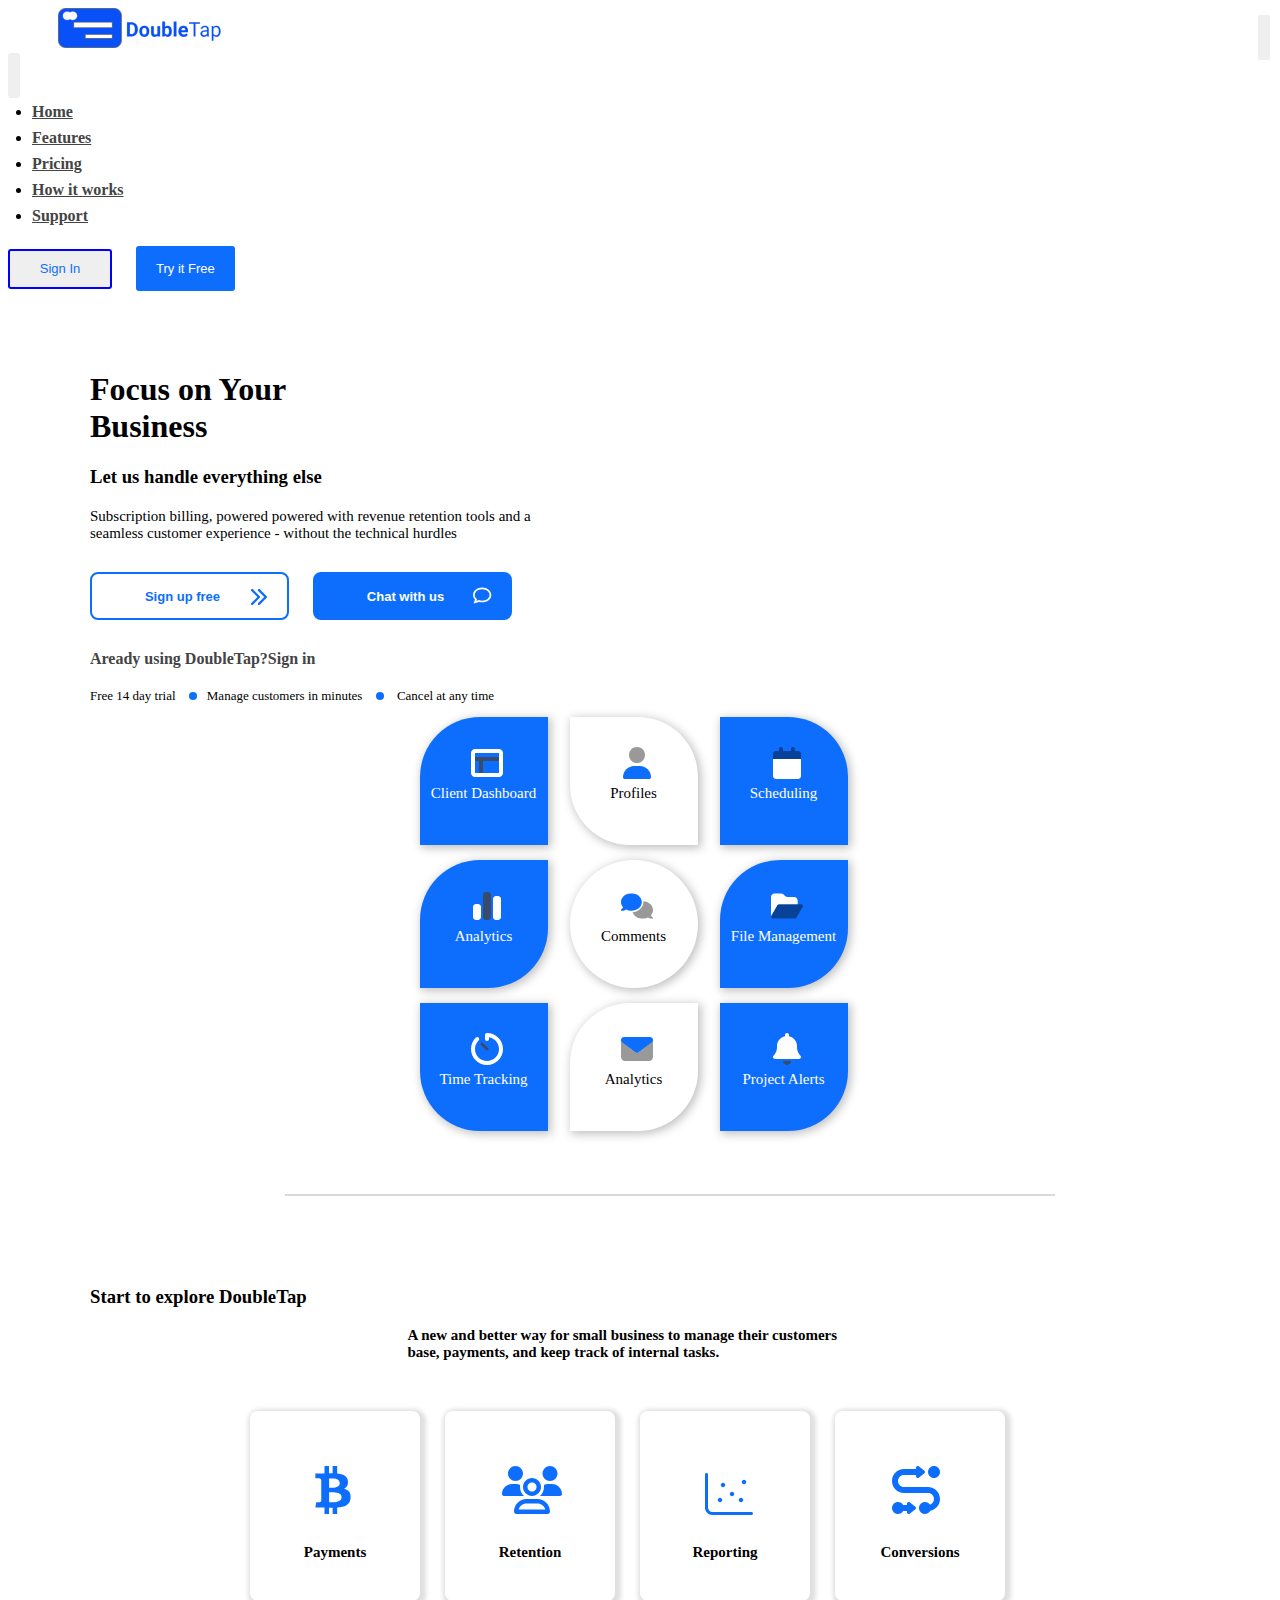
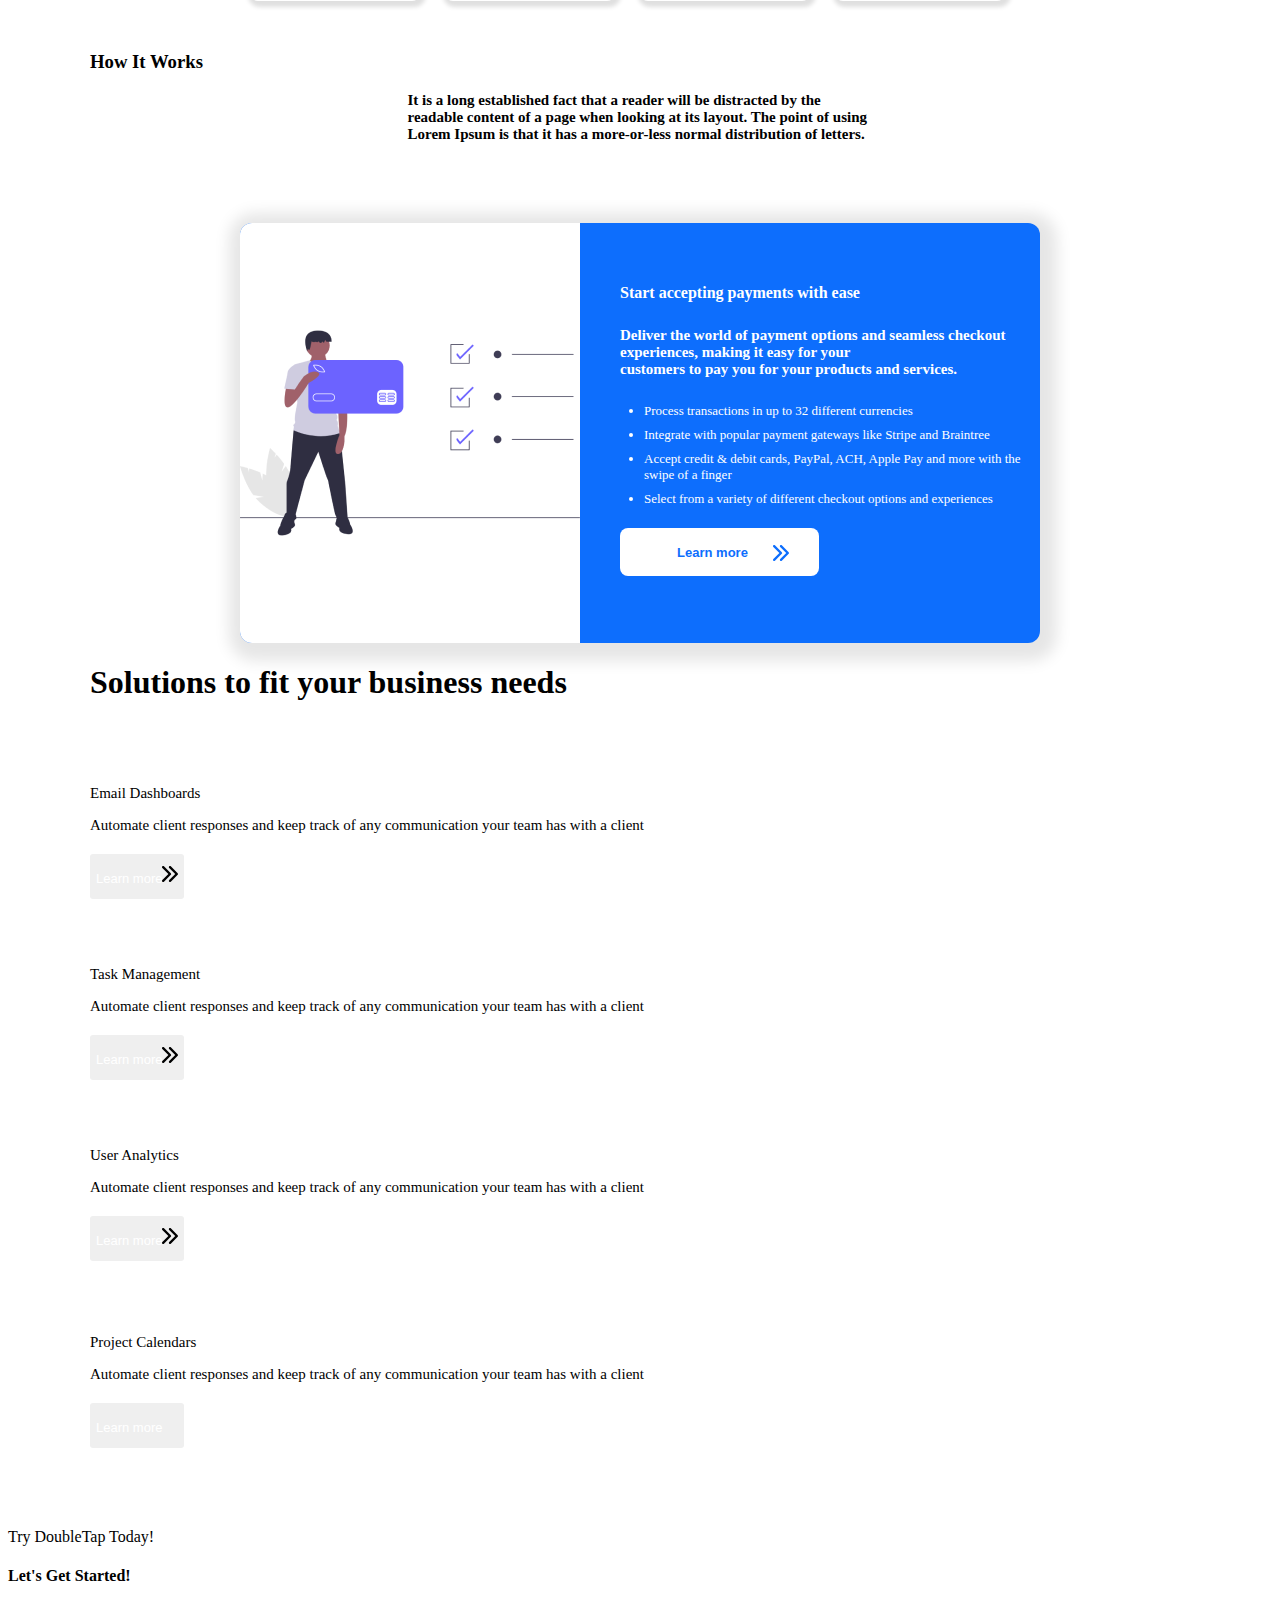
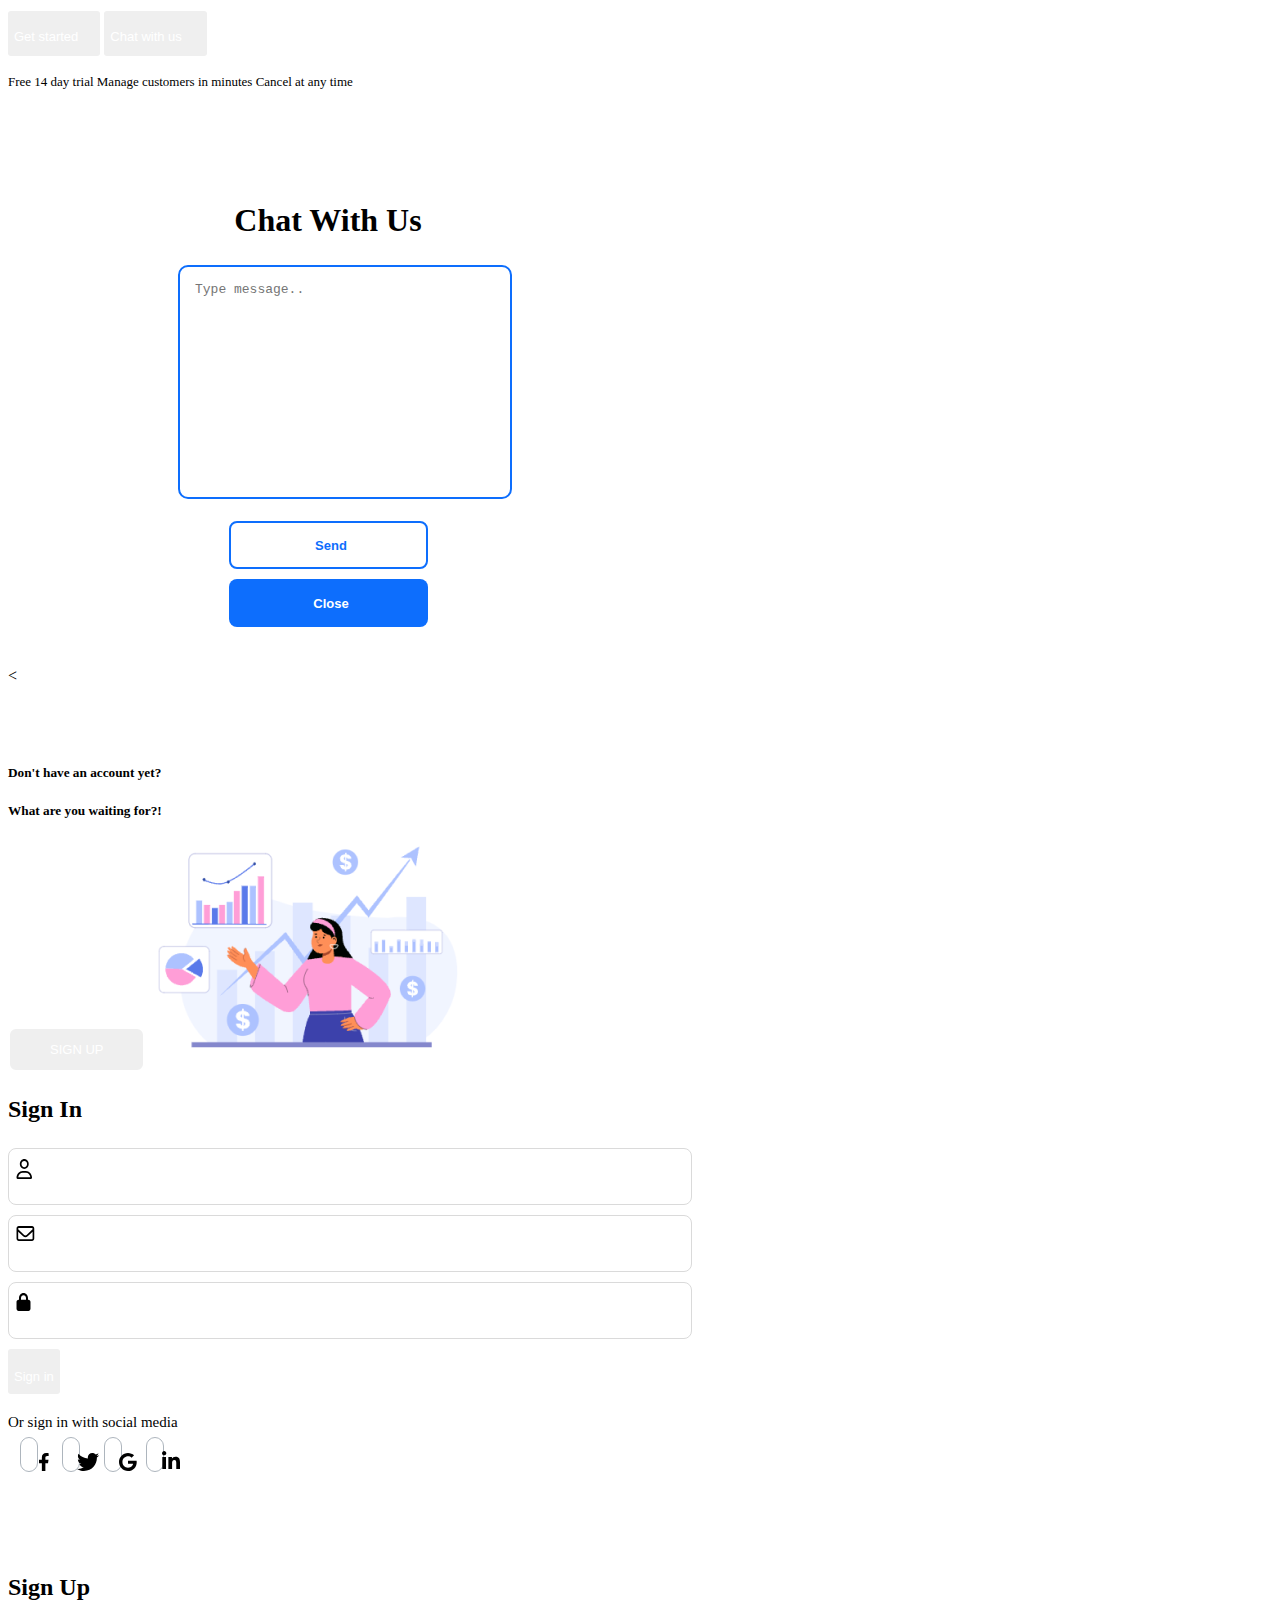
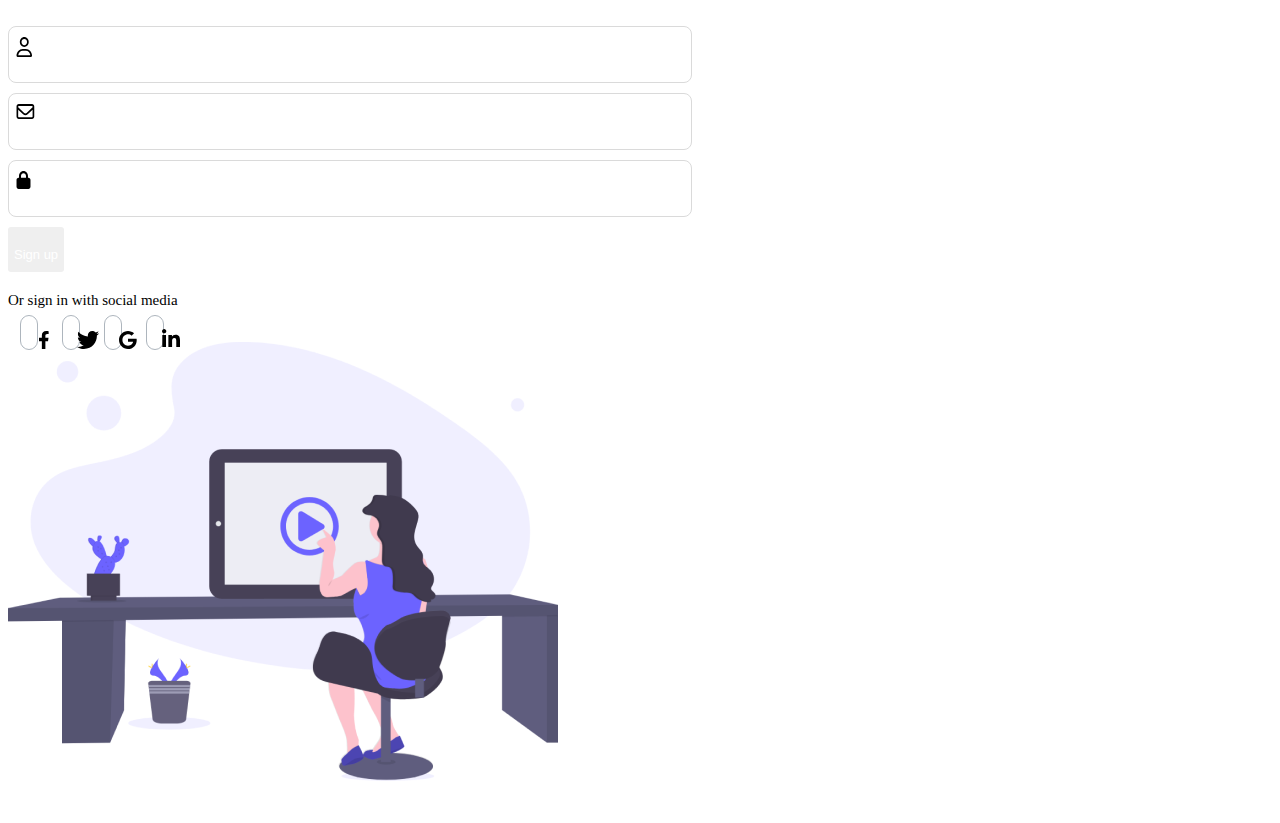
<file: index.html>
<!doctype html>
<html lang="en">

<head>
  <title>DoubleTap</title>
  <meta charset="utf-8">
  <meta name="viewport" content="width=device-width, initial-scale=1, shrink-to-fit=no">
  <link href="https://cdn.jsdelivr.net/npm/bootstrap@5.2.1/dist/css/bootstrap.min.css" rel="stylesheet"
    integrity="sha384-iYQeCzEYFbKjA/T2uDLTpkwGzCiq6soy8tYaI1GyVh/UjpbCx/TYkiZhlZB6+fzT" crossorigin="anonymous">
    <link rel="stylesheet" href="css/style.css">
    <link rel="stylesheet" href="css/chat.css">
</head>

<body>
  <header>
    <nav class="navbar navbar-expand-lg fixed-top shadow">
        <div class="container-fluid">
            <div class="logo__container">
                <a class="navbar-brand" href="index.html"><img src="images/logo_sliding.png " alt=""></a>
            </div>
          <button class="navbar-toggler" type="button" data-bs-toggle="collapse" data-bs-target="#navbarSupportedContent" aria-controls="navbarSupportedContent" aria-expanded="false" aria-label="Toggle navigation">
            <span class="navbar-toggler-icon"></span>
          </button>
          <div class="collapse navbar-collapse" id="navbarSupportedContent">
            <ul class="nav justify-content-center m-auto">
                <li class="nav-item">
                  <a class="nav-link active" aria-current="page" href="index.html">Home</a>
                </li>
                <li class="nav-item">
                  <a class="nav-link" href="features.html">Features</a>
                </li>
                <li class="nav-item">
                  <a class="nav-link" href="pricing">Pricing</a>
                </li>
                <li class="nav-item">
                  <a class="nav-link" href="how_it_works.html">How it works</a>
                </li>
                <li class="nav-item">
                    <a class="nav-link" href="support.html">Support</a>
                  </li>
              </ul>
            <form class="d-flex justify-content-center" role="search">
              <button type="button" class="btn btn__sign__in" data-bs-toggle="modal" data-bs-target="#sign-in-modal">Sign In</button>
              <button type="button" class="btn btn__try__free" id="nav__try-free__btn" data-bs-toggle="modal" data-bs-target="#sign-up-modal">Try it Free</button>
            </form>
          </div>
        </div>
      </nav>
  </header>
  <main>
    <div class="container main">
        <div class="row top d-flex">
            <div class="col landing__left">
                <div class="title">
                    <h1>Focus on Your Business</h1>
                </div>
                <div class="subtitle">
                    <h3>Let us handle everything else</h3>
                </div>
                <p>Subscription billing, powered powered with revenue retention tools and a seamless customer experience - without the technical hurdles</p>
                <div class="landing__pg__btn__grp">
                    <button type="button" data-bs-toggle="modal" data-bs-target="#sign-up-modal">Sign up free<svg width="16" height="17" viewBox="0 0 16 17" fill="none" xmlns="http://www.w3.org/2000/svg">
                        <path d="M15.6652 8.80884C16.1116 8.36246 16.1116 7.63754 15.6652 7.19116L8.80884 0.334784C8.36246 -0.111595 7.63754 -0.111595 7.19116 0.334784C6.74478 0.781163 6.74478 1.50608 7.19116 1.95246L13.2405 8.00179L7.19473 14.0511C6.74835 14.4975 6.74835 15.2224 7.19473 15.6688C7.64111 16.1152 8.36603 16.1152 8.81241 15.6688L15.6688 8.81241L15.6652 8.80884ZM1.95246 15.6652L8.80884 8.80884C9.25522 8.36246 9.25522 7.63754 8.80884 7.19116L1.95246 0.334784C1.50608 -0.111595 0.781163 -0.111595 0.334784 0.334784C-0.111595 0.781163 -0.111595 1.50608 0.334784 1.95246L6.38411 8.00179L0.338355 14.0511C-0.108024 14.4975 -0.108024 15.2224 0.338355 15.6688C0.784734 16.1152 1.50965 16.1152 1.95603 15.6688L1.95246 15.6652Z" fill="#0D6EFD"/>
                        </svg></button>
                    
                    <button type="button" data-bs-toggle="modal" data-bs-target="#chat-modal">Chat with us<svg width="19" height="17" viewBox="0 0 19 17" fill="none" xmlns="http://www.w3.org/2000/svg">
                        <path d="M4.025 12.1714L3.63929 13.2036L3.38929 13.8643L5.44643 13.2464L5.94286 13.0964L6.43929 13.2464C7.27143 13.5 8.18214 13.6393 9.14286 13.6393C13.5964 13.6393 16.5714 10.7643 16.5714 7.925C16.5714 5.08571 13.5964 2.21071 9.14286 2.21071C4.68929 2.21071 1.71429 5.08929 1.71429 7.92857C1.71429 9.18214 2.25 10.3893 3.24643 11.3893L4.025 12.1714ZM2.63214 15.8821L0.571429 16.5L1.32857 14.4821L2.03571 12.6C0.760714 11.325 0 9.7 0 7.92857C0 3.825 4.09286 0.5 9.14286 0.5C14.1929 0.5 18.2857 3.825 18.2857 7.92857C18.2857 12.0321 14.1929 15.3571 9.14286 15.3571C8.01786 15.3571 6.93929 15.1929 5.94286 14.8893L2.63571 15.8821H2.63214Z" fill="white"/>
                        </svg></button>
                </div>
                <div class="landing__pg__sign__in__link">
                    <a href="#" data-bs-toggle="modal" data-bs-target="#sign-in-modal">Aready using <span class="bold">Double</span>Tap?<span class="bold">Sign in</span></a>
                </div>
                <p class="features">Free 14 day trial <span class="blue__dot"> </span>Manage customers in minutes <span class="blue__dot"></span> Cancel at any time</p>
            </div>
            <div class="col landing__right">
                <div class="lp__icons__container">
                    <div class="lp__icons icon1">
                        <svg width="32" height="32" viewBox="0 0 32 32" fill="none" xmlns="http://www.w3.org/2000/svg">
                            <path d="M4 2C1.79375 2 0 3.79375 0 6V26C0 28.2062 1.79375 30 4 30H28C30.2062 30 32 28.2062 32 26V6C32 3.79375 30.2062 2 28 2H4ZM28 6V26H4V6H28Z" fill="white"/>
                            <path opacity="0.8" d="M4 10V14H8V26H12V14H28V10H4Z" fill="#444444"/>
                        </svg>
                        <p>Client Dashboard</p>
                    </div>
                    <div class="lp__icons icon2">
                        <svg width="28" height="32" viewBox="0 0 28 32" fill="none" xmlns="http://www.w3.org/2000/svg">
                            <g clip-path="url(#clip0_6_386)">
                            <path d="M0 30.1437C0 23.9875 4.9875 19 11.1438 19H16.8563C23.0125 19 28 23.9875 28 30.1437C28 31.1687 27.1687 32 26.1437 32H1.85625C0.83125 32 0 31.1687 0 30.1437Z" fill="#0D6EFD"/>
                            <path opacity="0.4" d="M6 8C6 5.87827 6.84285 3.84344 8.34315 2.34315C9.84344 0.842855 11.8783 0 14 0C16.1217 0 18.1566 0.842855 19.6569 2.34315C21.1571 3.84344 22 5.87827 22 8C22 10.1217 21.1571 12.1566 19.6569 13.6569C18.1566 15.1571 16.1217 16 14 16C11.8783 16 9.84344 15.1571 8.34315 13.6569C6.84285 12.1566 6 10.1217 6 8Z" fill="black"/>
                            </g>
                            <defs>
                            <clipPath id="clip0_6_386">
                            <rect width="28" height="32" fill="white"/>
                            </clipPath>
                            </defs>
                            </svg>
                            <p>Profiles</p>
                    </div>
                    <div class="lp__icons icon3">
                        <svg width="28" height="32" viewBox="0 0 28 32" fill="none" xmlns="http://www.w3.org/2000/svg">
                            <g clip-path="url(#clip0_6_389)">
                            <path opacity="0.4" d="M10 2C10 0.89375 9.10625 0 8 0C6.89375 0 6 0.89375 6 2V4H3C1.34375 4 0 5.34375 0 7V12H28V7C28 5.34375 26.6562 4 25 4H22V2C22 0.89375 21.1063 0 20 0C18.8937 0 18 0.89375 18 2V4H10V2Z" fill="black"/>
                            <path d="M0 12H28V29C28 30.6562 26.6562 32 25 32H3C1.34375 32 0 30.6562 0 29V12Z" fill="white"/>
                            </g>
                            <defs>
                            <clipPath id="clip0_6_389">
                            <rect width="28" height="32" fill="white"/>
                            </clipPath>
                            </defs>
                            </svg>
                            <p>Scheduling</p>
                    </div>
                    <div class="lp__icons icon4">
                        <svg width="28" height="32" viewBox="0 0 28 32" fill="none" xmlns="http://www.w3.org/2000/svg">
                            <path d="M23 6C21.3438 6 20 7.34375 20 9V27C20 28.6562 21.3438 30 23 30H25C26.6562 30 28 28.6562 28 27V9C28 7.34375 26.6562 6 25 6H23ZM3 14C1.34375 14 0 15.3438 0 17V27C0 28.6562 1.34375 30 3 30H5C6.65625 30 8 28.6562 8 27V17C8 15.3438 6.65625 14 5 14H3Z" fill="white"/>
                            <path opacity="0.8" d="M10 5C10 3.34375 11.3438 2 13 2H15C16.6562 2 18 3.34375 18 5V27C18 28.6562 16.6562 30 15 30H13C11.3438 30 10 28.6562 10 27V5Z" fill="#444444"/>
                            </svg>
                            <p>Analytics</p>
                    </div>
                    <div class="lp__icons icon5">
                        <svg width="40" height="32" viewBox="0 0 40 32" fill="none" xmlns="http://www.w3.org/2000/svg">
                            <g clip-path="url(#clip0_6_392)">
                            <path d="M26 11C26 17.075 20.1812 22 13 22C10.6125 22 8.38125 21.4563 6.45625 20.5063C5.9875 20.7563 5.45625 21 4.875 21.2188C3.7375 21.65 2.3625 22 1 22C0.56875 22 0.18125 21.7188 0.05 21.3062C-0.08125 20.8937 0.0625 20.4438 0.4125 20.1875L0.425 20.175C0.4375 20.1625 0.4625 20.15 0.49375 20.125C0.55625 20.075 0.65 20 0.7625 19.8937C0.9875 19.6875 1.29375 19.3875 1.59375 19C1.9375 18.5625 2.2625 18.0375 2.48125 17.4562C0.91875 15.6437 0 13.4125 0 11C0 4.925 5.81875 0 13 0C20.1812 0 26 4.925 26 11Z" fill="#0D6EFD"/>
                            <path opacity="0.4" d="M14.4688 23.9375C21.8063 23.3062 28 18.0188 28 11C28 10.675 27.9875 10.35 27.9625 10.0312C34.6937 10.4437 40 15.2 40 21C40 23.4125 39.0813 25.6437 37.525 27.4625C37.7438 28.05 38.0687 28.5688 38.4125 29.0063C38.7125 29.3938 39.0188 29.6938 39.2438 29.9C39.3563 30 39.45 30.0813 39.5125 30.1313C39.5438 30.1562 39.5687 30.175 39.5812 30.1812L39.5938 30.1938C39.9438 30.45 40.0875 30.9 39.9562 31.3125C39.825 31.725 39.4375 32.0062 39.0062 32.0062C37.6437 32.0062 36.2687 31.6562 35.125 31.225C34.55 31.0063 34.0125 30.7625 33.55 30.5125C31.6187 31.4563 29.3875 32 27 32C21.025 32 15.9875 28.5875 14.4688 23.9375Z" fill="black"/>
                            </g>
                            <defs>
                            <clipPath id="clip0_6_392">
                            <rect width="40" height="32" fill="white"/>
                            </clipPath>
                            </defs>
                            </svg>
                            <p>Comments</p>
                    </div>
                    <div class="lp__icons icon6">
                        <svg width="36" height="32" viewBox="0 0 36 32" fill="none" xmlns="http://www.w3.org/2000/svg">
                            <path opacity="0.4" d="M8.99998 14C8.28748 14 7.63123 14.375 7.27498 14.9937L0.274981 26.9937C-0.0875193 27.6125 -0.0875193 28.375 0.268731 29C0.624981 29.625 1.28123 30 1.99998 30H27C27.7125 30 28.3687 29.625 28.725 29.0063L35.725 17.0063C36.0875 16.3875 36.0875 15.625 35.7312 15C35.375 14.375 34.7187 14 34 14H8.99998Z" fill="black"/>
                            <path d="M28.8375 28.8188L29.85 27.075C29.6625 27.7438 29.3062 28.3375 28.8375 28.8188ZM30 14H9C8.2875 14 7.63125 14.375 7.275 14.9937L0.275 26.9937C-0.0875 27.6125 -0.0875 28.375 0.26875 29C0.33125 29.1063 0.39375 29.2 0.46875 29.2875C0.175 28.9375 0 28.4875 0 28V6C0 3.79375 1.79375 2 4 2H11.3438C12.4062 2 13.425 2.41875 14.175 3.16875L15.8313 4.825C16.5812 5.575 17.6 5.99375 18.6625 5.99375H26C28.2062 5.99375 30 7.7875 30 9.99375V13.9937V14ZM0.69375 29.5125C1.05 29.8188 1.5125 30 2 30C1.5 30 1.04375 29.8188 0.69375 29.5125Z" fill="white"/>
                            </svg>
                            <p>File Management</p>
                    </div>
                    <div class="lp__icons icon7">
                        <svg width="32" height="32" viewBox="0 0 32 32" fill="none" xmlns="http://www.w3.org/2000/svg">
                            <g clip-path="url(#clip0_6_347)">
                            <path opacity="0.8" d="M9.93751 9.93751C10.525 9.35001 11.475 9.35001 12.0563 9.93751L17.0563 14.9375C17.6438 15.525 17.6438 16.475 17.0563 17.0563C16.4688 17.6375 15.5188 17.6438 14.9375 17.0563L9.93751 12.0563C9.35001 11.4688 9.35001 10.5188 9.93751 9.93751Z" fill="#444444"/>
                            <path d="M14 2C14 0.89375 14.8938 0 16 0C24.8375 0 32 7.1625 32 16C32 24.8375 24.8375 32 16 32C7.1625 32 0 24.8375 0 16C0 11.525 1.84375 7.475 4.8 4.56875C5.5875 3.79375 6.85625 3.80625 7.63125 4.6C8.40625 5.39375 8.39375 6.65625 7.6 7.43125C5.375 9.60625 4 12.6438 4 16C4 22.625 9.375 28 16 28C22.625 28 28 22.625 28 16C28 10.0562 23.675 5.11875 18 4.16875V6C18 7.10625 17.1063 8 16 8C14.8938 8 14 7.10625 14 6V2Z" fill="white"/>
                            </g>
                            <defs>
                            <clipPath id="clip0_6_347">
                            <rect width="32" height="32" fill="white"/>
                            </clipPath>
                            </defs>
                            </svg>
                            <p>Time Tracking</p>
                    </div>
                    <div class="lp__icons icon8">
                        <svg width="32" height="32" viewBox="0 0 32 32" fill="none" xmlns="http://www.w3.org/2000/svg">
                            <path d="M3 4C1.34375 4 0 5.34375 0 7C0 7.94375 0.44375 8.83125 1.2 9.4L14.8 19.6C15.5125 20.1313 16.4875 20.1313 17.2 19.6L30.8 9.4C31.5562 8.83125 32 7.94375 32 7C32 5.34375 30.6562 4 29 4H3Z" fill="#0D6EFD"/>
                            <path opacity="0.4" d="M0 7V24C0 26.2062 1.79375 28 4 28H28C30.2062 28 32 26.2062 32 24V7C32 7.94375 31.5562 8.83125 30.8 9.4L17.2 19.6C16.4875 20.1313 15.5125 20.1313 14.8 19.6L1.2 9.4C0.44375 8.83125 0 7.94375 0 7Z" fill="black"/>
                            </svg>
                            <p>Analytics</p>
                            
                    </div>
                    <div class="lp__icons icon9">
                        <svg width="28" height="32" viewBox="0 0 28 32" fill="none" xmlns="http://www.w3.org/2000/svg">
                            <g clip-path="url(#clip0_6_404)">
                            <path opacity="0.8" d="M18 28C18 29.0625 17.5812 30.0812 16.8312 30.8312C16.0812 31.5812 15.0625 32 14 32C12.9375 32 11.9187 31.5812 11.1687 30.8312C10.4187 30.0812 10 29.0625 10 28H14H18Z" fill="#444444"/>
                            <path d="M14 0C12.8938 0 12 0.89375 12 2V3.2C7.43752 4.125 4.00002 8.1625 4.00002 13V14.175C4.00002 17.1125 2.91877 19.95 0.968774 22.15L0.506274 22.6688C-0.0187256 23.2563 -0.143726 24.1 0.175024 24.8188C0.493774 25.5375 1.21252 26 2.00002 26H26C26.7875 26 27.5 25.5375 27.825 24.8188C28.15 24.1 28.0188 23.2563 27.4938 22.6688L27.0313 22.15C25.0813 19.95 24 17.1187 24 14.175V13C24 8.1625 20.5625 4.125 16 3.2V2C16 0.89375 15.1063 0 14 0Z" fill="white"/>
                            </g>
                            <defs>
                            <clipPath id="clip0_6_404">
                            <rect width="28" height="32" fill="white"/>
                            </clipPath>
                            </defs>
                            </svg>
                            <p>Project Alerts</p>
                    </div>
                </div>
            </div>
        </div><!-- row -->
        <div class="row m-auto">
            <div class="col m-auto text-center">
                <div class="mid__content__container">
                    <h3>Start to explore <span class="bold">Double</span>Tap</h3>
                    <p>A new and better way for small business to manage their customers base, payments, and keep track of internal tasks.</p>
                    <div class="mid__card__grid">
                        <div class="mid__grid__item"><svg width="36" height="48" viewBox="0 0 36 48" fill="none" xmlns="http://www.w3.org/2000/svg">
                            <path d="M29.0816 22.7473C31.6813 21.4179 33.3357 19.0545 32.9516 15.1254C32.4493 9.74878 28.0337 7.94672 22.1844 7.44459V0H17.6349V7.23778C16.4532 7.23778 15.242 7.26731 14.0308 7.29684V0H9.48131V7.44459C7.80863 7.49512 5.8605 7.47047 0.352875 7.44459V12.2894C3.94481 12.2258 5.82947 11.995 6.26128 14.2982V34.6822C5.98706 36.5095 4.52466 36.2464 1.26862 36.1888L0.352969 41.595C8.64806 41.595 9.48141 41.6245 9.48141 41.6245V48H14.0309V41.7131C15.2716 41.7427 16.4828 41.7427 17.635 41.7427V48H22.1845V41.6245C29.8063 41.2109 34.9014 39.2907 35.5809 32.112C36.1126 26.3514 33.3947 23.7812 29.0816 22.7473ZM14.1195 12.6143C16.6897 12.6143 24.7251 11.8168 24.7251 17.1638C24.7251 22.2746 16.6897 21.6837 14.1195 21.6837V12.6143ZM14.1195 36.2183V26.2332C17.1919 26.2332 26.6002 25.3765 26.6002 31.2259C26.6001 36.8683 17.1919 36.2183 14.1195 36.2183Z" fill="#0D6EFD"/>
                            </svg>
                            <p>Payments</p>
                            </div>
                        <div class="mid__grid__item"><svg width="60" height="48" viewBox="0 0 60 48" fill="none" xmlns="http://www.w3.org/2000/svg">
                            <path d="M13.5 15C15.4891 15 17.3968 14.2098 18.8033 12.8033C20.2098 11.3968 21 9.48912 21 7.5C21 5.51088 20.2098 3.60322 18.8033 2.1967C17.3968 0.790176 15.4891 0 13.5 0C11.5109 0 9.60322 0.790176 8.1967 2.1967C6.79018 3.60322 6 5.51088 6 7.5C6 9.48912 6.79018 11.3968 8.1967 12.8033C9.60322 14.2098 11.5109 15 13.5 15ZM48 15C49.9891 15 51.8968 14.2098 53.3033 12.8033C54.7098 11.3968 55.5 9.48912 55.5 7.5C55.5 5.51088 54.7098 3.60322 53.3033 2.1967C51.8968 0.790176 49.9891 0 48 0C46.0109 0 44.1032 0.790176 42.6967 2.1967C41.2902 3.60322 40.5 5.51088 40.5 7.5C40.5 9.48912 41.2902 11.3968 42.6967 12.8033C44.1032 14.2098 46.0109 15 48 15ZM0 28.0031C0 29.1 0.9 30 1.99687 30H22.0031C22.0219 30 22.0406 30 22.0687 30C19.575 27.7969 18.0094 24.5812 18.0094 21C18.0094 20.2875 18.075 19.5938 18.1875 18.9094C16.9125 18.3187 15.4969 18 14.0062 18H10.0031C4.48125 18 0 22.4813 0 28.0031ZM37.9969 30H58.0031C59.1094 30 60 29.1 60 28.0031C60 22.4813 55.5187 18 49.9969 18H46.0031C44.5125 18 43.0969 18.3281 41.8219 18.9094C41.9438 19.5844 42 20.2875 42 21C42 24.5812 40.425 27.7969 37.9406 30C37.9594 30 37.9781 30 38.0062 30H37.9969ZM30 16.5C30.5909 16.5 31.1761 16.6164 31.7221 16.8425C32.268 17.0687 32.7641 17.4002 33.182 17.818C33.5998 18.2359 33.9313 18.732 34.1575 19.2779C34.3836 19.8239 34.5 20.4091 34.5 21C34.5 21.5909 34.3836 22.1761 34.1575 22.7221C33.9313 23.268 33.5998 23.7641 33.182 24.182C32.7641 24.5998 32.268 24.9313 31.7221 25.1575C31.1761 25.3836 30.5909 25.5 30 25.5C29.4091 25.5 28.8239 25.3836 28.2779 25.1575C27.732 24.9313 27.2359 24.5998 26.818 24.182C26.4002 23.7641 26.0687 23.268 25.8425 22.7221C25.6164 22.1761 25.5 21.5909 25.5 21C25.5 20.4091 25.6164 19.8239 25.8425 19.2779C26.0687 18.732 26.4002 18.2359 26.818 17.818C27.2359 17.4002 27.732 17.0687 28.2779 16.8425C28.8239 16.6164 29.4091 16.5 30 16.5ZM30 30C31.1819 30 32.3522 29.7672 33.4442 29.3149C34.5361 28.8626 35.5282 28.1997 36.364 27.364C37.1997 26.5282 37.8626 25.5361 38.3149 24.4442C38.7672 23.3522 39 22.1819 39 21C39 19.8181 38.7672 18.6478 38.3149 17.5558C37.8626 16.4639 37.1997 15.4718 36.364 14.636C35.5282 13.8003 34.5361 13.1374 33.4442 12.6851C32.3522 12.2328 31.1819 12 30 12C28.8181 12 27.6478 12.2328 26.5558 12.6851C25.4639 13.1374 24.4718 13.8003 23.636 14.636C22.8003 15.4718 22.1374 16.4639 21.6851 17.5558C21.2328 18.6478 21 19.8181 21 21C21 22.1819 21.2328 23.3522 21.6851 24.4442C22.1374 25.5361 22.8003 26.5282 23.636 27.364C24.4718 28.1997 25.4639 28.8626 26.5558 29.3149C27.6478 29.7672 28.8181 30 30 30ZM24.4969 37.5H35.5031C39.2344 37.5 42.3656 40.05 43.2469 43.5H16.7531C17.6437 40.05 20.775 37.5 24.4969 37.5ZM24.4969 33C17.5969 33 12 38.5969 12 45.4969C12 46.875 13.1156 48 14.5031 48H45.4969C46.875 48 48 46.8844 48 45.4969C48 38.5969 42.4031 33 35.5031 33H24.4969Z" fill="#0D6EFD"/>
                            </svg>
                            <p>Retention</p>
                            </div>
                        <div class="mid__grid__item"><svg width="48" height="42" viewBox="0 0 48 42" fill="none" xmlns="http://www.w3.org/2000/svg">
                            <path d="M3 1.5C3 0.675 2.325 0 1.5 0C0.675 0 0 0.675 0 1.5V34.5C0 38.6437 3.35625 42 7.5 42H46.5C47.325 42 48 41.325 48 40.5C48 39.675 47.325 39 46.5 39H7.5C5.01562 39 3 36.9844 3 34.5V1.5ZM18 14.25C18.5967 14.25 19.169 14.0129 19.591 13.591C20.0129 13.169 20.25 12.5967 20.25 12C20.25 11.4033 20.0129 10.831 19.591 10.409C19.169 9.98705 18.5967 9.75 18 9.75C17.4033 9.75 16.831 9.98705 16.409 10.409C15.9871 10.831 15.75 11.4033 15.75 12C15.75 12.5967 15.9871 13.169 16.409 13.591C16.831 14.0129 17.4033 14.25 18 14.25ZM29.25 21C29.25 20.4033 29.0129 19.831 28.591 19.409C28.169 18.9871 27.5967 18.75 27 18.75C26.4033 18.75 25.831 18.9871 25.409 19.409C24.9871 19.831 24.75 20.4033 24.75 21C24.75 21.5967 24.9871 22.169 25.409 22.591C25.831 23.0129 26.4033 23.25 27 23.25C27.5967 23.25 28.169 23.0129 28.591 22.591C29.0129 22.169 29.25 21.5967 29.25 21ZM36 29.25C36.5967 29.25 37.169 29.0129 37.591 28.591C38.0129 28.169 38.25 27.5967 38.25 27C38.25 26.4033 38.0129 25.831 37.591 25.409C37.169 24.9871 36.5967 24.75 36 24.75C35.4033 24.75 34.831 24.9871 34.409 25.409C33.9871 25.831 33.75 26.4033 33.75 27C33.75 27.5967 33.9871 28.169 34.409 28.591C34.831 29.0129 35.4033 29.25 36 29.25ZM41.25 9C41.25 8.40326 41.0129 7.83097 40.591 7.40901C40.169 6.98705 39.5967 6.75 39 6.75C38.4033 6.75 37.831 6.98705 37.409 7.40901C36.9871 7.83097 36.75 8.40326 36.75 9C36.75 9.59674 36.9871 10.169 37.409 10.591C37.831 11.0129 38.4033 11.25 39 11.25C39.5967 11.25 40.169 11.0129 40.591 10.591C41.0129 10.169 41.25 9.59674 41.25 9ZM15 29.25C15.5967 29.25 16.169 29.0129 16.591 28.591C17.0129 28.169 17.25 27.5967 17.25 27C17.25 26.4033 17.0129 25.831 16.591 25.409C16.169 24.9871 15.5967 24.75 15 24.75C14.4033 24.75 13.831 24.9871 13.409 25.409C12.9871 25.831 12.75 26.4033 12.75 27C12.75 27.5967 12.9871 28.169 13.409 28.591C13.831 29.0129 14.4033 29.25 15 29.25Z" fill="#0D6EFD"/>
                            </svg>
                            <p>Reporting</p>
                            </div>
                        <div class="mid__grid__item"><svg width="48" height="48" viewBox="0 0 48 48" fill="none" xmlns="http://www.w3.org/2000/svg">
                            <path d="M42 12C43.5913 12 45.1174 11.3679 46.2426 10.2426C47.3679 9.11742 48 7.5913 48 6C48 4.4087 47.3679 2.88258 46.2426 1.75736C45.1174 0.632141 43.5913 0 42 0C40.4087 0 38.8826 0.632141 37.7574 1.75736C36.6321 2.88258 36 4.4087 36 6C36 7.5913 36.6321 9.11742 37.7574 10.2426C38.8826 11.3679 40.4087 12 42 12ZM12 3C5.37188 3 0 8.37188 0 15C0 21.6281 5.37188 27 12 27H36C39.3094 27 42 29.6906 42 33C42 35.6156 40.3219 37.8469 37.9875 38.6625C36.9094 37.0594 35.0812 36 33 36C29.6906 36 27 38.6906 27 42C27 45.3094 29.6906 48 33 48C35.3156 48 37.3219 46.6875 38.325 44.775C43.8375 43.6969 48 38.8312 48 33C48 26.3719 42.6281 21 36 21H12C8.69063 21 6 18.3094 6 15C6 11.6906 8.69063 9 12 9H24V10.3219C24 11.25 24.75 12 25.6781 12C26.0531 12 26.4094 11.8781 26.7094 11.6437L32.4094 7.20938C32.7844 6.91875 33 6.46875 33 6C33 5.53125 32.7844 5.08125 32.4094 4.79062L26.7 0.35625C26.4094 0.13125 26.0437 0 25.6687 0C24.75 0 24 0.75 24 1.67812V3H12ZM11.1938 39C10.1531 37.2094 8.22188 36 6 36C2.69063 36 0 38.6906 0 42C0 45.3094 2.69063 48 6 48C8.22188 48 10.1625 46.7906 11.1938 45H15V46.3219C15 47.25 15.75 48 16.6781 48C17.0531 48 17.4094 47.8781 17.7094 47.6438L23.4094 43.2094C23.7844 42.9188 24 42.4688 24 42C24 41.5312 23.7844 41.0812 23.4094 40.7906L17.7094 36.3562C17.4187 36.1312 17.0531 36 16.6781 36C15.75 36 15 36.75 15 37.6781V39H11.1938Z" fill="#0D6EFD"/>
                            </svg>
                            <p>Conversions</p>
                        </div>
                    </div><!-- mid card grid -->

                </div><!-- mid content container -->
            </div><!-- middle row col -->
        </div><!-- middle row -->
        <div class="row m-auto">
            <div class="col m-auto text-center">
                <div class="mid__content__container">
                    <h3>How It Works</h3>
                    <p>It is a long established fact that a reader will be distracted by the readable content of a page when looking at its layout. The point of using Lorem Ipsum is that it has a more-or-less normal distribution of letters.</p>
                    <div class="mid__content__card__container">
                        <div class="mid__content__card">
                            <div class="mid__card__content">
                                <h4>Start accepting payments with ease</h4>
                                <p>Deliver the world of payment options and seamless checkout experiences, making it easy for your<br> customers to pay you for your products and services.</p>
                                <ul>
                                    <li>Process transactions in up to 32 different currencies</li>
                                    <li>Integrate with popular payment gateways like Stripe and Braintree</li>
                                    <li>Accept credit &amp; debit cards, PayPal, ACH, Apple Pay and more with the swipe of a finger</li>
                                    <li>Select from a variety of different checkout options and experiences</li>
                                </ul>
                                <button><a href="how_it_works.html" style="text-decoration: none;color:none;">Learn more</a><svg width="16" height="17" viewBox="0 0 16 17" fill="none" xmlns="http://www.w3.org/2000/svg">
                                    <path d="M15.6652 8.80884C16.1116 8.36246 16.1116 7.63754 15.6652 7.19116L8.80884 0.334784C8.36246 -0.111595 7.63754 -0.111595 7.19116 0.334784C6.74478 0.781163 6.74478 1.50608 7.19116 1.95246L13.2405 8.00179L7.19473 14.0511C6.74835 14.4975 6.74835 15.2224 7.19473 15.6688C7.64111 16.1152 8.36603 16.1152 8.81241 15.6688L15.6688 8.81241L15.6652 8.80884ZM1.95246 15.6652L8.80884 8.80884C9.25522 8.36246 9.25522 7.63754 8.80884 7.19116L1.95246 0.334784C1.50608 -0.111595 0.781163 -0.111595 0.334784 0.334784C-0.111595 0.781163 -0.111595 1.50608 0.334784 1.95246L6.38411 8.00179L0.338355 14.0511C-0.108024 14.4975 -0.108024 15.2224 0.338355 15.6688C0.784734 16.1152 1.50965 16.1152 1.95603 15.6688L1.95246 15.6652Z" fill="#0D6EFD"></path>
                                    </svg></button>
                            </div>
                            
                            <img id="card-2" src="images/credit-card.png" alt="">
                        </div>
                    </div>
                    
                </div><!-- mid content container -->
            </div><!-- middle row col -->
        </div>
        <h1>
            <div class="container text-center">
              <div class="row">
                <div class=" div-4 fw-semibold col-12 p-2 mt-4 mb-5 ">Solutions to fit your business needs</div>
              </div>
            </div>
          </h1>
          <div class="container text-center m-auto justify-content-center">
            <div class="row">
                <div class="col">
                    <div class="card-container m-auto p-3">
                      <span class="card-image mb-2"> <svg width="60" height="43" viewBox="0 0 60 43" fill="none" xmlns="http://www.w3.org/2000/svg">
                        <path d="M12 0.5C8.69063 0.5 6 3.19063 6 6.5V30.5H12V6.5H48V30.5H54V6.5C54 3.19063 51.3094 0.5 48 0.5H12ZM1.8 33.5C0.80625 33.5 0 34.3063 0 35.3C0 39.275 3.225 42.5 7.2 42.5H52.8C56.775 42.5 60 39.275 60 35.3C60 34.3063 59.1937 33.5 58.2 33.5H1.8Z" fill="white"/>
                        </svg>
                        
                        </span>
                      <div class="card border-0 col-12 p-3">
                        <p class="div-4 mb-1 fw-semibold">Email Dashboards</p>
                        <p class="div-1 mb-1 fw-normal">Automate client responses and keep track of any communication your team has
                          with a client</p>
                          <button class="bottom__card__button"><a href="how_it_works.html" style="text-decoration: none;color:none;">Learn more</a><svg width="16" height="17" viewBox="0 0 16 17"  xmlns="http://www.w3.org/2000/svg">
                            <path d="M15.6652 8.80884C16.1116 8.36246 16.1116 7.63754 15.6652 7.19116L8.80884 0.334784C8.36246 -0.111595 7.63754 -0.111595 7.19116 0.334784C6.74478 0.781163 6.74478 1.50608 7.19116 1.95246L13.2405 8.00179L7.19473 14.0511C6.74835 14.4975 6.74835 15.2224 7.19473 15.6688C7.64111 16.1152 8.36603 16.1152 8.81241 15.6688L15.6688 8.81241L15.6652 8.80884ZM1.95246 15.6652L8.80884 8.80884C9.25522 8.36246 9.25522 7.63754 8.80884 7.19116L1.95246 0.334784C1.50608 -0.111595 0.781163 -0.111595 0.334784 0.334784C-0.111595 0.781163 -0.111595 1.50608 0.334784 1.95246L6.38411 8.00179L0.338355 14.0511C-0.108024 14.4975 -0.108024 15.2224 0.338355 15.6688C0.784734 16.1152 1.50965 16.1152 1.95603 15.6688L1.95246 15.6652Z"></path>
                            </svg></button>
                      </div>
                    </div>
                  </div>
              <div class="col">
                <div class="card-container m-auto p-3">
                  <span class="card-image-2 mb-2"> <svg width="54" height="43" viewBox="0 0 54 43" fill="none" xmlns="http://www.w3.org/2000/svg">
                    <path d="M13.5 5V31.25H40.5V5H13.5ZM9 31.25V5V0.5H13.5H40.5H45V5V31.25H47.25V35.75H45H40.5H13.5H9H6.75V31.25H9ZM6 24.5V29H4.5V38H49.5V29H48V24.5H49.5H54V29V38V42.5H49.5H4.5H0V38V29V24.5H4.5H6ZM36.0938 14.3375L26.0906 24.3406L24.4969 25.9344L22.9031 24.3406L17.9062 19.3438L16.3125 17.75L19.5 14.5719L21.0938 16.1656L24.5062 19.5781L32.9062 11.1594L34.5 9.56562L37.6781 12.7438L36.0844 14.3375H36.0938Z" fill="white"/>
                    </svg>
                    </span>
                  <div class="card border-0 col-12 p-3">
                    <p class="div-4 mb-1 fw-semibold">Task Management</p>
                    <p class="div-1 mb-1 fw-normal">Automate client responses and keep track of any communication your team has
                      with a client</p>
                      <button class="bottom__card__button"><a href="how_it_works.html" style="text-decoration: none;color:none;">Learn more</a><svg width="16" height="17" viewBox="0 0 16 17"  xmlns="http://www.w3.org/2000/svg">
                        <path d="M15.6652 8.80884C16.1116 8.36246 16.1116 7.63754 15.6652 7.19116L8.80884 0.334784C8.36246 -0.111595 7.63754 -0.111595 7.19116 0.334784C6.74478 0.781163 6.74478 1.50608 7.19116 1.95246L13.2405 8.00179L7.19473 14.0511C6.74835 14.4975 6.74835 15.2224 7.19473 15.6688C7.64111 16.1152 8.36603 16.1152 8.81241 15.6688L15.6688 8.81241L15.6652 8.80884ZM1.95246 15.6652L8.80884 8.80884C9.25522 8.36246 9.25522 7.63754 8.80884 7.19116L1.95246 0.334784C1.50608 -0.111595 0.781163 -0.111595 0.334784 0.334784C-0.111595 0.781163 -0.111595 1.50608 0.334784 1.95246L6.38411 8.00179L0.338355 14.0511C-0.108024 14.4975 -0.108024 15.2224 0.338355 15.6688C0.784734 16.1152 1.50965 16.1152 1.95603 15.6688L1.95246 15.6652Z"></path>
                        </svg></button>
                  </div>
                </div>
              </div>
            </div>
            <div class="container">
              <div class="row">
                <div class="col">
                    <div class="card-container m-auto p-3">
                      <span class="card-image-3 mb-2"> <svg width="42" height="43" viewBox="0 0 42 43" fill="none" xmlns="http://www.w3.org/2000/svg">
                        <path d="M27 5C27 2.51562 24.9844 0.5 22.5 0.5H19.5C17.0156 0.5 15 2.51562 15 5L15 38C15 40.4844 17.0156 42.5 19.5 42.5H22.5C24.9844 42.5 27 40.4844 27 38L27 5ZM42 23C42 20.5156 39.9844 18.5 37.5 18.5H34.5C32.0156 18.5 30 20.5156 30 23V38C30 40.4844 32.0156 42.5 34.5 42.5H37.5C39.9844 42.5 42 40.4844 42 38V23ZM7.5 6.5H4.5C2.01563 6.5 0 8.51562 0 11L0 38C0 40.4844 2.01562 42.5 4.5 42.5H7.5C9.98438 42.5 12 40.4844 12 38L12 11C12 8.51562 9.98438 6.5 7.5 6.5Z" fill="white"/>
                        </svg>
                        
                        </span>
                      <div class="card border-0 col-12 p-3">
                        <p class="div-4 mb-1 fw-semibold">User Analytics</p>
                        <p class="div-1 mb-1 fw-normal">Automate client responses and keep track of any communication your team has
                          with a client</p>
                          <button class="bottom__card__button"><a href="how_it_works.html" style="text-decoration: none;color:none;">Learn more</a><svg width="16" height="17" viewBox="0 0 16 17"  xmlns="http://www.w3.org/2000/svg">
                            <path d="M15.6652 8.80884C16.1116 8.36246 16.1116 7.63754 15.6652 7.19116L8.80884 0.334784C8.36246 -0.111595 7.63754 -0.111595 7.19116 0.334784C6.74478 0.781163 6.74478 1.50608 7.19116 1.95246L13.2405 8.00179L7.19473 14.0511C6.74835 14.4975 6.74835 15.2224 7.19473 15.6688C7.64111 16.1152 8.36603 16.1152 8.81241 15.6688L15.6688 8.81241L15.6652 8.80884ZM1.95246 15.6652L8.80884 8.80884C9.25522 8.36246 9.25522 7.63754 8.80884 7.19116L1.95246 0.334784C1.50608 -0.111595 0.781163 -0.111595 0.334784 0.334784C-0.111595 0.781163 -0.111595 1.50608 0.334784 1.95246L6.38411 8.00179L0.338355 14.0511C-0.108024 14.4975 -0.108024 15.2224 0.338355 15.6688C0.784734 16.1152 1.50965 16.1152 1.95603 15.6688L1.95246 15.6652Z"></path>
                            </svg></button>
                      </div>
                    </div>
                  </div>
                <div class="col">
                  <div class="card-container m-auto p-3">
                    <span class="card-image-4 mb-2"> <svg width="42" height="49" viewBox="0 0 42 49" fill="none" xmlns="http://www.w3.org/2000/svg">
                        <path d="M14.25 2.75C14.25 1.50312 13.2469 0.5 12 0.5C10.7531 0.5 9.75 1.50312 9.75 2.75V6.5H6C2.69063 6.5 0 9.19063 0 12.5V14V18.5V42.5C0 45.8094 2.69063 48.5 6 48.5H36C39.3094 48.5 42 45.8094 42 42.5V18.5V14V12.5C42 9.19063 39.3094 6.5 36 6.5H32.25V2.75C32.25 1.50312 31.2469 0.5 30 0.5C28.7531 0.5 27.75 1.50312 27.75 2.75V6.5H14.25V2.75ZM4.5 18.5H37.5V42.5C37.5 43.325 36.825 44 36 44H6C5.175 44 4.5 43.325 4.5 42.5V18.5Z" fill="white"/>
                        </svg>
                        </span>
                    <div class="card border-0 col-12 p-3">
                      <p class="div-4 mb-1 fw-semibold">Project Calendars</p>
                      <p class="div-1 mb-1 fw-normal">Automate client responses and keep track of any communication your team
                        has with a client</p>
                        <button class="bottom__card__button"><a href="how_it_works.html" style="text-decoration: none;color:none;">Learn more</a><svg width="16" height="17" viewBox="0 0 16 17" fill="none" xmlns="http://www.w3.org/2000/svg">
                            <path d="M15.6652 8.80884C16.1116 8.36246 16.1116 7.63754 15.6652 7.19116L8.80884 0.334784C8.36246 -0.111595 7.63754 -0.111595 7.19116 0.334784C6.74478 0.781163 6.74478 1.50608 7.19116 1.95246L13.2405 8.00179L7.19473 14.0511C6.74835 14.4975 6.74835 15.2224 7.19473 15.6688C7.64111 16.1152 8.36603 16.1152 8.81241 15.6688L15.6688 8.81241L15.6652 8.80884ZM1.95246 15.6652L8.80884 8.80884C9.25522 8.36246 9.25522 7.63754 8.80884 7.19116L1.95246 0.334784C1.50608 -0.111595 0.781163 -0.111595 0.334784 0.334784C-0.111595 0.781163 -0.111595 1.50608 0.334784 1.95246L6.38411 8.00179L0.338355 14.0511C-0.108024 14.4975 -0.108024 15.2224 0.338355 15.6688C0.784734 16.1152 1.50965 16.1152 1.95603 15.6688L1.95246 15.6652Z"></path>
                            </svg></button>
                    </div>
                  </div>
                </div>
              </div>
            </div>
          </div>
          
    </div><!-- container main -->
  </main>
  <footer>
        <div class="card text-white bg-primary text-center">
            <div class="div-3 pt-4 card-title fw-bold">Try DoubleTap Today!</div>
            <div class="card-body">
              <h4 class="div-2 card-text fw-bold">Let's Get Started!</h4>
              <div class="row">
                <div class="footer__btn__grp">
                    <button data-bs-toggle="modal" data-bs-target="#sign-up-modal">Get started<svg width="16" height="17" viewBox="0 0 16 17" fill="none" xmlns="http://www.w3.org/2000/svg">
                        <path d="M15.6652 8.80884C16.1116 8.36246 16.1116 7.63754 15.6652 7.19116L8.80884 0.334784C8.36246 -0.111595 7.63754 -0.111595 7.19116 0.334784C6.74478 0.781163 6.74478 1.50608 7.19116 1.95246L13.2405 8.00179L7.19473 14.0511C6.74835 14.4975 6.74835 15.2224 7.19473 15.6688C7.64111 16.1152 8.36603 16.1152 8.81241 15.6688L15.6688 8.81241L15.6652 8.80884ZM1.95246 15.6652L8.80884 8.80884C9.25522 8.36246 9.25522 7.63754 8.80884 7.19116L1.95246 0.334784C1.50608 -0.111595 0.781163 -0.111595 0.334784 0.334784C-0.111595 0.781163 -0.111595 1.50608 0.334784 1.95246L6.38411 8.00179L0.338355 14.0511C-0.108024 14.4975 -0.108024 15.2224 0.338355 15.6688C0.784734 16.1152 1.50965 16.1152 1.95603 15.6688L1.95246 15.6652Z"/>
                        </svg></button>
                    <button data-bs-toggle="modal" data-bs-target="#chat-modal">Chat with us<svg width="19" height="17" viewBox="0 0 19 17" fill="none" xmlns="http://www.w3.org/2000/svg">
                        <path d="M4.025 12.1714L3.63929 13.2036L3.38929 13.8643L5.44643 13.2464L5.94286 13.0964L6.43929 13.2464C7.27143 13.5 8.18214 13.6393 9.14286 13.6393C13.5964 13.6393 16.5714 10.7643 16.5714 7.925C16.5714 5.08571 13.5964 2.21071 9.14286 2.21071C4.68929 2.21071 1.71429 5.08929 1.71429 7.92857C1.71429 9.18214 2.25 10.3893 3.24643 11.3893L4.025 12.1714ZM2.63214 15.8821L0.571429 16.5L1.32857 14.4821L2.03571 12.6C0.760714 11.325 0 9.7 0 7.92857C0 3.825 4.09286 0.5 9.14286 0.5C14.1929 0.5 18.2857 3.825 18.2857 7.92857C18.2857 12.0321 14.1929 15.3571 9.14286 15.3571C8.01786 15.3571 6.93929 15.1929 5.94286 14.8893L2.63571 15.8821H2.63214Z"/>
                        </svg></button>
                </div>
              </div>
            </div>
            <div class="row pb-5">
                <p class="features">Free 14 day trial <span class="white__dot"> </span>Manage customers in minutes <span class="white__dot"></span> Cancel at any time</p>
            </div>
          </div>
  </footer>
  <!-- Bootstrap JavaScript Libraries -->
  <script src="https://cdn.jsdelivr.net/npm/@popperjs/core@2.11.6/dist/umd/popper.min.js"
    integrity="sha384-oBqDVmMz9ATKxIep9tiCxS/Z9fNfEXiDAYTujMAeBAsjFuCZSmKbSSUnQlmh/jp3" crossorigin="anonymous">
  </script>

  <script src="https://cdn.jsdelivr.net/npm/bootstrap@5.2.1/dist/js/bootstrap.min.js"
    integrity="sha384-7VPbUDkoPSGFnVtYi0QogXtr74QeVeeIs99Qfg5YCF+TidwNdjvaKZX19NZ/e6oz" crossorigin="anonymous">
  </script>
  <!-- Sign In Modal-->

 <!--<script type="text/javascript">
    var sign_in = document.getElementById("nav__sign-in__btn")
    sign_in.addEventListener("click",OpenBootstrapPopup)
    function OpenBootstrapPopup() {
        $("#sign-in-modal").modal('show');
    }
</script>-->

<!-- Chat Modal -->

    <div class="modal fade" id="chat-modal" tabindex="-1" aria-labelledby="chat-modal" aria-hidden="true">
        <div class="modal-dialog modal-lg">
            <div class="modal-content">
                <div class="modal-body-fluid">
                    <div class="container-fluid">
                        <div class="row d-flex mb-5">
                            <form action="/action_page.php" class="form-container">
                                <button type="button" class="btn-close" data-bs-dismiss="modal" aria-label="Close"></button>
                                <h1>Chat With Us</h1>
                                <textarea placeholder="Type message.." name="msg" required></textarea>
                                <button type="button" class="chat__send__btn">Send</button>
                                <button type="button" class="chat__close__btn" data-bs-toggle="modal" data-bs-target="#chat-modal">Close</button>
                            </form>
                        </div>
                    </div>
                </div>
            </div>
        </div>
    </div>

<!-- Sign In Modal-->

<<div class="modal fade" id="sign-in-modal" tabindex="-1" aria-labelledby="exampleModalLabel" aria-hidden="true">
    <div class="modal-dialog modal-lg">
      <div class="modal-content">
        <div id="please_clap" class="modal-body-fluid">
          <div class="container-fluid d-flex">
            <div class="row d-flex mb-5">
              <div id="sign-up-graphic" class="col bg-primary text-white p-5 d-flex flex-column justify-content-around">
                  <h5 class="d-flex justify-content-center fw-bold mb-3">Don't have an account yet?</h2>
                  <h5 class="d-flex justify-content-center fw-bold mb-0">What are you waiting for?!</h2>
                  <button id="sign-in-sign-up" type="button" class="btn btn-primary mx-auto fw-bold my-5" data-bs-toggle="modal" data-bs-target="#sign-up-modal">SIGN UP</button>
                  <img id="girl-stonks"src="./images/sign-in-graphic.png" class="img-fluid rounded-top" alt="girl-stonks">
              </div>
              <div id="sign-in-form" class="col d-flex flex-column justify-content-between align-items-center">
                <button type="button" class="btn-close" data-bs-dismiss="modal" aria-label="Close"></button>
                  <h2 class="d-flex pt-5 justify-content-center fw-bold">Sign In</h2>
                  <div id="sign-in-username">
                    <input type="text" class="form-control d-flex justify-content-center mb-1">
                    <img src="./images/username.svg" alt="text">
                  </div>
                  <div id="sign-in-email">
                    <input type="email" class="form-control d-flex justify-content-center mb-1">
                    <img src="./images/email.svg" alt="email">
                  </div>
                  <div id="sign-in-password">
                    <input type="password"class="form-control d-flex justify-content-center" aria-describedby="passwordHelpBlock">
                    <img src="./images/password.svg" alt="password">
                  </div>
                  <div id="sign-in-sign-in-button" class="my-3">
                    <button type="button" class="btn btn-primary fw-bold d-flex px-5 justify-content-center" data-bs-dismiss="modal">Sign in</button>
                  </div>
                  <div>
                    <p>Or sign in with social media</p>
                  </div>
                  <div class="d-flex">
                    <span class="soycle"><img src="./images/facebook.svg" class="img-fluid" alt="facebook"></span>
                    <span class="soycle"><img src="./images/twitter.svg" class="img-fluid" alt="twitter"></span>
                    <span class="soycle"><img src="./images/google.svg" class="img-fluid" alt="gmail"></span>
                    <span class="soycle"><img src="./images/linkedin.svg" class="img-fluid" alt="linkedin"></span>
                  </div>
              </div>
            </div>
          </div>
        </div>
      </div>
    </div>
  </div>

  <div class="modal fade" id="sign-up-modal" tabindex="-1" aria-labelledby="exampleModalLabel" aria-hidden="true">
    <div class="modal-dialog modal-lg">
      <div class="modal-content d-flex">
        <div class="modal-body-fluid">
          <div class="container-fluid d-flex">
            <div class="row d-flex mb-5">
              <div id="sign-up-form" class="col d-flex flex-column justify-content-between align-items-center">
                <button type="button" class="btn-close" data-bs-dismiss="modal" aria-label="Close"></button>
                <h2 class="d-flex pt-5 mb-4 justify-content-center fw-bold" >Sign Up</h2>
                <div id="sign-in-username">
                  <input type="text" class="form-control d-flex justify-content-center mb-3">
                  <img src="./images/username.svg" alt="text">
                </div>
                <div id="sign-in-email">
                  <input type="email" class="form-control d-flex justify-content-center mb-3">
                  <img src="./images/email.svg" alt="email">
                </div>
                <div id="sign-in-password">
                  <input type="password"class="form-control d-flex justify-content-center" aria-describedby="passwordHelpBlock">
                  <img src="./images/password.svg" alt="password">
                </div>
                <div id="sign-in-sign-in-button" class="my-3">
                  <button type="button" class="btn btn-primary fw-bold d-flex px-5 justify-content-center" data-bs-dismiss="modal" aria-label="Close">Sign up</button>
                </div>
                <div>
                  <p>Or sign in with social media</p>
                </div>
                <div class="d-flex">
                  <span class="soycle"><img src="./images/facebook.svg" class="img-fluid" alt="facebook"></span>
                  <span class="soycle"><img src="./images/twitter.svg" class="img-fluid" alt="twitter"></span>
                  <span class="soycle"><img src="./images/google.svg" class="img-fluid" alt="gmail"></span>
                  <span class="soycle"><img src="./images/linkedin.svg" class="img-fluid" alt="linkedin"></span>
                </div>
            </div>
              <div id="sign-up-graphic" class="col p-5 d-flex flex-column justify-content-around">
                  <img id="girl-with-ipad"src="./images/sign-up-graphic.png" class="img-fluid rounded-top" alt="girl-stonks">
              </div>
              
            </div>
          </div>
        </div>
      </div>
    </div>
  </div>
</body>

</html>
</file>
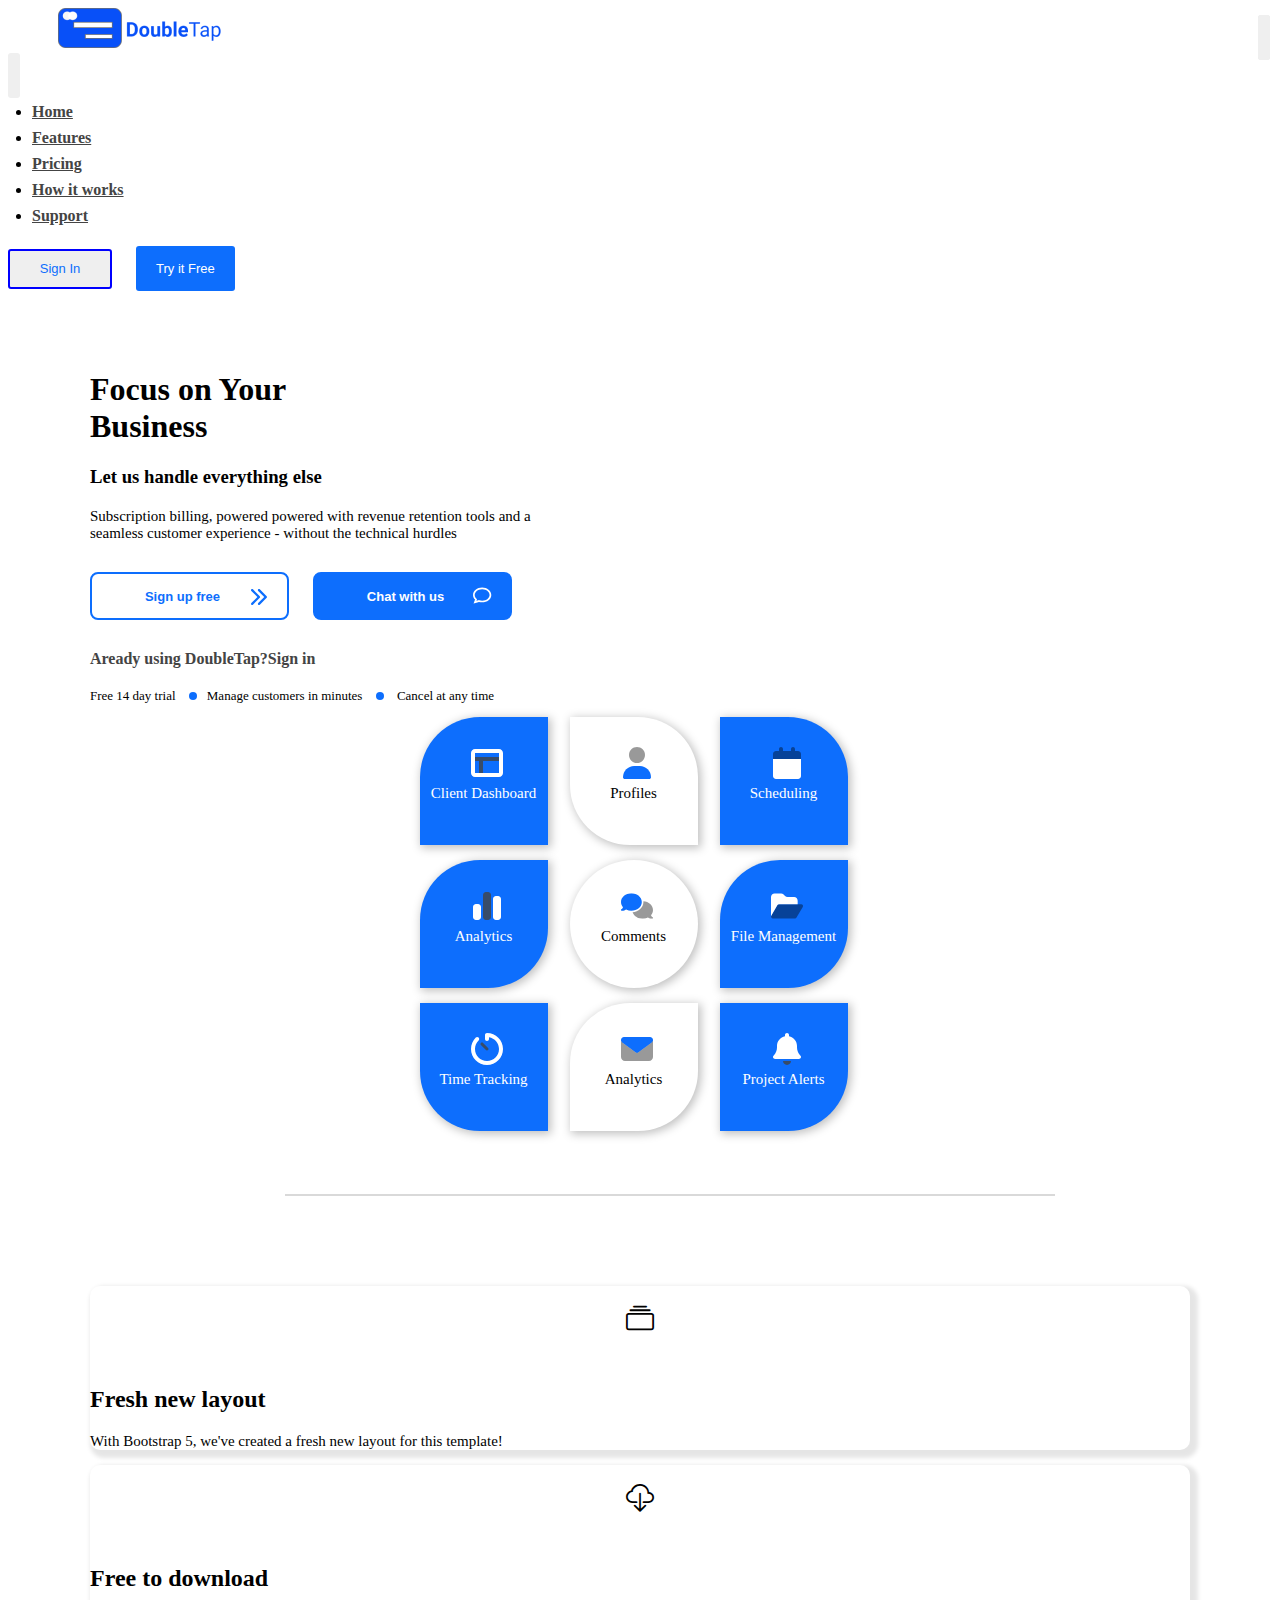
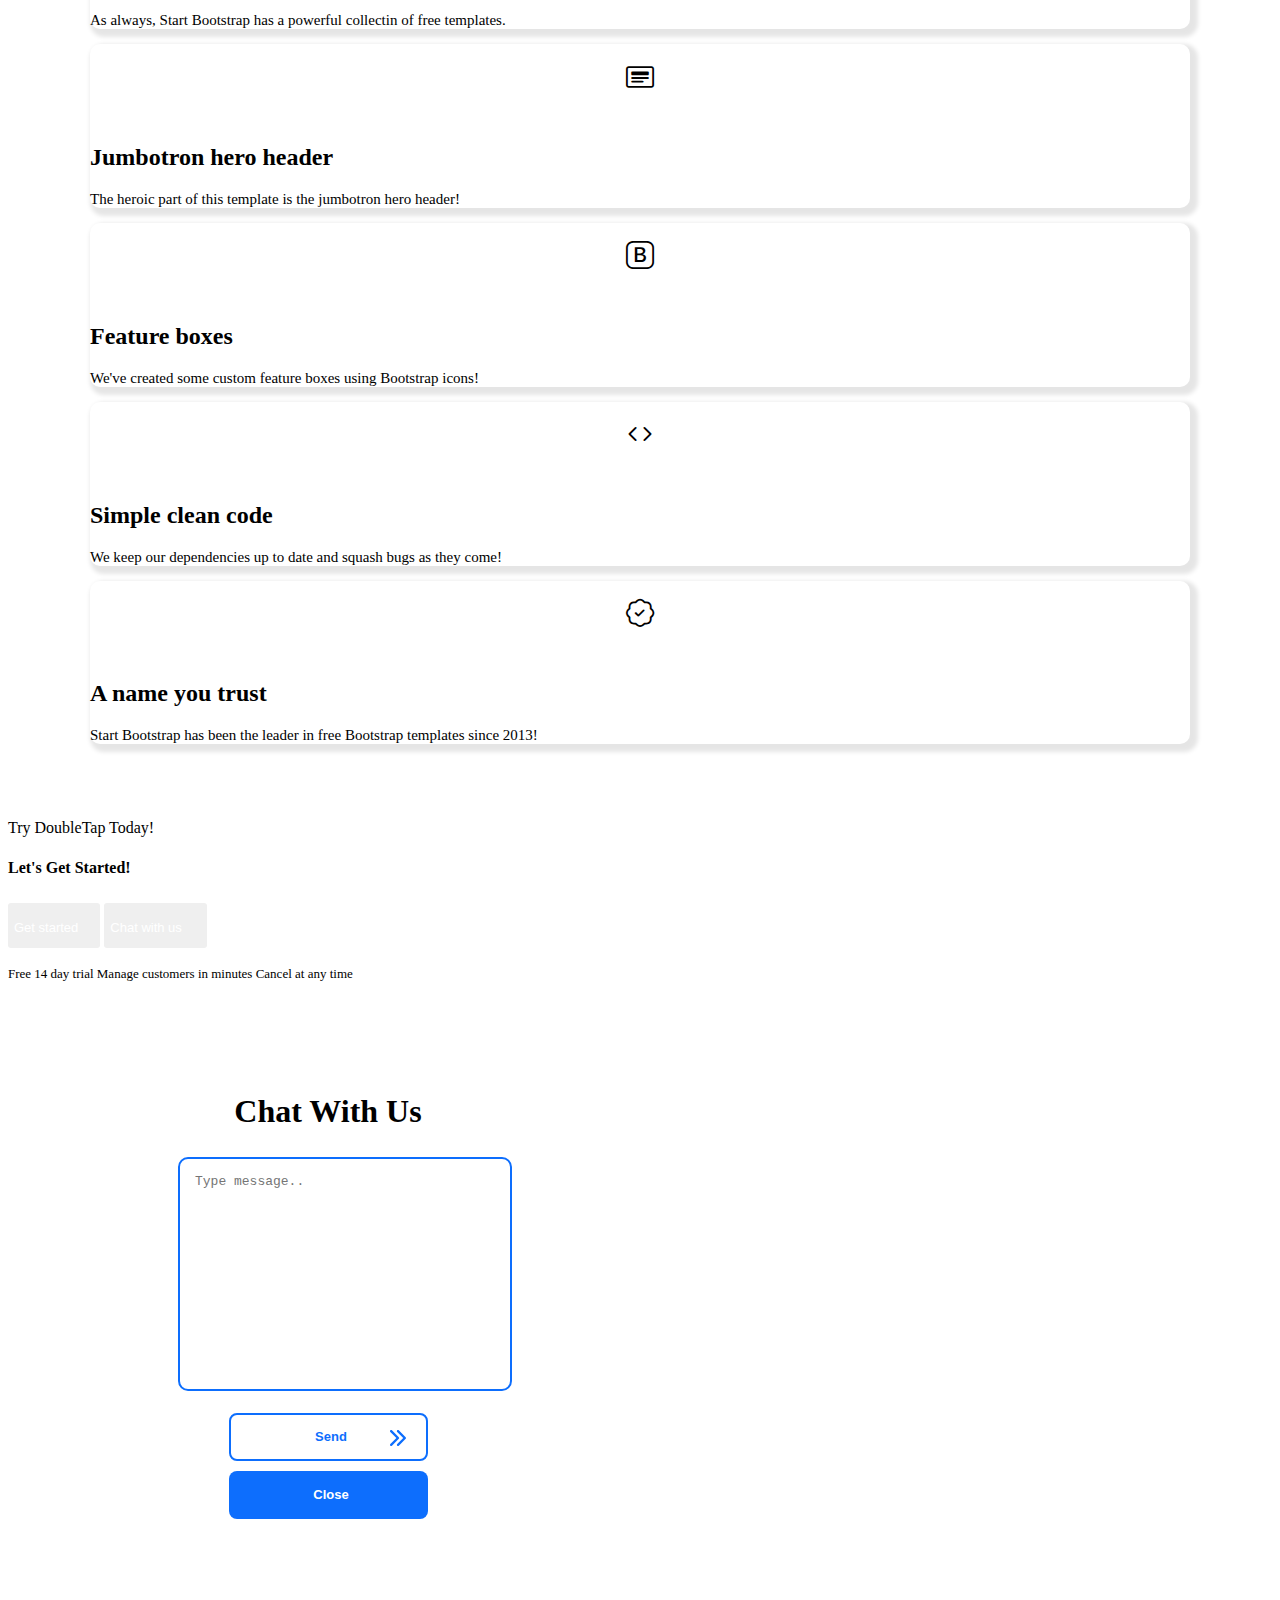
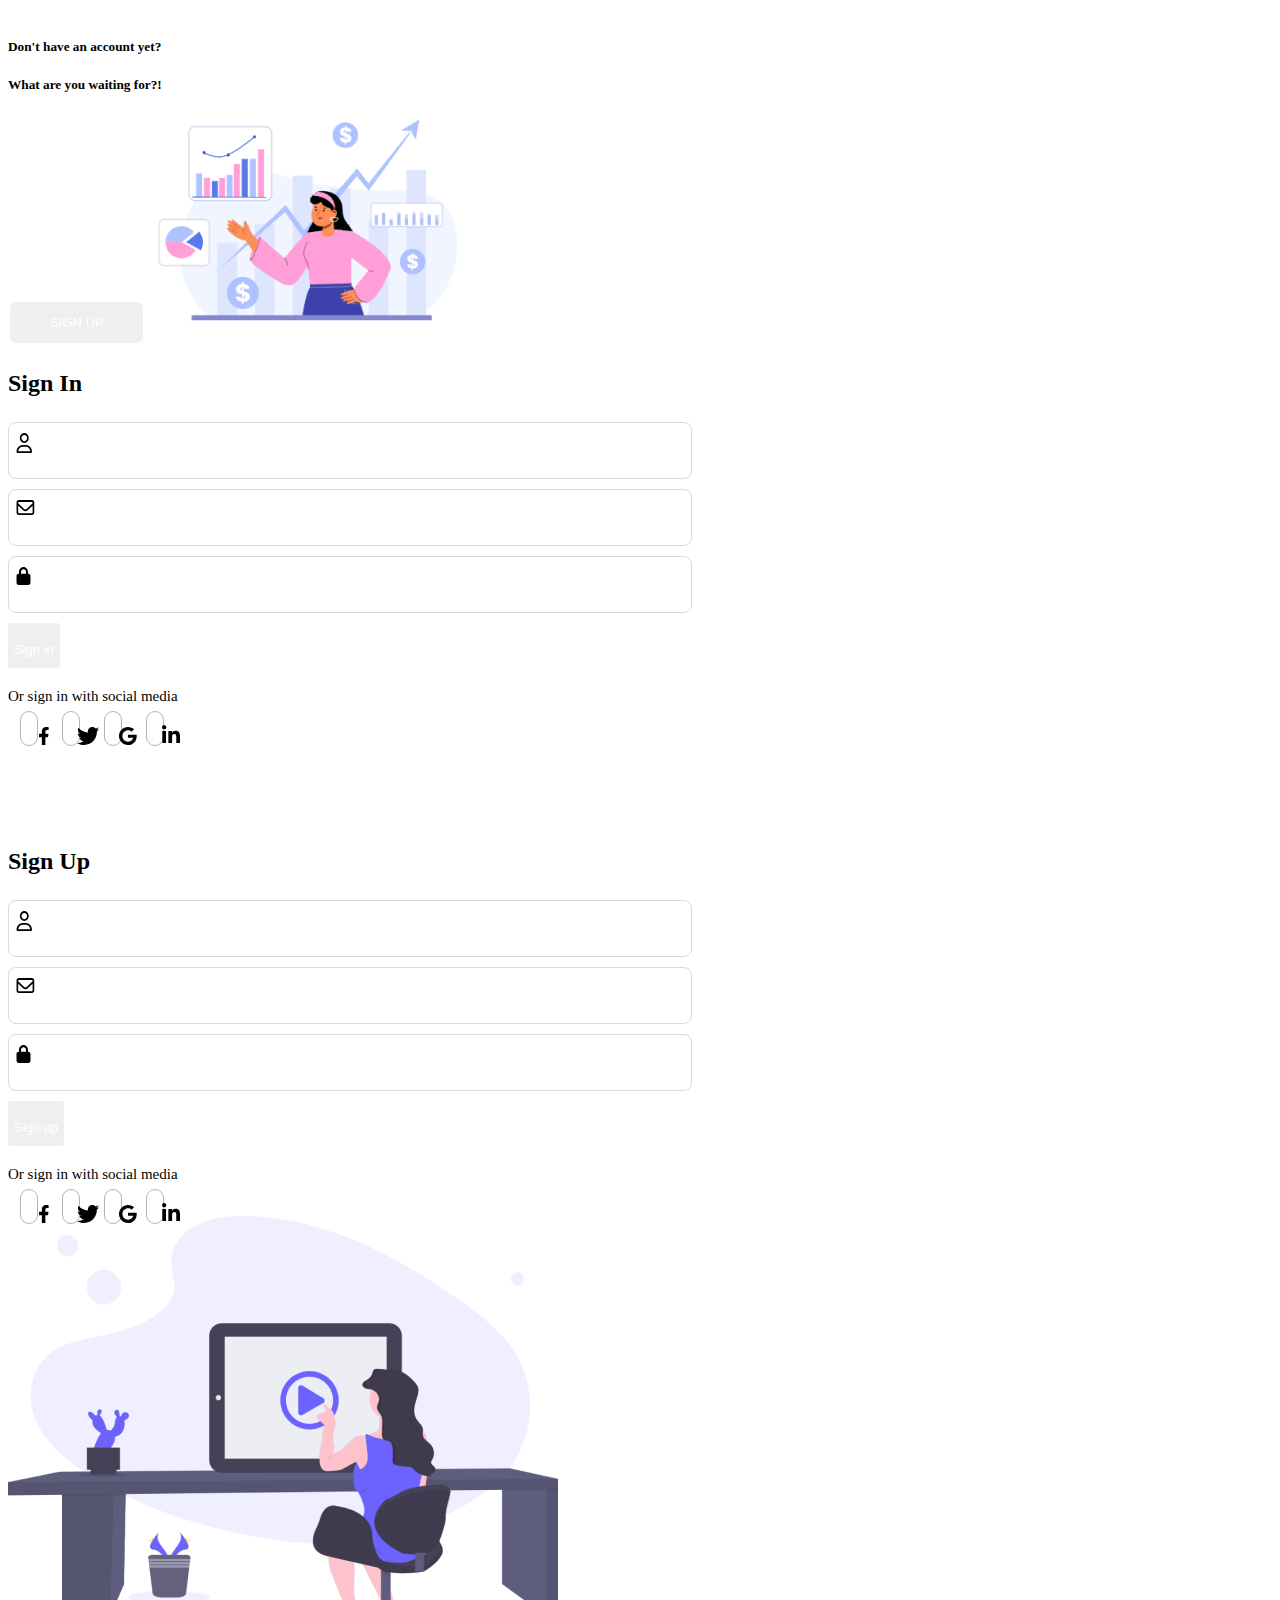
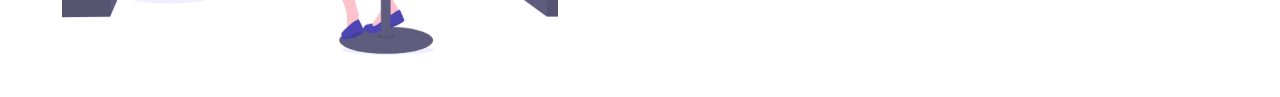
<file: features.html>
<!doctype html>
<html lang="en">

<head>
  <title>DoubleTap</title>
  <meta charset="utf-8">
  <meta name="viewport" content="width=device-width, initial-scale=1, shrink-to-fit=no">
  <link href="https://cdn.jsdelivr.net/npm/bootstrap@5.2.1/dist/css/bootstrap.min.css" rel="stylesheet"
    integrity="sha384-iYQeCzEYFbKjA/T2uDLTpkwGzCiq6soy8tYaI1GyVh/UjpbCx/TYkiZhlZB6+fzT" crossorigin="anonymous">
    <link rel="stylesheet" href="css/style.css">
    <link rel="stylesheet" href="css/chat.css">
    <link href="https://cdn.jsdelivr.net/npm/bootstrap-icons@1.4.1/font/bootstrap-icons.css" rel="stylesheet">
</head>

<body>
  <header>
    <nav class="navbar navbar-expand-lg fixed-top shadow">
        <div class="container-fluid">
            <div class="logo__container">
                <a class="navbar-brand" href="index.html"><img src="images/logo_sliding.png " alt=""></a>
            </div>
          <button class="navbar-toggler" type="button" data-bs-toggle="collapse" data-bs-target="#navbarSupportedContent" aria-controls="navbarSupportedContent" aria-expanded="false" aria-label="Toggle navigation">
            <span class="navbar-toggler-icon"></span>
          </button>
          <div class="collapse navbar-collapse" id="navbarSupportedContent">
            <ul class="nav justify-content-center m-auto">
                <li class="nav-item">
                    <a class="nav-link active" aria-current="page" href="index.html">Home</a>
                  </li>
                  <li class="nav-item">
                    <a class="nav-link" href="features.html">Features</a>
                  </li>
                  <li class="nav-item">
                    <a class="nav-link" href="pricing">Pricing</a>
                  </li>
                  <li class="nav-item">
                    <a class="nav-link" href="how_it_works.html">How it works</a>
                  </li>
                  <li class="nav-item">
                      <a class="nav-link" href="support.html">Support</a>
                </li>
              </ul>
            <form class="d-flex justify-content-center" role="search">
              <button type="button" class="btn btn__sign__in" data-bs-toggle="modal" data-bs-target="#sign-in-modal">Sign In</button>
              <button type="button" class="btn btn__try__free" id="nav__try-free__btn" data-bs-toggle="modal" data-bs-target="#sign-up-modal">Try it Free</button>
            </form>
          </div>
        </div>
      </nav>
  </header>
  <main>
    <div class="container main">
        <div class="row top d-flex">
            <div class="col landing__left">
                <div class="title">
                    <h1>Focus on Your Business</h1>
                </div>
                <div class="subtitle">
                    <h3>Let us handle everything else</h3>
                </div>
                <p>Subscription billing, powered powered with revenue retention tools and a seamless customer experience - without the technical hurdles</p>
                <div class="landing__pg__btn__grp">
                    <button type="button" data-bs-toggle="modal" data-bs-target="#sign-up-modal">Sign up free<svg width="16" height="17" viewBox="0 0 16 17" fill="none" xmlns="http://www.w3.org/2000/svg">
                        <path d="M15.6652 8.80884C16.1116 8.36246 16.1116 7.63754 15.6652 7.19116L8.80884 0.334784C8.36246 -0.111595 7.63754 -0.111595 7.19116 0.334784C6.74478 0.781163 6.74478 1.50608 7.19116 1.95246L13.2405 8.00179L7.19473 14.0511C6.74835 14.4975 6.74835 15.2224 7.19473 15.6688C7.64111 16.1152 8.36603 16.1152 8.81241 15.6688L15.6688 8.81241L15.6652 8.80884ZM1.95246 15.6652L8.80884 8.80884C9.25522 8.36246 9.25522 7.63754 8.80884 7.19116L1.95246 0.334784C1.50608 -0.111595 0.781163 -0.111595 0.334784 0.334784C-0.111595 0.781163 -0.111595 1.50608 0.334784 1.95246L6.38411 8.00179L0.338355 14.0511C-0.108024 14.4975 -0.108024 15.2224 0.338355 15.6688C0.784734 16.1152 1.50965 16.1152 1.95603 15.6688L1.95246 15.6652Z" fill="#0D6EFD"/>
                        </svg></button>
                    
                    <button type="button" data-bs-toggle="modal" data-bs-target="#chat-modal">Chat with us<svg width="19" height="17" viewBox="0 0 19 17" fill="none" xmlns="http://www.w3.org/2000/svg">
                        <path d="M4.025 12.1714L3.63929 13.2036L3.38929 13.8643L5.44643 13.2464L5.94286 13.0964L6.43929 13.2464C7.27143 13.5 8.18214 13.6393 9.14286 13.6393C13.5964 13.6393 16.5714 10.7643 16.5714 7.925C16.5714 5.08571 13.5964 2.21071 9.14286 2.21071C4.68929 2.21071 1.71429 5.08929 1.71429 7.92857C1.71429 9.18214 2.25 10.3893 3.24643 11.3893L4.025 12.1714ZM2.63214 15.8821L0.571429 16.5L1.32857 14.4821L2.03571 12.6C0.760714 11.325 0 9.7 0 7.92857C0 3.825 4.09286 0.5 9.14286 0.5C14.1929 0.5 18.2857 3.825 18.2857 7.92857C18.2857 12.0321 14.1929 15.3571 9.14286 15.3571C8.01786 15.3571 6.93929 15.1929 5.94286 14.8893L2.63571 15.8821H2.63214Z" fill="white"/>
                        </svg></button>
                </div>
                <div class="landing__pg__sign__in__link">
                    <a href="#" data-bs-toggle="modal" data-bs-target="#sign-in-modal">Aready using <span class="bold">Double</span>Tap?<span class="bold">Sign in</span></a>
                </div>
                <p class="features">Free 14 day trial <span class="blue__dot"> </span>Manage customers in minutes <span class="blue__dot"></span> Cancel at any time</p>
            </div>
            <div class="col landing__right">
                <div class="lp__icons__container">
                    <div class="lp__icons icon1">
                        <svg width="32" height="32" viewBox="0 0 32 32" fill="none" xmlns="http://www.w3.org/2000/svg">
                            <path d="M4 2C1.79375 2 0 3.79375 0 6V26C0 28.2062 1.79375 30 4 30H28C30.2062 30 32 28.2062 32 26V6C32 3.79375 30.2062 2 28 2H4ZM28 6V26H4V6H28Z" fill="white"/>
                            <path opacity="0.8" d="M4 10V14H8V26H12V14H28V10H4Z" fill="#444444"/>
                        </svg>
                        <p>Client Dashboard</p>
                    </div>
                    <div class="lp__icons icon2">
                        <svg width="28" height="32" viewBox="0 0 28 32" fill="none" xmlns="http://www.w3.org/2000/svg">
                            <g clip-path="url(#clip0_6_386)">
                            <path d="M0 30.1437C0 23.9875 4.9875 19 11.1438 19H16.8563C23.0125 19 28 23.9875 28 30.1437C28 31.1687 27.1687 32 26.1437 32H1.85625C0.83125 32 0 31.1687 0 30.1437Z" fill="#0D6EFD"/>
                            <path opacity="0.4" d="M6 8C6 5.87827 6.84285 3.84344 8.34315 2.34315C9.84344 0.842855 11.8783 0 14 0C16.1217 0 18.1566 0.842855 19.6569 2.34315C21.1571 3.84344 22 5.87827 22 8C22 10.1217 21.1571 12.1566 19.6569 13.6569C18.1566 15.1571 16.1217 16 14 16C11.8783 16 9.84344 15.1571 8.34315 13.6569C6.84285 12.1566 6 10.1217 6 8Z" fill="black"/>
                            </g>
                            <defs>
                            <clipPath id="clip0_6_386">
                            <rect width="28" height="32" fill="white"/>
                            </clipPath>
                            </defs>
                            </svg>
                            <p>Profiles</p>
                    </div>
                    <div class="lp__icons icon3">
                        <svg width="28" height="32" viewBox="0 0 28 32" fill="none" xmlns="http://www.w3.org/2000/svg">
                            <g clip-path="url(#clip0_6_389)">
                            <path opacity="0.4" d="M10 2C10 0.89375 9.10625 0 8 0C6.89375 0 6 0.89375 6 2V4H3C1.34375 4 0 5.34375 0 7V12H28V7C28 5.34375 26.6562 4 25 4H22V2C22 0.89375 21.1063 0 20 0C18.8937 0 18 0.89375 18 2V4H10V2Z" fill="black"/>
                            <path d="M0 12H28V29C28 30.6562 26.6562 32 25 32H3C1.34375 32 0 30.6562 0 29V12Z" fill="white"/>
                            </g>
                            <defs>
                            <clipPath id="clip0_6_389">
                            <rect width="28" height="32" fill="white"/>
                            </clipPath>
                            </defs>
                            </svg>
                            <p>Scheduling</p>
                    </div>
                    <div class="lp__icons icon4">
                        <svg width="28" height="32" viewBox="0 0 28 32" fill="none" xmlns="http://www.w3.org/2000/svg">
                            <path d="M23 6C21.3438 6 20 7.34375 20 9V27C20 28.6562 21.3438 30 23 30H25C26.6562 30 28 28.6562 28 27V9C28 7.34375 26.6562 6 25 6H23ZM3 14C1.34375 14 0 15.3438 0 17V27C0 28.6562 1.34375 30 3 30H5C6.65625 30 8 28.6562 8 27V17C8 15.3438 6.65625 14 5 14H3Z" fill="white"/>
                            <path opacity="0.8" d="M10 5C10 3.34375 11.3438 2 13 2H15C16.6562 2 18 3.34375 18 5V27C18 28.6562 16.6562 30 15 30H13C11.3438 30 10 28.6562 10 27V5Z" fill="#444444"/>
                            </svg>
                            <p>Analytics</p>
                    </div>
                    <div class="lp__icons icon5">
                        <svg width="40" height="32" viewBox="0 0 40 32" fill="none" xmlns="http://www.w3.org/2000/svg">
                            <g clip-path="url(#clip0_6_392)">
                            <path d="M26 11C26 17.075 20.1812 22 13 22C10.6125 22 8.38125 21.4563 6.45625 20.5063C5.9875 20.7563 5.45625 21 4.875 21.2188C3.7375 21.65 2.3625 22 1 22C0.56875 22 0.18125 21.7188 0.05 21.3062C-0.08125 20.8937 0.0625 20.4438 0.4125 20.1875L0.425 20.175C0.4375 20.1625 0.4625 20.15 0.49375 20.125C0.55625 20.075 0.65 20 0.7625 19.8937C0.9875 19.6875 1.29375 19.3875 1.59375 19C1.9375 18.5625 2.2625 18.0375 2.48125 17.4562C0.91875 15.6437 0 13.4125 0 11C0 4.925 5.81875 0 13 0C20.1812 0 26 4.925 26 11Z" fill="#0D6EFD"/>
                            <path opacity="0.4" d="M14.4688 23.9375C21.8063 23.3062 28 18.0188 28 11C28 10.675 27.9875 10.35 27.9625 10.0312C34.6937 10.4437 40 15.2 40 21C40 23.4125 39.0813 25.6437 37.525 27.4625C37.7438 28.05 38.0687 28.5688 38.4125 29.0063C38.7125 29.3938 39.0188 29.6938 39.2438 29.9C39.3563 30 39.45 30.0813 39.5125 30.1313C39.5438 30.1562 39.5687 30.175 39.5812 30.1812L39.5938 30.1938C39.9438 30.45 40.0875 30.9 39.9562 31.3125C39.825 31.725 39.4375 32.0062 39.0062 32.0062C37.6437 32.0062 36.2687 31.6562 35.125 31.225C34.55 31.0063 34.0125 30.7625 33.55 30.5125C31.6187 31.4563 29.3875 32 27 32C21.025 32 15.9875 28.5875 14.4688 23.9375Z" fill="black"/>
                            </g>
                            <defs>
                            <clipPath id="clip0_6_392">
                            <rect width="40" height="32" fill="white"/>
                            </clipPath>
                            </defs>
                            </svg>
                            <p>Comments</p>
                    </div>
                    <div class="lp__icons icon6">
                        <svg width="36" height="32" viewBox="0 0 36 32" fill="none" xmlns="http://www.w3.org/2000/svg">
                            <path opacity="0.4" d="M8.99998 14C8.28748 14 7.63123 14.375 7.27498 14.9937L0.274981 26.9937C-0.0875193 27.6125 -0.0875193 28.375 0.268731 29C0.624981 29.625 1.28123 30 1.99998 30H27C27.7125 30 28.3687 29.625 28.725 29.0063L35.725 17.0063C36.0875 16.3875 36.0875 15.625 35.7312 15C35.375 14.375 34.7187 14 34 14H8.99998Z" fill="black"/>
                            <path d="M28.8375 28.8188L29.85 27.075C29.6625 27.7438 29.3062 28.3375 28.8375 28.8188ZM30 14H9C8.2875 14 7.63125 14.375 7.275 14.9937L0.275 26.9937C-0.0875 27.6125 -0.0875 28.375 0.26875 29C0.33125 29.1063 0.39375 29.2 0.46875 29.2875C0.175 28.9375 0 28.4875 0 28V6C0 3.79375 1.79375 2 4 2H11.3438C12.4062 2 13.425 2.41875 14.175 3.16875L15.8313 4.825C16.5812 5.575 17.6 5.99375 18.6625 5.99375H26C28.2062 5.99375 30 7.7875 30 9.99375V13.9937V14ZM0.69375 29.5125C1.05 29.8188 1.5125 30 2 30C1.5 30 1.04375 29.8188 0.69375 29.5125Z" fill="white"/>
                            </svg>
                            <p>File Management</p>
                    </div>
                    <div class="lp__icons icon7">
                        <svg width="32" height="32" viewBox="0 0 32 32" fill="none" xmlns="http://www.w3.org/2000/svg">
                            <g clip-path="url(#clip0_6_347)">
                            <path opacity="0.8" d="M9.93751 9.93751C10.525 9.35001 11.475 9.35001 12.0563 9.93751L17.0563 14.9375C17.6438 15.525 17.6438 16.475 17.0563 17.0563C16.4688 17.6375 15.5188 17.6438 14.9375 17.0563L9.93751 12.0563C9.35001 11.4688 9.35001 10.5188 9.93751 9.93751Z" fill="#444444"/>
                            <path d="M14 2C14 0.89375 14.8938 0 16 0C24.8375 0 32 7.1625 32 16C32 24.8375 24.8375 32 16 32C7.1625 32 0 24.8375 0 16C0 11.525 1.84375 7.475 4.8 4.56875C5.5875 3.79375 6.85625 3.80625 7.63125 4.6C8.40625 5.39375 8.39375 6.65625 7.6 7.43125C5.375 9.60625 4 12.6438 4 16C4 22.625 9.375 28 16 28C22.625 28 28 22.625 28 16C28 10.0562 23.675 5.11875 18 4.16875V6C18 7.10625 17.1063 8 16 8C14.8938 8 14 7.10625 14 6V2Z" fill="white"/>
                            </g>
                            <defs>
                            <clipPath id="clip0_6_347">
                            <rect width="32" height="32" fill="white"/>
                            </clipPath>
                            </defs>
                            </svg>
                            <p>Time Tracking</p>
                    </div>
                    <div class="lp__icons icon8">
                        <svg width="32" height="32" viewBox="0 0 32 32" fill="none" xmlns="http://www.w3.org/2000/svg">
                            <path d="M3 4C1.34375 4 0 5.34375 0 7C0 7.94375 0.44375 8.83125 1.2 9.4L14.8 19.6C15.5125 20.1313 16.4875 20.1313 17.2 19.6L30.8 9.4C31.5562 8.83125 32 7.94375 32 7C32 5.34375 30.6562 4 29 4H3Z" fill="#0D6EFD"/>
                            <path opacity="0.4" d="M0 7V24C0 26.2062 1.79375 28 4 28H28C30.2062 28 32 26.2062 32 24V7C32 7.94375 31.5562 8.83125 30.8 9.4L17.2 19.6C16.4875 20.1313 15.5125 20.1313 14.8 19.6L1.2 9.4C0.44375 8.83125 0 7.94375 0 7Z" fill="black"/>
                            </svg>
                            <p>Analytics</p>
                            
                    </div>
                    <div class="lp__icons icon9">
                        <svg width="28" height="32" viewBox="0 0 28 32" fill="none" xmlns="http://www.w3.org/2000/svg">
                            <g clip-path="url(#clip0_6_404)">
                            <path opacity="0.8" d="M18 28C18 29.0625 17.5812 30.0812 16.8312 30.8312C16.0812 31.5812 15.0625 32 14 32C12.9375 32 11.9187 31.5812 11.1687 30.8312C10.4187 30.0812 10 29.0625 10 28H14H18Z" fill="#444444"/>
                            <path d="M14 0C12.8938 0 12 0.89375 12 2V3.2C7.43752 4.125 4.00002 8.1625 4.00002 13V14.175C4.00002 17.1125 2.91877 19.95 0.968774 22.15L0.506274 22.6688C-0.0187256 23.2563 -0.143726 24.1 0.175024 24.8188C0.493774 25.5375 1.21252 26 2.00002 26H26C26.7875 26 27.5 25.5375 27.825 24.8188C28.15 24.1 28.0188 23.2563 27.4938 22.6688L27.0313 22.15C25.0813 19.95 24 17.1187 24 14.175V13C24 8.1625 20.5625 4.125 16 3.2V2C16 0.89375 15.1063 0 14 0Z" fill="white"/>
                            </g>
                            <defs>
                            <clipPath id="clip0_6_404">
                            <rect width="28" height="32" fill="white"/>
                            </clipPath>
                            </defs>
                            </svg>
                            <p>Project Alerts</p>
                    </div>
                </div>
            </div>
        </div><!-- row -->
        <section class="pt-4">
            <div class="container px-lg-5">
                <!-- Page Features-->
                <div class="row gx-lg-5">
                    <div class="col-lg-6 col-xxl-4 mb-5">
                        <div class="card card__features bg-light border-0 h-100">
                            <div class="card-body text-center p-4 p-lg-5 pt-0 pt-lg-0">
                                <div class="feature bg-primary bg-gradient text-white rounded-3 mb-4 mt-n4"><i class="bi bi-collection"></i></div>
                                <h2 class="fs-4 fw-bold">Fresh new layout</h2>
                                <p class="mb-0">With Bootstrap 5, we've created a fresh new layout for this template!</p>
                            </div>
                        </div>
                    </div>
                    <div class="col-lg-6 col-xxl-4 mb-5">
                        <div class="card card__features bg-light border-0 h-100">
                            <div class="card-body text-center p-4 p-lg-5 pt-0 pt-lg-0">
                                <div class="feature bg-primary bg-gradient text-white rounded-3 mb-4 mt-n4"><i class="bi bi-cloud-download"></i></div>
                                <h2 class="fs-4 fw-bold">Free to download</h2>
                                <p class="mb-0">As always, Start Bootstrap has a powerful collectin of free templates.</p>
                            </div>
                        </div>
                    </div>
                    <div class="col-lg-6 col-xxl-4 mb-5">
                        <div class="card card__features sbg-light border-0 h-100">
                            <div class="card-body text-center p-4 p-lg-5 pt-0 pt-lg-0">
                                <div class="feature bg-primary bg-gradient text-white rounded-3 mb-4 mt-n4"><i class="bi bi-card-heading"></i></div>
                                <h2 class="fs-4 fw-bold">Jumbotron hero header</h2>
                                <p class="mb-0">The heroic part of this template is the jumbotron hero header!</p>
                            </div>
                        </div>
                    </div>
                    <div class="col-lg-6 col-xxl-4 mb-5">
                        <div class="card card__features bg-light border-0 h-100">
                            <div class="card-body text-center p-4 p-lg-5 pt-0 pt-lg-0">
                                <div class="feature bg-primary bg-gradient text-white rounded-3 mb-4 mt-n4"><i class="bi bi-bootstrap"></i></div>
                                <h2 class="fs-4 fw-bold">Feature boxes</h2>
                                <p class="mb-0">We've created some custom feature boxes using Bootstrap icons!</p>
                            </div>
                        </div>
                    </div>
                    <div class="col-lg-6 col-xxl-4 mb-5">
                        <div class="card card__features bg-light border-0 h-100">
                            <div class="card-body text-center p-4 p-lg-5 pt-0 pt-lg-0">
                                <div class="feature bg-primary bg-gradient text-white rounded-3 mb-4 mt-n4"><i class="bi bi-code"></i></div>
                                <h2 class="fs-4 fw-bold">Simple clean code</h2>
                                <p class="mb-0">We keep our dependencies up to date and squash bugs as they come!</p>
                            </div>
                        </div>
                    </div>
                    <div class="col-lg-6 col-xxl-4 mb-5">
                        <div class="card card__features bg-light border-0 h-100">
                            <div class="card-body text-center p-4 p-lg-5 pt-0 pt-lg-0">
                                <div class="feature bg-primary bg-gradient text-white rounded-3 mb-4 mt-n4"><i class="bi bi-patch-check"></i></div>
                                <h2 class="fs-4 fw-bold">A name you trust</h2>
                                <p class="mb-0">Start Bootstrap has been the leader in free Bootstrap templates since 2013!</p>
                            </div>
                        </div>
                    </div>
                </div>
            </div>
        </section><!-- middle row -->
    </div><!-- container main -->
  </main>
  <footer>
    <div class="card text-white bg-primary text-center">
        <div class="div-3 pt-4 card-title fw-bold">Try DoubleTap Today!</div>
        <div class="card-body">
          <h4 class="div-2 card-text fw-bold">Let's Get Started!</h4>
          <div class="row">
            <div class="footer__btn__grp">
                <button data-bs-toggle="modal" data-bs-target="#sign-up-modal">Get started<svg width="16" height="17" viewBox="0 0 16 17" fill="none" xmlns="http://www.w3.org/2000/svg">
                    <path d="M15.6652 8.80884C16.1116 8.36246 16.1116 7.63754 15.6652 7.19116L8.80884 0.334784C8.36246 -0.111595 7.63754 -0.111595 7.19116 0.334784C6.74478 0.781163 6.74478 1.50608 7.19116 1.95246L13.2405 8.00179L7.19473 14.0511C6.74835 14.4975 6.74835 15.2224 7.19473 15.6688C7.64111 16.1152 8.36603 16.1152 8.81241 15.6688L15.6688 8.81241L15.6652 8.80884ZM1.95246 15.6652L8.80884 8.80884C9.25522 8.36246 9.25522 7.63754 8.80884 7.19116L1.95246 0.334784C1.50608 -0.111595 0.781163 -0.111595 0.334784 0.334784C-0.111595 0.781163 -0.111595 1.50608 0.334784 1.95246L6.38411 8.00179L0.338355 14.0511C-0.108024 14.4975 -0.108024 15.2224 0.338355 15.6688C0.784734 16.1152 1.50965 16.1152 1.95603 15.6688L1.95246 15.6652Z"/>
                    </svg></button>
                <button data-bs-toggle="modal" data-bs-target="#chat-modal">Chat with us<svg width="19" height="17" viewBox="0 0 19 17" fill="none" xmlns="http://www.w3.org/2000/svg">
                    <path d="M4.025 12.1714L3.63929 13.2036L3.38929 13.8643L5.44643 13.2464L5.94286 13.0964L6.43929 13.2464C7.27143 13.5 8.18214 13.6393 9.14286 13.6393C13.5964 13.6393 16.5714 10.7643 16.5714 7.925C16.5714 5.08571 13.5964 2.21071 9.14286 2.21071C4.68929 2.21071 1.71429 5.08929 1.71429 7.92857C1.71429 9.18214 2.25 10.3893 3.24643 11.3893L4.025 12.1714ZM2.63214 15.8821L0.571429 16.5L1.32857 14.4821L2.03571 12.6C0.760714 11.325 0 9.7 0 7.92857C0 3.825 4.09286 0.5 9.14286 0.5C14.1929 0.5 18.2857 3.825 18.2857 7.92857C18.2857 12.0321 14.1929 15.3571 9.14286 15.3571C8.01786 15.3571 6.93929 15.1929 5.94286 14.8893L2.63571 15.8821H2.63214Z"/>
                    </svg></button>
            </div>
          </div>
        </div>
        <div class="row pb-5">
            <p class="features">Free 14 day trial <span class="white__dot"> </span>Manage customers in minutes <span class="white__dot"></span> Cancel at any time</p>
        </div>
      </div>
</footer>
  <!-- Bootstrap JavaScript Libraries -->
  <script src="https://cdn.jsdelivr.net/npm/@popperjs/core@2.11.6/dist/umd/popper.min.js"
    integrity="sha384-oBqDVmMz9ATKxIep9tiCxS/Z9fNfEXiDAYTujMAeBAsjFuCZSmKbSSUnQlmh/jp3" crossorigin="anonymous">
  </script>

  <script src="https://cdn.jsdelivr.net/npm/bootstrap@5.2.1/dist/js/bootstrap.min.js"
    integrity="sha384-7VPbUDkoPSGFnVtYi0QogXtr74QeVeeIs99Qfg5YCF+TidwNdjvaKZX19NZ/e6oz" crossorigin="anonymous">
  </script>
  <!-- Sign In Modal-->

 <!--<script type="text/javascript">
    var sign_in = document.getElementById("nav__sign-in__btn")
    sign_in.addEventListener("click",OpenBootstrapPopup)
    function OpenBootstrapPopup() {
        $("#sign-in-modal").modal('show');
    }
</script>-->

<!-- Chat Modal -->

    <div class="modal fade" id="chat-modal" tabindex="-1" aria-labelledby="chat-modal" aria-hidden="true">
        <div class="modal-dialog modal-lg">
            <div class="modal-content">
                <div class="modal-body-fluid">
                    <div class="container-fluid">
                        <div class="row d-flex mb-5">
                            <form action="/action_page.php" class="form-container">
                                <button type="button" class="btn-close" data-bs-dismiss="modal" aria-label="Close"></button>
                                <h1>Chat With Us</h1>
                                <textarea placeholder="Type message.." name="msg" required></textarea>
                                <button type="button" class="chat__send__btn">Send<svg width="16" height="17" viewBox="0 0 16 17" fill="none" xmlns="http://www.w3.org/2000/svg">
                                <path d="M15.6652 8.80884C16.1116 8.36246 16.1116 7.63754 15.6652 7.19116L8.80884 0.334784C8.36246 -0.111595 7.63754 -0.111595 7.19116 0.334784C6.74478 0.781163 6.74478 1.50608 7.19116 1.95246L13.2405 8.00179L7.19473 14.0511C6.74835 14.4975 6.74835 15.2224 7.19473 15.6688C7.64111 16.1152 8.36603 16.1152 8.81241 15.6688L15.6688 8.81241L15.6652 8.80884ZM1.95246 15.6652L8.80884 8.80884C9.25522 8.36246 9.25522 7.63754 8.80884 7.19116L1.95246 0.334784C1.50608 -0.111595 0.781163 -0.111595 0.334784 0.334784C-0.111595 0.781163 -0.111595 1.50608 0.334784 1.95246L6.38411 8.00179L0.338355 14.0511C-0.108024 14.4975 -0.108024 15.2224 0.338355 15.6688C0.784734 16.1152 1.50965 16.1152 1.95603 15.6688L1.95246 15.6652Z" fill="#0D6EFD"/>
                                </svg></button>
                                <button type="button" class="chat__close__btn" data-bs-toggle="modal" data-bs-target="#chat-modal">Close</button>
                            </form>
                        </div>
                    </div>
                </div>
            </div>
        </div>
    </div>

<!-- Sign In Modal-->

<div class="modal fade" id="sign-in-modal" tabindex="-1" aria-labelledby="exampleModalLabel" aria-hidden="true">
    <div class="modal-dialog modal-lg">
      <div class="modal-content">
        <div id="please_clap" class="modal-body-fluid">
          <div class="container-fluid">
            <div class="row d-flex mb-5">
              <div id="sign-up-graphic" class="col bg-primary text-white p-5 d-flex flex-column justify-content-around">
                  <h5 class="d-flex justify-content-center fw-bold mb-3">Don't have an account yet?</h2>
                  <h5 class="d-flex justify-content-center fw-bold mb-0">What are you waiting for?!</h2>
                  <button id="sign-in-sign-up" type="button" class="btn btn-primary mx-auto fw-bold my-5" data-bs-toggle="modal" data-bs-target="#sign-up-modal">SIGN UP</button>
                  <img id="girl-stonks"src="./images/sign-in-graphic.png" class="img-fluid rounded-top" alt="girl-stonks">
              </div>
              <div id="sign-in-form" class="col d-flex flex-column justify-content-between align-items-center">
                <button type="button" class="btn-close" data-bs-dismiss="modal" aria-label="Close"></button>
                  <h2 class="d-flex pt-5 justify-content-center fw-bold">Sign In</h2>
                  <div id="sign-in-username">
                    <input type="text" class="form-control d-flex justify-content-center mb-1">
                    <img src="./images/username.svg" alt="text">
                  </div>
                  <div id="sign-in-email">
                    <input type="email" class="form-control d-flex justify-content-center mb-1">
                    <img src="./images/email.svg" alt="email">
                  </div>
                  <div id="sign-in-password">
                    <input type="password"class="form-control d-flex justify-content-center" aria-describedby="passwordHelpBlock">
                    <img src="./images/password.svg" alt="password">
                  </div>
                  <div id="sign-in-sign-in-button" class="my-3">
                    <button type="button" class="btn btn-primary fw-bold d-flex px-5 justify-content-center" data-bs-dismiss="modal">Sign in</button>
                  </div>
                  <div>
                    <p>Or sign in with social media</p>
                  </div>
                  <div class="d-flex">
                    <span class="soycle"><img src="./images/facebook.svg" class="img-fluid" alt="facebook"></span>
                    <span class="soycle"><img src="./images/twitter.svg" class="img-fluid" alt="twitter"></span>
                    <span class="soycle"><img src="./images/google.svg" class="img-fluid" alt="gmail"></span>
                    <span class="soycle"><img src="./images/linkedin.svg" class="img-fluid" alt="linkedin"></span>
                  </div>
              </div>
            </div>
          </div>
        </div>
      </div>
    </div>
  </div>
  <div class="modal fade" id="sign-up-modal" tabindex="-1" aria-labelledby="exampleModalLabel" aria-hidden="true">
    <div class="modal-dialog modal-lg">
      <div class="modal-content">
        <div class="modal-body-fluid">
          <div class="container-fluid">
            <div class="row d-flex py-5">
              <div id="sign-up-form" class="col d-flex flex-column justify-content-between align-items-center">
                <button type="button" class="btn-close" data-bs-dismiss="modal" aria-label="Close"></button>
                <h2 class="d-flex pt-5 mb-4 justify-content-center fw-bold" >Sign Up</h2>
                <div id="sign-in-username">
                  <input type="text" class="form-control d-flex justify-content-center mb-3">
                  <img src="./images/username.svg" alt="text">
                </div>
                <div id="sign-in-email">
                  <input type="email" class="form-control d-flex justify-content-center mb-3">
                  <img src="./images/email.svg" alt="email">
                </div>
                <div id="sign-in-password">
                  <input type="password"class="form-control d-flex justify-content-center" aria-describedby="passwordHelpBlock">
                  <img src="./images/password.svg" alt="password">
                </div>
                <div id="sign-in-sign-in-button" class="my-3">
                  <button type="button" class="btn btn-primary fw-bold d-flex px-5 justify-content-center" data-bs-dismiss="modal" aria-label="Close">Sign up</button>
                </div>
                <div>
                  <p>Or sign in with social media</p>
                </div>
                <div class="d-flex">
                  <span class="soycle"><img src="./images/facebook.svg" class="img-fluid" alt="facebook"></span>
                  <span class="soycle"><img src="./images/twitter.svg" class="img-fluid" alt="twitter"></span>
                  <span class="soycle"><img src="./images/google.svg" class="img-fluid" alt="gmail"></span>
                  <span class="soycle"><img src="./images/linkedin.svg" class="img-fluid" alt="linkedin"></span>
                </div>
            </div>
              <div id="sign-up-graphic" class="col p-5 d-flex flex-column justify-content-around">
                  <img id="girl-with-ipad"src="./images/sign-up-graphic.png" class="img-fluid rounded-top" alt="girl-stonks">
              </div>
              
            </div>
          </div>
        </div>
      </div>
    </div>
  </div>
</body>

</html>
</file>
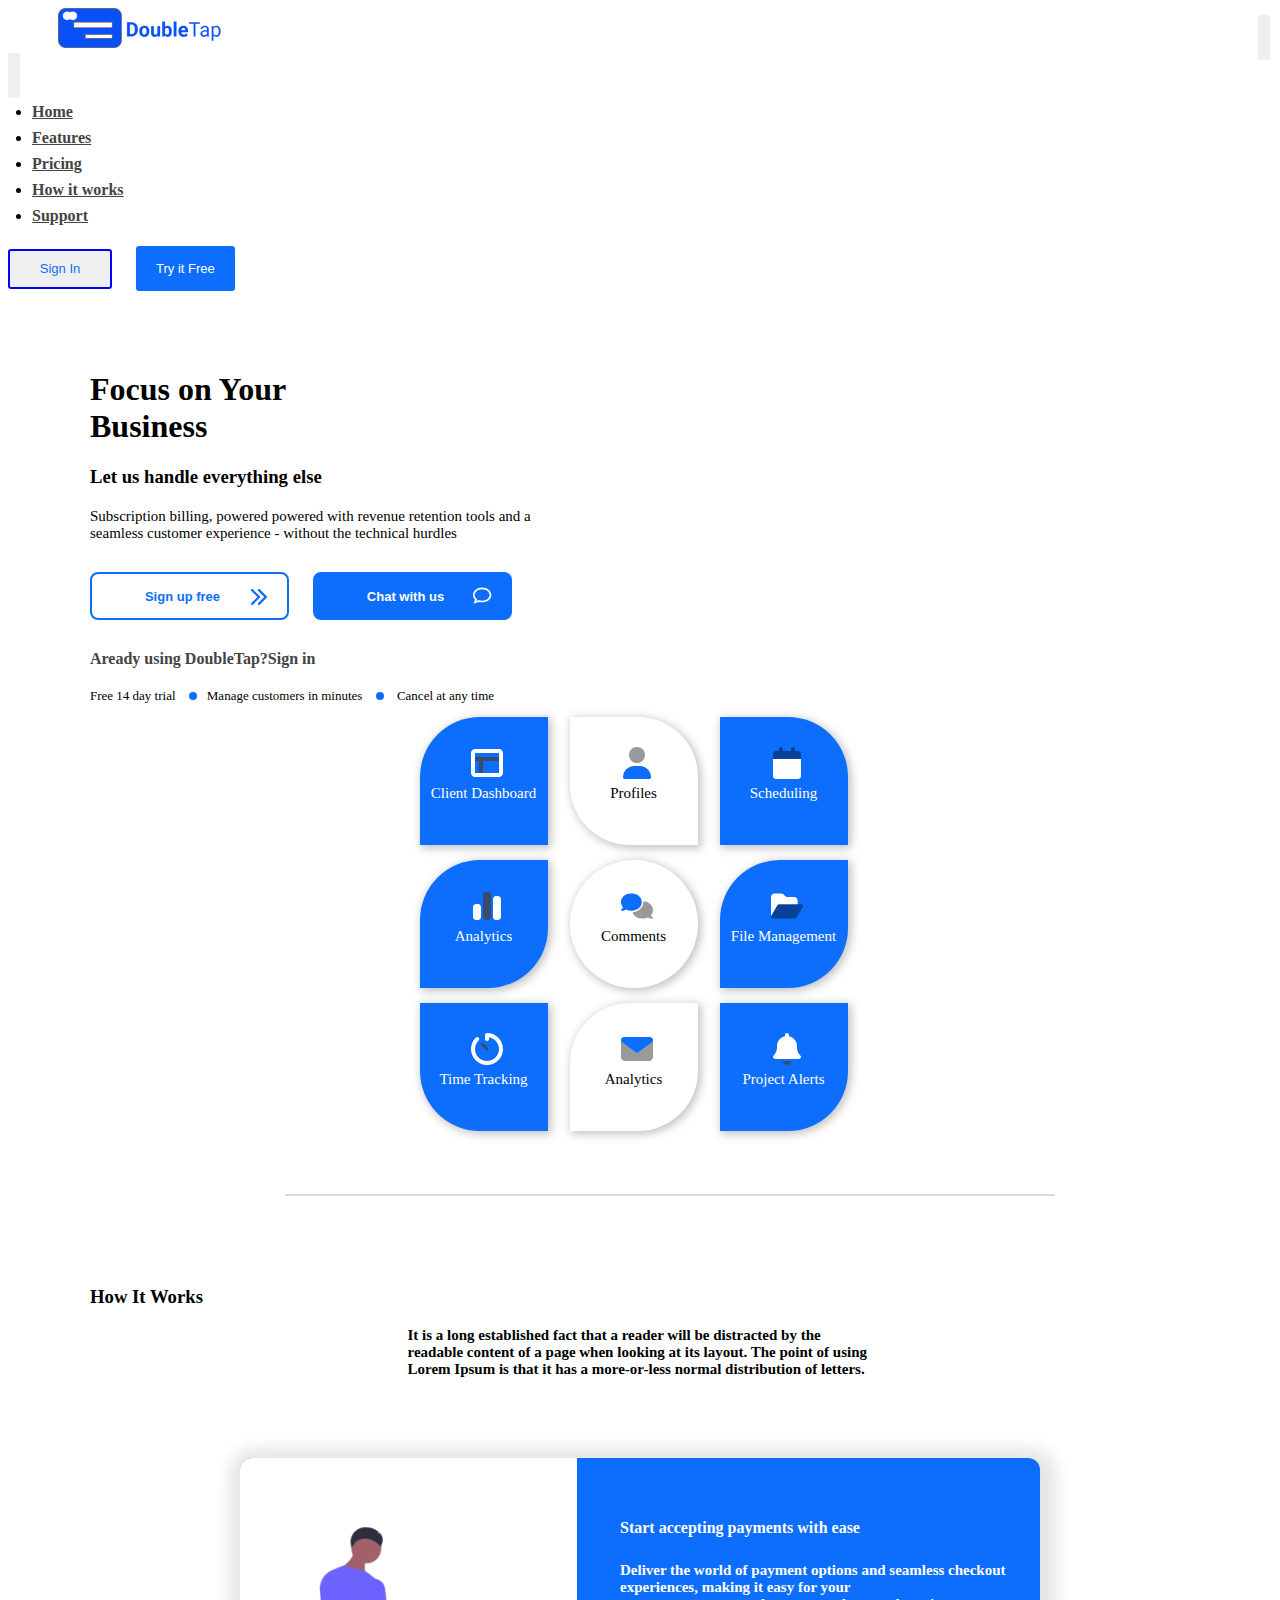
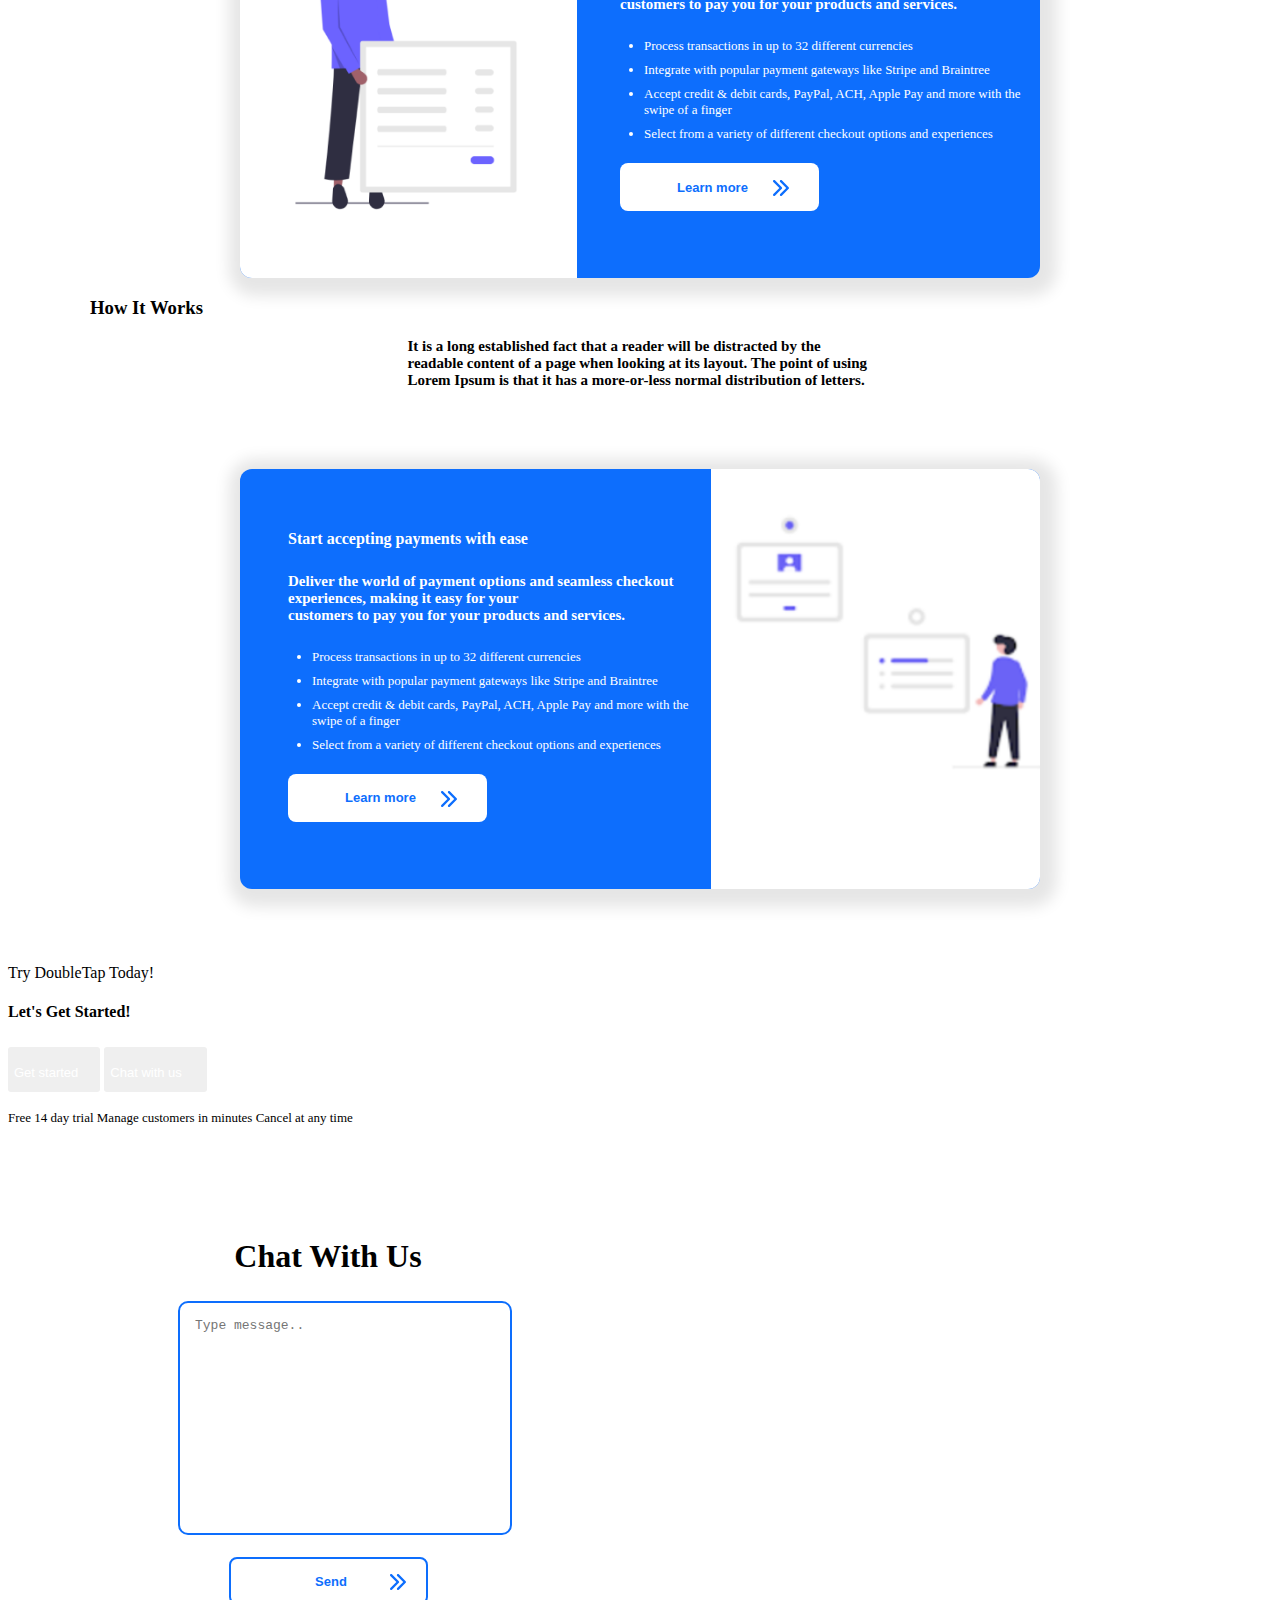
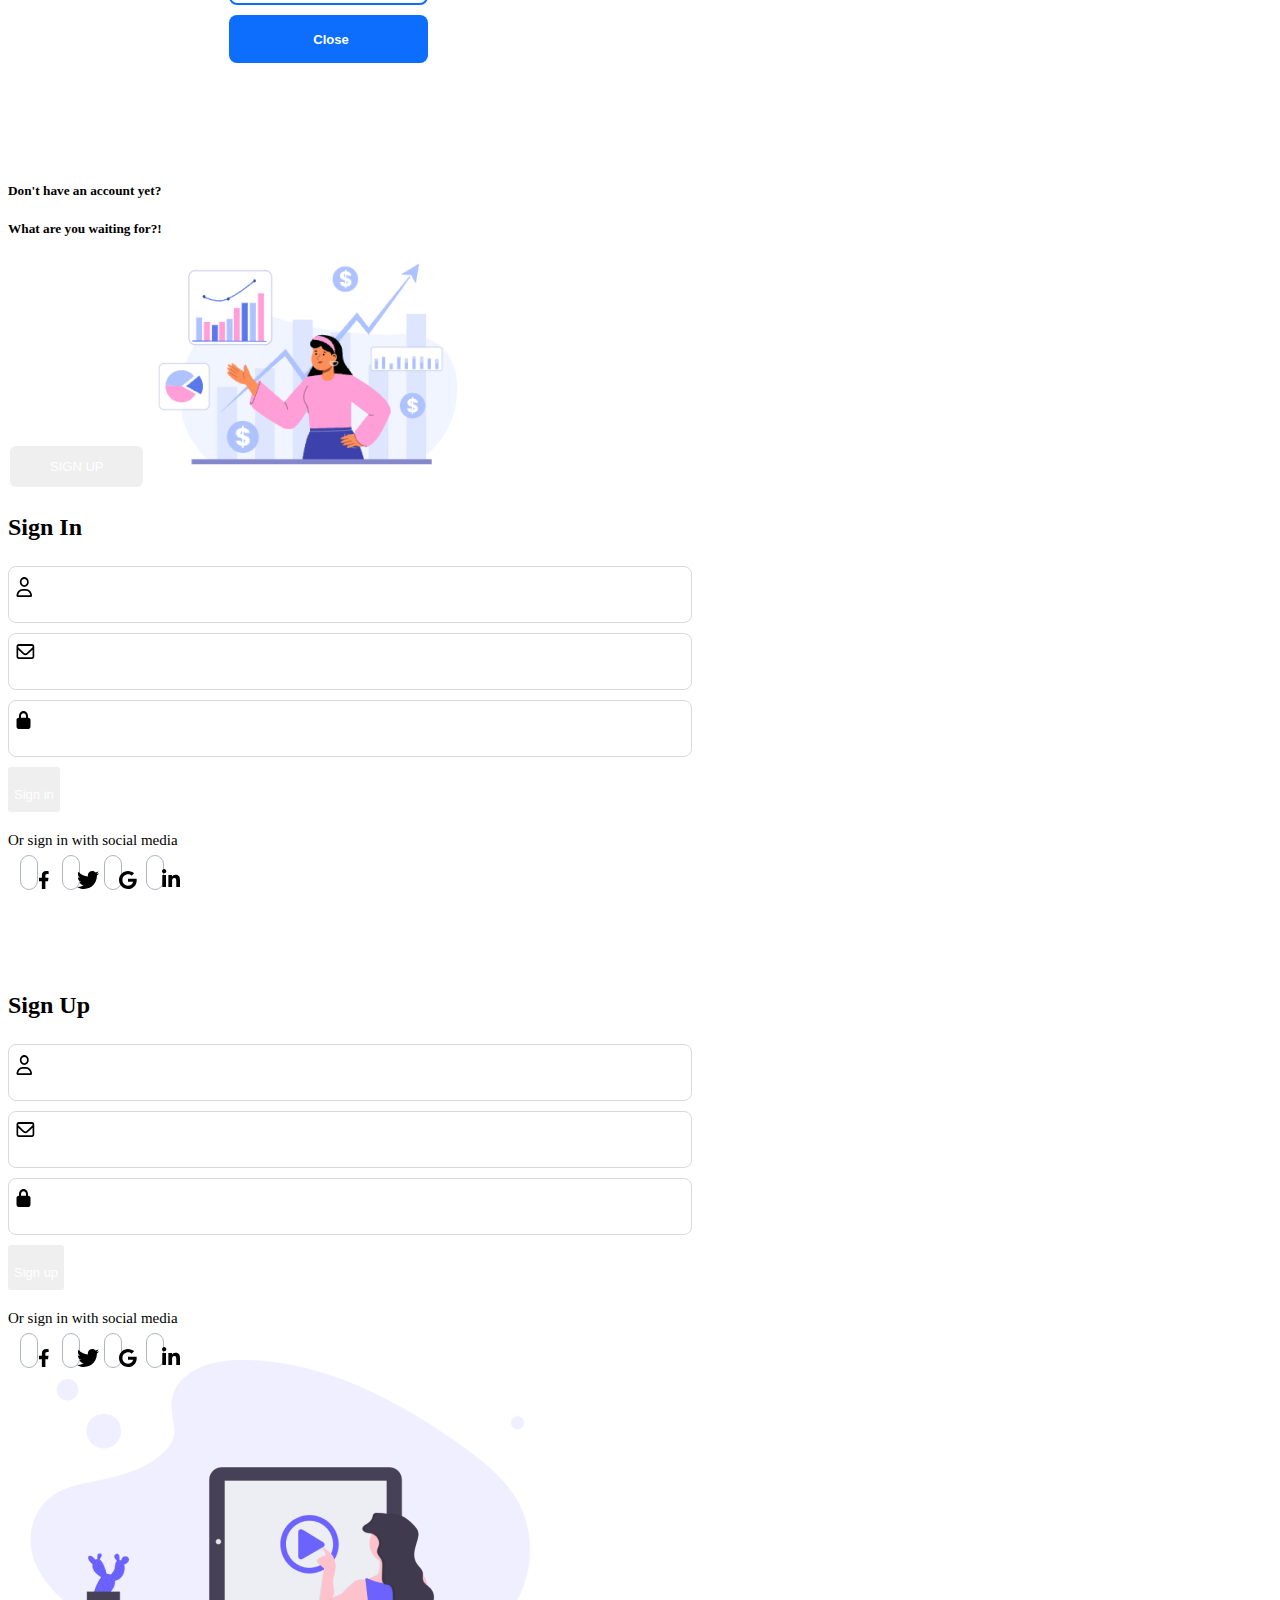
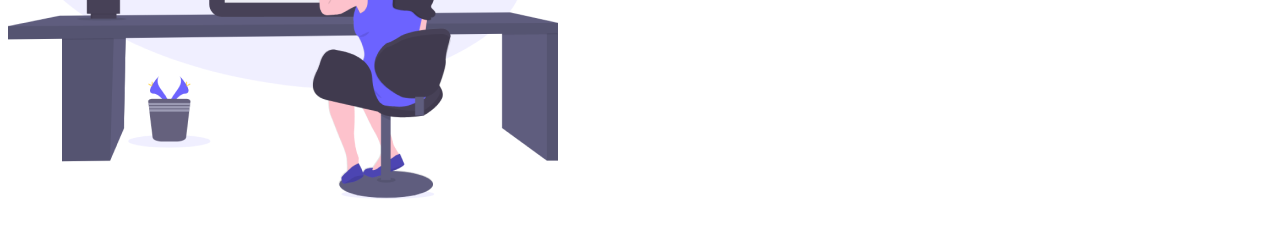
<file: how_it_works.html>
<!doctype html>
<html lang="en">

<head>
  <title>How It Works</title>
  <meta charset="utf-8">
  <meta name="viewport" content="width=device-width, initial-scale=1, shrink-to-fit=no">
  <link href="https://cdn.jsdelivr.net/npm/bootstrap@5.2.1/dist/css/bootstrap.min.css" rel="stylesheet"
    integrity="sha384-iYQeCzEYFbKjA/T2uDLTpkwGzCiq6soy8tYaI1GyVh/UjpbCx/TYkiZhlZB6+fzT" crossorigin="anonymous">
    <link rel="stylesheet" href="css/style.css">
    <link rel="stylesheet" href="css/chat.css">
</head>

<body>
  <header>
    <nav class="navbar navbar-expand-lg fixed-top shadow">
        <div class="container-fluid">
            <div class="logo__container">
                <a class="navbar-brand" href="index.html"><img src="images/logo_sliding.png " alt=""></a>
            </div>
          <button class="navbar-toggler" type="button" data-bs-toggle="collapse" data-bs-target="#navbarSupportedContent" aria-controls="navbarSupportedContent" aria-expanded="false" aria-label="Toggle navigation">
            <span class="navbar-toggler-icon"></span>
          </button>
          <div class="collapse navbar-collapse" id="navbarSupportedContent">
            <ul class="nav justify-content-center m-auto">
                <li class="nav-item">
                    <a class="nav-link active" aria-current="page" href="index.html">Home</a>
                  </li>
                  <li class="nav-item">
                    <a class="nav-link" href="features.html">Features</a>
                  </li>
                  <li class="nav-item">
                    <a class="nav-link" href="pricing">Pricing</a>
                  </li>
                  <li class="nav-item">
                    <a class="nav-link" href="how_it_works.html">How it works</a>
                  </li>
                  <li class="nav-item">
                      <a class="nav-link" href="support.html">Support</a>
                </li>
              </ul>
            <form class="d-flex justify-content-center" role="search">
              <button type="button" class="btn btn__sign__in" data-bs-toggle="modal" data-bs-target="#sign-in-modal">Sign In</button>
              <button type="button" class="btn btn__try__free" id="nav__try-free__btn" data-bs-toggle="modal" data-bs-target="#sign-up-modal">Try it Free</button>
            </form>
          </div>
        </div>
      </nav>
  </header>
  <main>
    <div class="container main">
        <div class="row top d-flex">
            <div class="col landing__left">
                <div class="title">
                    <h1>Focus on Your Business</h1>
                </div>
                <div class="subtitle">
                    <h3>Let us handle everything else</h3>
                </div>
                <p>Subscription billing, powered powered with revenue retention tools and a seamless customer experience - without the technical hurdles</p>
                <div class="landing__pg__btn__grp">
                    <button type="button" data-bs-toggle="modal" data-bs-target="#sign-up-modal">Sign up free<svg width="16" height="17" viewBox="0 0 16 17" fill="none" xmlns="http://www.w3.org/2000/svg">
                        <path d="M15.6652 8.80884C16.1116 8.36246 16.1116 7.63754 15.6652 7.19116L8.80884 0.334784C8.36246 -0.111595 7.63754 -0.111595 7.19116 0.334784C6.74478 0.781163 6.74478 1.50608 7.19116 1.95246L13.2405 8.00179L7.19473 14.0511C6.74835 14.4975 6.74835 15.2224 7.19473 15.6688C7.64111 16.1152 8.36603 16.1152 8.81241 15.6688L15.6688 8.81241L15.6652 8.80884ZM1.95246 15.6652L8.80884 8.80884C9.25522 8.36246 9.25522 7.63754 8.80884 7.19116L1.95246 0.334784C1.50608 -0.111595 0.781163 -0.111595 0.334784 0.334784C-0.111595 0.781163 -0.111595 1.50608 0.334784 1.95246L6.38411 8.00179L0.338355 14.0511C-0.108024 14.4975 -0.108024 15.2224 0.338355 15.6688C0.784734 16.1152 1.50965 16.1152 1.95603 15.6688L1.95246 15.6652Z" fill="#0D6EFD"/>
                        </svg></button>
                    
                    <button type="button" data-bs-toggle="modal" data-bs-target="#chat-modal">Chat with us<svg width="19" height="17" viewBox="0 0 19 17" fill="none" xmlns="http://www.w3.org/2000/svg">
                        <path d="M4.025 12.1714L3.63929 13.2036L3.38929 13.8643L5.44643 13.2464L5.94286 13.0964L6.43929 13.2464C7.27143 13.5 8.18214 13.6393 9.14286 13.6393C13.5964 13.6393 16.5714 10.7643 16.5714 7.925C16.5714 5.08571 13.5964 2.21071 9.14286 2.21071C4.68929 2.21071 1.71429 5.08929 1.71429 7.92857C1.71429 9.18214 2.25 10.3893 3.24643 11.3893L4.025 12.1714ZM2.63214 15.8821L0.571429 16.5L1.32857 14.4821L2.03571 12.6C0.760714 11.325 0 9.7 0 7.92857C0 3.825 4.09286 0.5 9.14286 0.5C14.1929 0.5 18.2857 3.825 18.2857 7.92857C18.2857 12.0321 14.1929 15.3571 9.14286 15.3571C8.01786 15.3571 6.93929 15.1929 5.94286 14.8893L2.63571 15.8821H2.63214Z" fill="white"/>
                        </svg></button>
                </div>
                <div class="landing__pg__sign__in__link">
                    <a href="#" data-bs-toggle="modal" data-bs-target="#sign-in-modal">Aready using <span class="bold">Double</span>Tap?<span class="bold">Sign in</span></a>
                </div>
                <p class="features">Free 14 day trial <span class="blue__dot"> </span>Manage customers in minutes <span class="blue__dot"></span> Cancel at any time</p>
            </div>
            <div class="col landing__right">
                <div class="lp__icons__container">
                    <div class="lp__icons icon1">
                        <svg width="32" height="32" viewBox="0 0 32 32" fill="none" xmlns="http://www.w3.org/2000/svg">
                            <path d="M4 2C1.79375 2 0 3.79375 0 6V26C0 28.2062 1.79375 30 4 30H28C30.2062 30 32 28.2062 32 26V6C32 3.79375 30.2062 2 28 2H4ZM28 6V26H4V6H28Z" fill="white"/>
                            <path opacity="0.8" d="M4 10V14H8V26H12V14H28V10H4Z" fill="#444444"/>
                        </svg>
                        <p>Client Dashboard</p>
                    </div>
                    <div class="lp__icons icon2">
                        <svg width="28" height="32" viewBox="0 0 28 32" fill="none" xmlns="http://www.w3.org/2000/svg">
                            <g clip-path="url(#clip0_6_386)">
                            <path d="M0 30.1437C0 23.9875 4.9875 19 11.1438 19H16.8563C23.0125 19 28 23.9875 28 30.1437C28 31.1687 27.1687 32 26.1437 32H1.85625C0.83125 32 0 31.1687 0 30.1437Z" fill="#0D6EFD"/>
                            <path opacity="0.4" d="M6 8C6 5.87827 6.84285 3.84344 8.34315 2.34315C9.84344 0.842855 11.8783 0 14 0C16.1217 0 18.1566 0.842855 19.6569 2.34315C21.1571 3.84344 22 5.87827 22 8C22 10.1217 21.1571 12.1566 19.6569 13.6569C18.1566 15.1571 16.1217 16 14 16C11.8783 16 9.84344 15.1571 8.34315 13.6569C6.84285 12.1566 6 10.1217 6 8Z" fill="black"/>
                            </g>
                            <defs>
                            <clipPath id="clip0_6_386">
                            <rect width="28" height="32" fill="white"/>
                            </clipPath>
                            </defs>
                            </svg>
                            <p>Profiles</p>
                    </div>
                    <div class="lp__icons icon3">
                        <svg width="28" height="32" viewBox="0 0 28 32" fill="none" xmlns="http://www.w3.org/2000/svg">
                            <g clip-path="url(#clip0_6_389)">
                            <path opacity="0.4" d="M10 2C10 0.89375 9.10625 0 8 0C6.89375 0 6 0.89375 6 2V4H3C1.34375 4 0 5.34375 0 7V12H28V7C28 5.34375 26.6562 4 25 4H22V2C22 0.89375 21.1063 0 20 0C18.8937 0 18 0.89375 18 2V4H10V2Z" fill="black"/>
                            <path d="M0 12H28V29C28 30.6562 26.6562 32 25 32H3C1.34375 32 0 30.6562 0 29V12Z" fill="white"/>
                            </g>
                            <defs>
                            <clipPath id="clip0_6_389">
                            <rect width="28" height="32" fill="white"/>
                            </clipPath>
                            </defs>
                            </svg>
                            <p>Scheduling</p>
                    </div>
                    <div class="lp__icons icon4">
                        <svg width="28" height="32" viewBox="0 0 28 32" fill="none" xmlns="http://www.w3.org/2000/svg">
                            <path d="M23 6C21.3438 6 20 7.34375 20 9V27C20 28.6562 21.3438 30 23 30H25C26.6562 30 28 28.6562 28 27V9C28 7.34375 26.6562 6 25 6H23ZM3 14C1.34375 14 0 15.3438 0 17V27C0 28.6562 1.34375 30 3 30H5C6.65625 30 8 28.6562 8 27V17C8 15.3438 6.65625 14 5 14H3Z" fill="white"/>
                            <path opacity="0.8" d="M10 5C10 3.34375 11.3438 2 13 2H15C16.6562 2 18 3.34375 18 5V27C18 28.6562 16.6562 30 15 30H13C11.3438 30 10 28.6562 10 27V5Z" fill="#444444"/>
                            </svg>
                            <p>Analytics</p>
                    </div>
                    <div class="lp__icons icon5">
                        <svg width="40" height="32" viewBox="0 0 40 32" fill="none" xmlns="http://www.w3.org/2000/svg">
                            <g clip-path="url(#clip0_6_392)">
                            <path d="M26 11C26 17.075 20.1812 22 13 22C10.6125 22 8.38125 21.4563 6.45625 20.5063C5.9875 20.7563 5.45625 21 4.875 21.2188C3.7375 21.65 2.3625 22 1 22C0.56875 22 0.18125 21.7188 0.05 21.3062C-0.08125 20.8937 0.0625 20.4438 0.4125 20.1875L0.425 20.175C0.4375 20.1625 0.4625 20.15 0.49375 20.125C0.55625 20.075 0.65 20 0.7625 19.8937C0.9875 19.6875 1.29375 19.3875 1.59375 19C1.9375 18.5625 2.2625 18.0375 2.48125 17.4562C0.91875 15.6437 0 13.4125 0 11C0 4.925 5.81875 0 13 0C20.1812 0 26 4.925 26 11Z" fill="#0D6EFD"/>
                            <path opacity="0.4" d="M14.4688 23.9375C21.8063 23.3062 28 18.0188 28 11C28 10.675 27.9875 10.35 27.9625 10.0312C34.6937 10.4437 40 15.2 40 21C40 23.4125 39.0813 25.6437 37.525 27.4625C37.7438 28.05 38.0687 28.5688 38.4125 29.0063C38.7125 29.3938 39.0188 29.6938 39.2438 29.9C39.3563 30 39.45 30.0813 39.5125 30.1313C39.5438 30.1562 39.5687 30.175 39.5812 30.1812L39.5938 30.1938C39.9438 30.45 40.0875 30.9 39.9562 31.3125C39.825 31.725 39.4375 32.0062 39.0062 32.0062C37.6437 32.0062 36.2687 31.6562 35.125 31.225C34.55 31.0063 34.0125 30.7625 33.55 30.5125C31.6187 31.4563 29.3875 32 27 32C21.025 32 15.9875 28.5875 14.4688 23.9375Z" fill="black"/>
                            </g>
                            <defs>
                            <clipPath id="clip0_6_392">
                            <rect width="40" height="32" fill="white"/>
                            </clipPath>
                            </defs>
                            </svg>
                            <p>Comments</p>
                    </div>
                    <div class="lp__icons icon6">
                        <svg width="36" height="32" viewBox="0 0 36 32" fill="none" xmlns="http://www.w3.org/2000/svg">
                            <path opacity="0.4" d="M8.99998 14C8.28748 14 7.63123 14.375 7.27498 14.9937L0.274981 26.9937C-0.0875193 27.6125 -0.0875193 28.375 0.268731 29C0.624981 29.625 1.28123 30 1.99998 30H27C27.7125 30 28.3687 29.625 28.725 29.0063L35.725 17.0063C36.0875 16.3875 36.0875 15.625 35.7312 15C35.375 14.375 34.7187 14 34 14H8.99998Z" fill="black"/>
                            <path d="M28.8375 28.8188L29.85 27.075C29.6625 27.7438 29.3062 28.3375 28.8375 28.8188ZM30 14H9C8.2875 14 7.63125 14.375 7.275 14.9937L0.275 26.9937C-0.0875 27.6125 -0.0875 28.375 0.26875 29C0.33125 29.1063 0.39375 29.2 0.46875 29.2875C0.175 28.9375 0 28.4875 0 28V6C0 3.79375 1.79375 2 4 2H11.3438C12.4062 2 13.425 2.41875 14.175 3.16875L15.8313 4.825C16.5812 5.575 17.6 5.99375 18.6625 5.99375H26C28.2062 5.99375 30 7.7875 30 9.99375V13.9937V14ZM0.69375 29.5125C1.05 29.8188 1.5125 30 2 30C1.5 30 1.04375 29.8188 0.69375 29.5125Z" fill="white"/>
                            </svg>
                            <p>File Management</p>
                    </div>
                    <div class="lp__icons icon7">
                        <svg width="32" height="32" viewBox="0 0 32 32" fill="none" xmlns="http://www.w3.org/2000/svg">
                            <g clip-path="url(#clip0_6_347)">
                            <path opacity="0.8" d="M9.93751 9.93751C10.525 9.35001 11.475 9.35001 12.0563 9.93751L17.0563 14.9375C17.6438 15.525 17.6438 16.475 17.0563 17.0563C16.4688 17.6375 15.5188 17.6438 14.9375 17.0563L9.93751 12.0563C9.35001 11.4688 9.35001 10.5188 9.93751 9.93751Z" fill="#444444"/>
                            <path d="M14 2C14 0.89375 14.8938 0 16 0C24.8375 0 32 7.1625 32 16C32 24.8375 24.8375 32 16 32C7.1625 32 0 24.8375 0 16C0 11.525 1.84375 7.475 4.8 4.56875C5.5875 3.79375 6.85625 3.80625 7.63125 4.6C8.40625 5.39375 8.39375 6.65625 7.6 7.43125C5.375 9.60625 4 12.6438 4 16C4 22.625 9.375 28 16 28C22.625 28 28 22.625 28 16C28 10.0562 23.675 5.11875 18 4.16875V6C18 7.10625 17.1063 8 16 8C14.8938 8 14 7.10625 14 6V2Z" fill="white"/>
                            </g>
                            <defs>
                            <clipPath id="clip0_6_347">
                            <rect width="32" height="32" fill="white"/>
                            </clipPath>
                            </defs>
                            </svg>
                            <p>Time Tracking</p>
                    </div>
                    <div class="lp__icons icon8">
                        <svg width="32" height="32" viewBox="0 0 32 32" fill="none" xmlns="http://www.w3.org/2000/svg">
                            <path d="M3 4C1.34375 4 0 5.34375 0 7C0 7.94375 0.44375 8.83125 1.2 9.4L14.8 19.6C15.5125 20.1313 16.4875 20.1313 17.2 19.6L30.8 9.4C31.5562 8.83125 32 7.94375 32 7C32 5.34375 30.6562 4 29 4H3Z" fill="#0D6EFD"/>
                            <path opacity="0.4" d="M0 7V24C0 26.2062 1.79375 28 4 28H28C30.2062 28 32 26.2062 32 24V7C32 7.94375 31.5562 8.83125 30.8 9.4L17.2 19.6C16.4875 20.1313 15.5125 20.1313 14.8 19.6L1.2 9.4C0.44375 8.83125 0 7.94375 0 7Z" fill="black"/>
                            </svg>
                            <p>Analytics</p>
                            
                    </div>
                    <div class="lp__icons icon9">
                        <svg width="28" height="32" viewBox="0 0 28 32" fill="none" xmlns="http://www.w3.org/2000/svg">
                            <g clip-path="url(#clip0_6_404)">
                            <path opacity="0.8" d="M18 28C18 29.0625 17.5812 30.0812 16.8312 30.8312C16.0812 31.5812 15.0625 32 14 32C12.9375 32 11.9187 31.5812 11.1687 30.8312C10.4187 30.0812 10 29.0625 10 28H14H18Z" fill="#444444"/>
                            <path d="M14 0C12.8938 0 12 0.89375 12 2V3.2C7.43752 4.125 4.00002 8.1625 4.00002 13V14.175C4.00002 17.1125 2.91877 19.95 0.968774 22.15L0.506274 22.6688C-0.0187256 23.2563 -0.143726 24.1 0.175024 24.8188C0.493774 25.5375 1.21252 26 2.00002 26H26C26.7875 26 27.5 25.5375 27.825 24.8188C28.15 24.1 28.0188 23.2563 27.4938 22.6688L27.0313 22.15C25.0813 19.95 24 17.1187 24 14.175V13C24 8.1625 20.5625 4.125 16 3.2V2C16 0.89375 15.1063 0 14 0Z" fill="white"/>
                            </g>
                            <defs>
                            <clipPath id="clip0_6_404">
                            <rect width="28" height="32" fill="white"/>
                            </clipPath>
                            </defs>
                            </svg>
                            <p>Project Alerts</p>
                    </div>
                </div>
            </div>
        </div><!-- row -->
        <div class="row m-auto">
            <div class="col m-auto text-center">
                <div class="mid__content__container">
                    <h3>How It Works</h3>
                    <p>It is a long established fact that a reader will be distracted by the readable content of a page when looking at its layout. The point of using Lorem Ipsum is that it has a more-or-less normal distribution of letters.</p>
                    <div class="mid__content__card__container">
                        <div class="mid__content__card">
                            <div class="mid__card__content">
                                <h4>Start accepting payments with ease</h4>
                                <p>Deliver the world of payment options and seamless checkout experiences, making it easy for your<br> customers to pay you for your products and services.</p>
                                <ul>
                                    <li>Process transactions in up to 32 different currencies</li>
                                    <li>Integrate with popular payment gateways like Stripe and Braintree</li>
                                    <li>Accept credit & debit cards, PayPal, ACH, Apple Pay and more with the swipe of a finger</li>
                                    <li>Select from a variety of different checkout options and experiences</li>
                                </ul>
                                <button><a href="how_it_works.html" style="text-decoration: none;color:none;">Learn more</a><svg width="16" height="17" viewBox="0 0 16 17" fill="none" xmlns="http://www.w3.org/2000/svg">
                                    <path d="M15.6652 8.80884C16.1116 8.36246 16.1116 7.63754 15.6652 7.19116L8.80884 0.334784C8.36246 -0.111595 7.63754 -0.111595 7.19116 0.334784C6.74478 0.781163 6.74478 1.50608 7.19116 1.95246L13.2405 8.00179L7.19473 14.0511C6.74835 14.4975 6.74835 15.2224 7.19473 15.6688C7.64111 16.1152 8.36603 16.1152 8.81241 15.6688L15.6688 8.81241L15.6652 8.80884ZM1.95246 15.6652L8.80884 8.80884C9.25522 8.36246 9.25522 7.63754 8.80884 7.19116L1.95246 0.334784C1.50608 -0.111595 0.781163 -0.111595 0.334784 0.334784C-0.111595 0.781163 -0.111595 1.50608 0.334784 1.95246L6.38411 8.00179L0.338355 14.0511C-0.108024 14.4975 -0.108024 15.2224 0.338355 15.6688C0.784734 16.1152 1.50965 16.1152 1.95603 15.6688L1.95246 15.6652Z" fill="#0D6EFD"/>
                                    </svg></button>
                            </div>
                            
                            <img id="card-2" src="images/Capture.PNG" alt="">
                        </div>
                    </div>
                    
                </div><!-- mid content container -->
            </div><!-- middle row col -->
        </div><!-- middle row -->
        <div class="row m-auto mt-5 pt-5">
          <div class="col m-auto text-center">
              <div class="mid__content__container">
                  <h3>How It Works</h3>
                  <p>It is a long established fact that a reader will be distracted by the readable content of a page when looking at its layout. The point of using Lorem Ipsum is that it has a more-or-less normal distribution of letters.</p>
                  <div class="mid__content__card__container">
                      <div class="mid__content__card">
                          <div class="mid__card__content2">
                              <h4>Start accepting payments with ease</h4>
                              <p>Deliver the world of payment options and seamless checkout experiences, making it easy for your<br> customers to pay you for your products and services.</p>
                              <ul>
                                  <li>Process transactions in up to 32 different currencies</li>
                                  <li>Integrate with popular payment gateways like Stripe and Braintree</li>
                                  <li>Accept credit & debit cards, PayPal, ACH, Apple Pay and more with the swipe of a finger</li>
                                  <li>Select from a variety of different checkout options and experiences</li>
                              </ul>
                              <button><a href="how_it_works.html" style="text-decoration: none;color:none;">Learn more</a><svg width="16" height="17" viewBox="0 0 16 17" fill="none" xmlns="http://www.w3.org/2000/svg">
                                  <path d="M15.6652 8.80884C16.1116 8.36246 16.1116 7.63754 15.6652 7.19116L8.80884 0.334784C8.36246 -0.111595 7.63754 -0.111595 7.19116 0.334784C6.74478 0.781163 6.74478 1.50608 7.19116 1.95246L13.2405 8.00179L7.19473 14.0511C6.74835 14.4975 6.74835 15.2224 7.19473 15.6688C7.64111 16.1152 8.36603 16.1152 8.81241 15.6688L15.6688 8.81241L15.6652 8.80884ZM1.95246 15.6652L8.80884 8.80884C9.25522 8.36246 9.25522 7.63754 8.80884 7.19116L1.95246 0.334784C1.50608 -0.111595 0.781163 -0.111595 0.334784 0.334784C-0.111595 0.781163 -0.111595 1.50608 0.334784 1.95246L6.38411 8.00179L0.338355 14.0511C-0.108024 14.4975 -0.108024 15.2224 0.338355 15.6688C0.784734 16.1152 1.50965 16.1152 1.95603 15.6688L1.95246 15.6652Z" fill="#0D6EFD"/>
                                  </svg></button>
                          </div>
                          <img id="card-3" src="images/capture_2.PNG" alt="">
                      </div>
                  </div>
                  
              </div><!-- mid content container -->
          </div><!-- middle row col -->
      </div><!-- middle row -->
    </div><!-- container main -->
  </main>
  <footer>
    <div class="card text-white bg-primary text-center">
        <div class="div-3 pt-4 card-title fw-bold">Try DoubleTap Today!</div>
        <div class="card-body">
          <h4 class="div-2 card-text fw-bold">Let's Get Started!</h4>
          <div class="row">
            <div class="footer__btn__grp">
                <button data-bs-toggle="modal" data-bs-target="#sign-up-modal">Get started<svg width="16" height="17" viewBox="0 0 16 17" fill="none" xmlns="http://www.w3.org/2000/svg">
                    <path d="M15.6652 8.80884C16.1116 8.36246 16.1116 7.63754 15.6652 7.19116L8.80884 0.334784C8.36246 -0.111595 7.63754 -0.111595 7.19116 0.334784C6.74478 0.781163 6.74478 1.50608 7.19116 1.95246L13.2405 8.00179L7.19473 14.0511C6.74835 14.4975 6.74835 15.2224 7.19473 15.6688C7.64111 16.1152 8.36603 16.1152 8.81241 15.6688L15.6688 8.81241L15.6652 8.80884ZM1.95246 15.6652L8.80884 8.80884C9.25522 8.36246 9.25522 7.63754 8.80884 7.19116L1.95246 0.334784C1.50608 -0.111595 0.781163 -0.111595 0.334784 0.334784C-0.111595 0.781163 -0.111595 1.50608 0.334784 1.95246L6.38411 8.00179L0.338355 14.0511C-0.108024 14.4975 -0.108024 15.2224 0.338355 15.6688C0.784734 16.1152 1.50965 16.1152 1.95603 15.6688L1.95246 15.6652Z"/>
                    </svg></button>
                <button data-bs-toggle="modal" data-bs-target="#chat-modal">Chat with us<svg width="19" height="17" viewBox="0 0 19 17" fill="none" xmlns="http://www.w3.org/2000/svg">
                    <path d="M4.025 12.1714L3.63929 13.2036L3.38929 13.8643L5.44643 13.2464L5.94286 13.0964L6.43929 13.2464C7.27143 13.5 8.18214 13.6393 9.14286 13.6393C13.5964 13.6393 16.5714 10.7643 16.5714 7.925C16.5714 5.08571 13.5964 2.21071 9.14286 2.21071C4.68929 2.21071 1.71429 5.08929 1.71429 7.92857C1.71429 9.18214 2.25 10.3893 3.24643 11.3893L4.025 12.1714ZM2.63214 15.8821L0.571429 16.5L1.32857 14.4821L2.03571 12.6C0.760714 11.325 0 9.7 0 7.92857C0 3.825 4.09286 0.5 9.14286 0.5C14.1929 0.5 18.2857 3.825 18.2857 7.92857C18.2857 12.0321 14.1929 15.3571 9.14286 15.3571C8.01786 15.3571 6.93929 15.1929 5.94286 14.8893L2.63571 15.8821H2.63214Z"/>
                    </svg></button>
            </div>
          </div>
        </div>
        <div class="row pb-5">
            <p class="features">Free 14 day trial <span class="white__dot"> </span>Manage customers in minutes <span class="white__dot"></span> Cancel at any time</p>
        </div>
      </div>
</footer>
  <!-- Bootstrap JavaScript Libraries -->
  <script src="https://cdn.jsdelivr.net/npm/@popperjs/core@2.11.6/dist/umd/popper.min.js"
    integrity="sha384-oBqDVmMz9ATKxIep9tiCxS/Z9fNfEXiDAYTujMAeBAsjFuCZSmKbSSUnQlmh/jp3" crossorigin="anonymous">
  </script>

  <script src="https://cdn.jsdelivr.net/npm/bootstrap@5.2.1/dist/js/bootstrap.min.js"
    integrity="sha384-7VPbUDkoPSGFnVtYi0QogXtr74QeVeeIs99Qfg5YCF+TidwNdjvaKZX19NZ/e6oz" crossorigin="anonymous">
  </script>
  <!-- Sign In Modal-->

 <!--<script type="text/javascript">
    var sign_in = document.getElementById("nav__sign-in__btn")
    sign_in.addEventListener("click",OpenBootstrapPopup)
    function OpenBootstrapPopup() {
        $("#sign-in-modal").modal('show');
    }
</script>-->

<!-- Chat Modal -->

    <div class="modal fade" id="chat-modal" tabindex="-1" aria-labelledby="chat-modal" aria-hidden="true">
        <div class="modal-dialog modal-lg">
            <div class="modal-content">
                <div class="modal-body-fluid">
                    <div class="container-fluid">
                        <div class="row d-flex mb-5">
                            <form action="/action_page.php" class="form-container">
                                <button type="button" class="btn-close" data-bs-dismiss="modal" aria-label="Close"></button>
                                <h1>Chat With Us</h1>
                                <textarea placeholder="Type message.." name="msg" required></textarea>
                                <button type="button" class="chat__send__btn">Send<svg width="16" height="17" viewBox="0 0 16 17" fill="none" xmlns="http://www.w3.org/2000/svg">
                                <path d="M15.6652 8.80884C16.1116 8.36246 16.1116 7.63754 15.6652 7.19116L8.80884 0.334784C8.36246 -0.111595 7.63754 -0.111595 7.19116 0.334784C6.74478 0.781163 6.74478 1.50608 7.19116 1.95246L13.2405 8.00179L7.19473 14.0511C6.74835 14.4975 6.74835 15.2224 7.19473 15.6688C7.64111 16.1152 8.36603 16.1152 8.81241 15.6688L15.6688 8.81241L15.6652 8.80884ZM1.95246 15.6652L8.80884 8.80884C9.25522 8.36246 9.25522 7.63754 8.80884 7.19116L1.95246 0.334784C1.50608 -0.111595 0.781163 -0.111595 0.334784 0.334784C-0.111595 0.781163 -0.111595 1.50608 0.334784 1.95246L6.38411 8.00179L0.338355 14.0511C-0.108024 14.4975 -0.108024 15.2224 0.338355 15.6688C0.784734 16.1152 1.50965 16.1152 1.95603 15.6688L1.95246 15.6652Z" fill="#0D6EFD"/>
                                </svg></button>
                                <button type="button" class="chat__close__btn" data-bs-toggle="modal" data-bs-target="#chat-modal">Close</button>
                            </form>
                        </div>
                    </div>
                </div>
            </div>
        </div>
    </div>

<!-- Sign In Modal-->

<div class="modal fade" id="sign-in-modal" tabindex="-1" aria-labelledby="exampleModalLabel" aria-hidden="true">
    <div class="modal-dialog modal-lg">
      <div class="modal-content">
        <div id="please_clap" class="modal-body-fluid">
          <div class="container-fluid">
            <div class="row d-flex mb-5">
              <div id="sign-up-graphic" class="col bg-primary text-white p-5 d-flex flex-column justify-content-around">
                  <h5 class="d-flex justify-content-center fw-bold mb-3">Don't have an account yet?</h2>
                  <h5 class="d-flex justify-content-center fw-bold mb-0">What are you waiting for?!</h2>
                  <button id="sign-in-sign-up" type="button" class="btn btn-primary mx-auto fw-bold my-5" data-bs-toggle="modal" data-bs-target="#sign-up-modal">SIGN UP</button>
                  <img id="girl-stonks"src="./images/sign-in-graphic.png" class="img-fluid rounded-top" alt="girl-stonks">
              </div>
              <div id="sign-in-form" class="col d-flex flex-column justify-content-between align-items-center">
                <button type="button" class="btn-close" data-bs-dismiss="modal" aria-label="Close"></button>
                  <h2 class="d-flex pt-5 justify-content-center fw-bold">Sign In</h2>
                  <div id="sign-in-username">
                    <input type="text" class="form-control d-flex justify-content-center mb-1">
                    <img src="./images/username.svg" alt="text">
                  </div>
                  <div id="sign-in-email">
                    <input type="email" class="form-control d-flex justify-content-center mb-1">
                    <img src="./images/email.svg" alt="email">
                  </div>
                  <div id="sign-in-password">
                    <input type="password"class="form-control d-flex justify-content-center" aria-describedby="passwordHelpBlock">
                    <img src="./images/password.svg" alt="password">
                  </div>
                  <div id="sign-in-sign-in-button" class="my-3">
                    <button type="button" class="btn btn-primary fw-bold d-flex px-5 justify-content-center" data-bs-dismiss="modal">Sign in</button>
                  </div>
                  <div>
                    <p>Or sign in with social media</p>
                  </div>
                  <div class="d-flex">
                    <span class="soycle"><img src="./images/facebook.svg" class="img-fluid" alt="facebook"></span>
                    <span class="soycle"><img src="./images/twitter.svg" class="img-fluid" alt="twitter"></span>
                    <span class="soycle"><img src="./images/google.svg" class="img-fluid" alt="gmail"></span>
                    <span class="soycle"><img src="./images/linkedin.svg" class="img-fluid" alt="linkedin"></span>
                  </div>
              </div>
            </div>
          </div>
        </div>
      </div>
    </div>
  </div>

  <div class="modal fade" id="sign-up-modal" tabindex="-1" aria-labelledby="exampleModalLabel" aria-hidden="true">
    <div class="modal-dialog modal-lg">
      <div class="modal-content">
        <div class="modal-body-fluid">
          <div class="container-fluid">
            <div class="row d-flex py-5">
              <div id="sign-up-form" class="col d-flex flex-column justify-content-between align-items-center">
                <button type="button" class="btn-close" data-bs-dismiss="modal" aria-label="Close"></button>
                <h2 class="d-flex pt-5 mb-4 justify-content-center fw-bold" >Sign Up</h2>
                <div id="sign-in-username">
                  <input type="text" class="form-control d-flex justify-content-center mb-3">
                  <img src="./images/username.svg" alt="text">
                </div>
                <div id="sign-in-email">
                  <input type="email" class="form-control d-flex justify-content-center mb-3">
                  <img src="./images/email.svg" alt="email">
                </div>
                <div id="sign-in-password">
                  <input type="password"class="form-control d-flex justify-content-center" aria-describedby="passwordHelpBlock">
                  <img src="./images/password.svg" alt="password">
                </div>
                <div id="sign-in-sign-in-button" class="my-3">
                  <button type="button" class="btn btn-primary fw-bold d-flex px-5 justify-content-center" data-bs-dismiss="modal" aria-label="Close">Sign up</button>
                </div>
                <div>
                  <p>Or sign in with social media</p>
                </div>
                <div class="d-flex">
                  <span class="soycle"><img src="./images/facebook.svg" class="img-fluid" alt="facebook"></span>
                  <span class="soycle"><img src="./images/twitter.svg" class="img-fluid" alt="twitter"></span>
                  <span class="soycle"><img src="./images/google.svg" class="img-fluid" alt="gmail"></span>
                  <span class="soycle"><img src="./images/linkedin.svg" class="img-fluid" alt="linkedin"></span>
                </div>
            </div>
              <div id="sign-up-graphic" class="col p-5 d-flex flex-column justify-content-around">
                  <img id="girl-with-ipad"src="./images/sign-up-graphic.png" class="img-fluid rounded-top" alt="girl-stonks">
              </div>
              
            </div>
          </div>
        </div>
      </div>
    </div>
  </div>
</body>

</html>
</file>
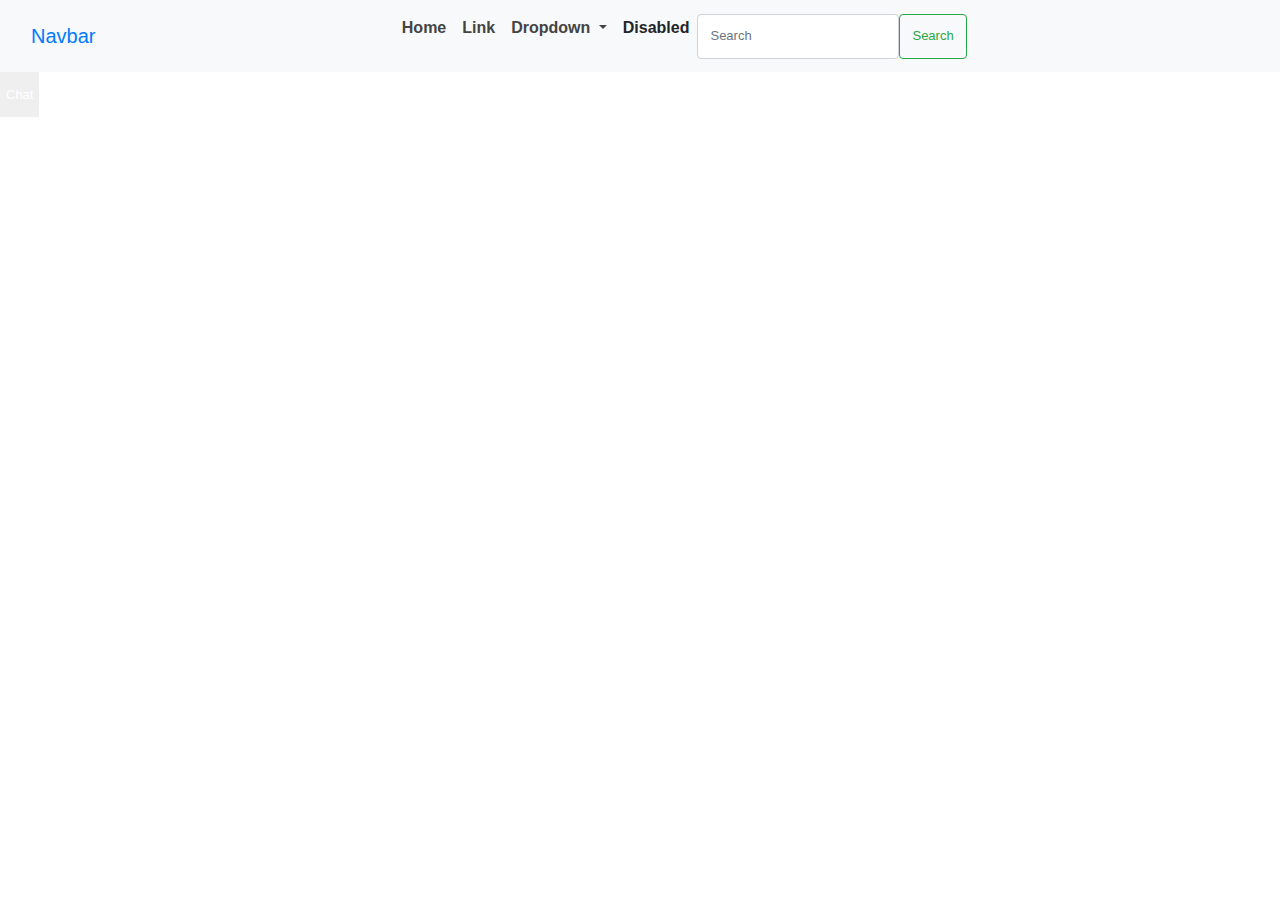
<file: modal_test.html>
<!doctype html>
<html lang="en">

<head>
  <title>Landing</title>
  <meta charset="utf-8">
  <meta name="viewport" content="width=device-width, initial-scale=1, shrink-to-fit=no">
  <link rel="stylesheet" href="./css/style.css">
  <link rel="stylesheet" href="css/chat.css">
  <link href="https://cdn.jsdelivr.net/npm/bootstrap@5.2.1/dist/css/bootstrap.min.css" rel="stylesheet"
    integrity="sha384-iYQeCzEYFbKjA/T2uDLTpkwGzCiq6soy8tYaI1GyVh/UjpbCx/TYkiZhlZB6+fzT" crossorigin="anonymous">

</head>

<body>
  <header>
    <nav class="navbar navbar-expand-lg bg-light">
        <div class="container-fluid">
          <a class="navbar-brand" href="#">Navbar</a>
          <button class="navbar-toggler" type="button" data-bs-toggle="collapse" data-bs-target="#navbarSupportedContent" aria-controls="navbarSupportedContent" aria-expanded="false" aria-label="Toggle navigation">
            <span class="navbar-toggler-icon"></span>
          </button>
          <div class="d-flex justify-content-center collapse navbar-collapse" id="navbarSupportedContent">
            <ul class="navbar-nav justify-content-center mb-lg-0">
              <li class="nav-item">
                <a class="nav-link active" aria-current="page" href="#">Home</a>
              </li>
              <li class="nav-item">
                <a class="nav-link" href="#">Link</a>
              </li>
              <li class="nav-item dropdown">
                <a class="nav-link dropdown-toggle" href="#" role="button" data-bs-toggle="dropdown" aria-expanded="false">
                  Dropdown
                </a>
                <ul class="dropdown-menu">
                  <li><a class="dropdown-item" href="#">Action</a></li>
                  <li><a class="dropdown-item" href="#">Another action</a></li>
                  <li><hr class="dropdown-divider"></li>
                  <li><a class="dropdown-item" href="#">Something else here</a></li>
                </ul>
              </li>
              <li class="nav-item">
                <a class="nav-link disabled">Disabled</a>
              </li>
            </ul>
            <form class="d-flex" role="search">
              <input class="form-control me-2" type="search" placeholder="Search" aria-label="Search">
              <button class="btn btn-outline-success" type="submit">Search</button>
            </form>
          </div>
        </div>
      </nav>
  </header>
  <main>

  </main>
  <footer>
    <!-- place footer here -->
  </footer>
  <!-- Bootstrap JavaScript Libraries -->
  <script src="https://cdn.jsdelivr.net/npm/@popperjs/core@2.11.6/dist/umd/popper.min.js"
    integrity="sha384-oBqDVmMz9ATKxIep9tiCxS/Z9fNfEXiDAYTujMAeBAsjFuCZSmKbSSUnQlmh/jp3" crossorigin="anonymous">
  </script>

  <script src="https://cdn.jsdelivr.net/npm/bootstrap@5.2.1/dist/js/bootstrap.min.js"
    integrity="sha384-7VPbUDkoPSGFnVtYi0QogXtr74QeVeeIs99Qfg5YCF+TidwNdjvaKZX19NZ/e6oz" crossorigin="anonymous">
  </script>
<script src="https://code.jquery.com/jquery-3.2.1.slim.min.js" integrity="sha384-KJ3o2DKtIkvYIK3UENzmM7KCkRr/rE9/Qpg6aAZGJwFDMVNA/GpGFF93hXpG5KkN" crossorigin="anonymous"></script>
<link rel="stylesheet" href="https://maxcdn.bootstrapcdn.com/bootstrap/4.0.0/css/bootstrap.min.css" integrity="sha384-Gn5384xqQ1aoWXA+058RXPxPg6fy4IWvTNh0E263XmFcJlSAwiGgFAW/dAiS6JXm" crossorigin="anonymous"/>
<script src="https://maxcdn.bootstrapcdn.com/bootstrap/4.0.0/js/bootstrap.min.js" integrity="sha384-JZR6Spejh4U02d8jOt6vLEHfe/JQGiRRSQQxSfFWpi1MquVdAyjUar5+76PVCmYl" crossorigin="anonymous"></script>
<script type="text/javascript">
    
    function OpenBootstrapPopup() {
        $("#sign-in-modal").modal('show');
    }
</script>

<!-- Chat Modal -->

    <div class="chat-popup" id="myForm">
        <form action="/action_page.php" class="form-container">
        <h1>Chat</h1>
    
        <label for="msg"><b>Message</b></label>
        <textarea placeholder="Type message.." name="msg" required></textarea>
    
        <button type="button" class="btn">Send</button>
        <button type="button" class="btn cancel">Close</button>
        </form>
    </div>


<!-- Sign In Modal-->
<div class="modal fade" id="sign-in-modal" tabindex="-1" aria-labelledby="exampleModalLabel" aria-hidden="true">
      <div class="modal-dialog modal-lg">
        <div id="please_clap" class="modal-content">
          <div class="modal-body-fluid">
            <div class="container-fluid">
              <div class="row d-flex mb-5">
                <div id="sign-up-graphic" class="col bg-primary text-white p-5 d-flex flex-column justify-content-around">
                    <h5 class="d-flex justify-content-center fw-bold mb-3">Don't have an account yet?</h2>
                    <h5 class="d-flex justify-content-center fw-bold mb-0">What are you waiting for?!</h2>
                    <button id="sign-in-sign-up" type="button" class="btn btn-primary mx-auto fw-bold my-5" data-bs-target="sign-up-modal">SIGN UP</button>
                    <img id="girl-stonks"src="./images/sign-in-graphic.png" class="img-fluid rounded-top" alt="girl-stonks">
                </div>
                <div id="sign-in-form" class="col d-flex flex-column justify-content-between align-items-center">
                    <h2 class="d-flex pt-5 justify-content-center fw-bold">Sign In</h2>
                    <div id="sign-in-username">
                      <input type="text" class="form-control d-flex justify-content-center mb-1">
                      <img src="./images/username.svg" alt="text">
                    </div>
                    <div id="sign-in-email">
                      <input type="email" class="form-control d-flex justify-content-center mb-1">
                      <img src="./images/email.svg" alt="email">
                    </div>
                    <div id="sign-in-password">
                      <input type="password"class="form-control d-flex justify-content-center" aria-describedby="passwordHelpBlock">
                      <img src="./images/password.svg" alt="password">
                    </div>
                    <div id="sign-in-sign-in-button" class="my-3">
                      <button type="button" class="btn btn-primary fw-bold d-flex px-5 justify-content-center">Sign in</button>
                    </div>
                    <div>
                      <p>Or sign in with social media</p>
                    </div>
                    <div class="d-flex">
                      <span class="soycle"><img src="./images/facebook.svg" class="img-fluid" alt="facebook"></span>
                      <span class="soycle"><img src="./images/twitter.svg" class="img-fluid" alt="twitter"></span>
                      <span class="soycle"><img src="./images/google.svg" class="img-fluid" alt="gmail"></span>
                      <span class="soycle"><img src="./images/linkedin.svg" class="img-fluid" alt="linkedin"></span>
                    </div>
                </div>
              </div>
            </div>
          </div>
        </div>
      </div>
    </div>
    <!-- <div class="modal fade" id="sign-in-modal" tabindex="-1" aria-labelledby="exampleModalLabel" aria-hidden="true">
      <div class="modal-dialog modal-lg">
        <div class="modal-content">
          <div class="modal-body-fluid">
            <div class="container-fluid">
              <div class="row d-flex py-5">
                <div id="sign-up-form" class="col d-flex flex-column justify-content-between align-items-center">
                  <h2 class="d-flex pt-5 mb-4 justify-content-center fw-bold">Sign Up</h2>
                  <div id="sign-in-username">
                    <input type="text" class="form-control d-flex justify-content-center mb-3">
                    <img src="./images/username.svg" alt="text">
                  </div>
                  <div id="sign-in-email">
                    <input type="email" class="form-control d-flex justify-content-center mb-3">
                    <img src="./images/email.svg" alt="email">
                  </div>
                  <div id="sign-in-password">
                    <input type="password"class="form-control d-flex justify-content-center" aria-describedby="passwordHelpBlock">
                    <img src="./images/password.svg" alt="password">
                  </div>
                  <div id="sign-in-sign-in-button" class="my-3">
                    <button type="button" class="btn btn-primary fw-bold d-flex px-5 justify-content-center">Sign up</button>
                  </div>
                  <div>
                    <p>Or sign in with social media</p>
                  </div>
                  <div class="d-flex">
                    <span class="soycle"><img src="./images/facebook.svg" class="img-fluid" alt="facebook"></span>
                    <span class="soycle"><img src="./images/twitter.svg" class="img-fluid" alt="twitter"></span>
                    <span class="soycle"><img src="./images/google.svg" class="img-fluid" alt="gmail"></span>
                    <span class="soycle"><img src="./images/linkedin.svg" class="img-fluid" alt="linkedin"></span>
                  </div>
              </div>
                <div id="sign-up-graphic" class="col p-5 d-flex flex-column justify-content-around">
                    <img id="girl-with-ipad"src="./images/sign-up-graphic.png" class="img-fluid rounded-top" alt="girl-stonks">
                </div>
                
              </div>
            </div>
          </div>
        </div>
      </div>
    </div> -->

        <!-- Google Fonts -->
        <link href="https://fonts.googleapis.com/css2?family=Open+Sans:wght@300;400;500;600;700&display=swap" rel="stylesheet">

        <link rel="stylesheet" href="https://cdnjs.cloudflare.com/ajax/libs/font-awesome/4.7.0/css/font-awesome.css">
    
    <link href="https://cdn.jsdelivr.net/npm/bootstrap@5.1.3/dist/css/bootstrap.min.css" rel="stylesheet" integrity="sha384-1BmE4kWBq78iYhFldvKuhfTAU6auU8tT94WrHftjDbrCEXSU1oBoqyl2QvZ6jIW3" crossorigin="anonymous">
    <script src="https://cdn.jsdelivr.net/npm/bootstrap@5.0.2/dist/js/bootstrap.bundle.min.js" integrity="sha384-MrcW6ZMFYlzcLA8Nl+NtUVF0sA7MsXsP1UyJoMp4YLEuNSfAP+JcXn/tWtIaxVXM" crossorigin="anonymous"></script>
    <button class="open-button" onclick="openForm()">Chat</button>
    
    
    
    <script>
    function openForm() {
      document.getElementById("myForm").style.display = "block";
    }
    
    function closeForm() {
      document.getElementById("myForm").style.display = "none";
    }
    </script>
    
    </body>
    </html>
    
</body>

</html>
</file>
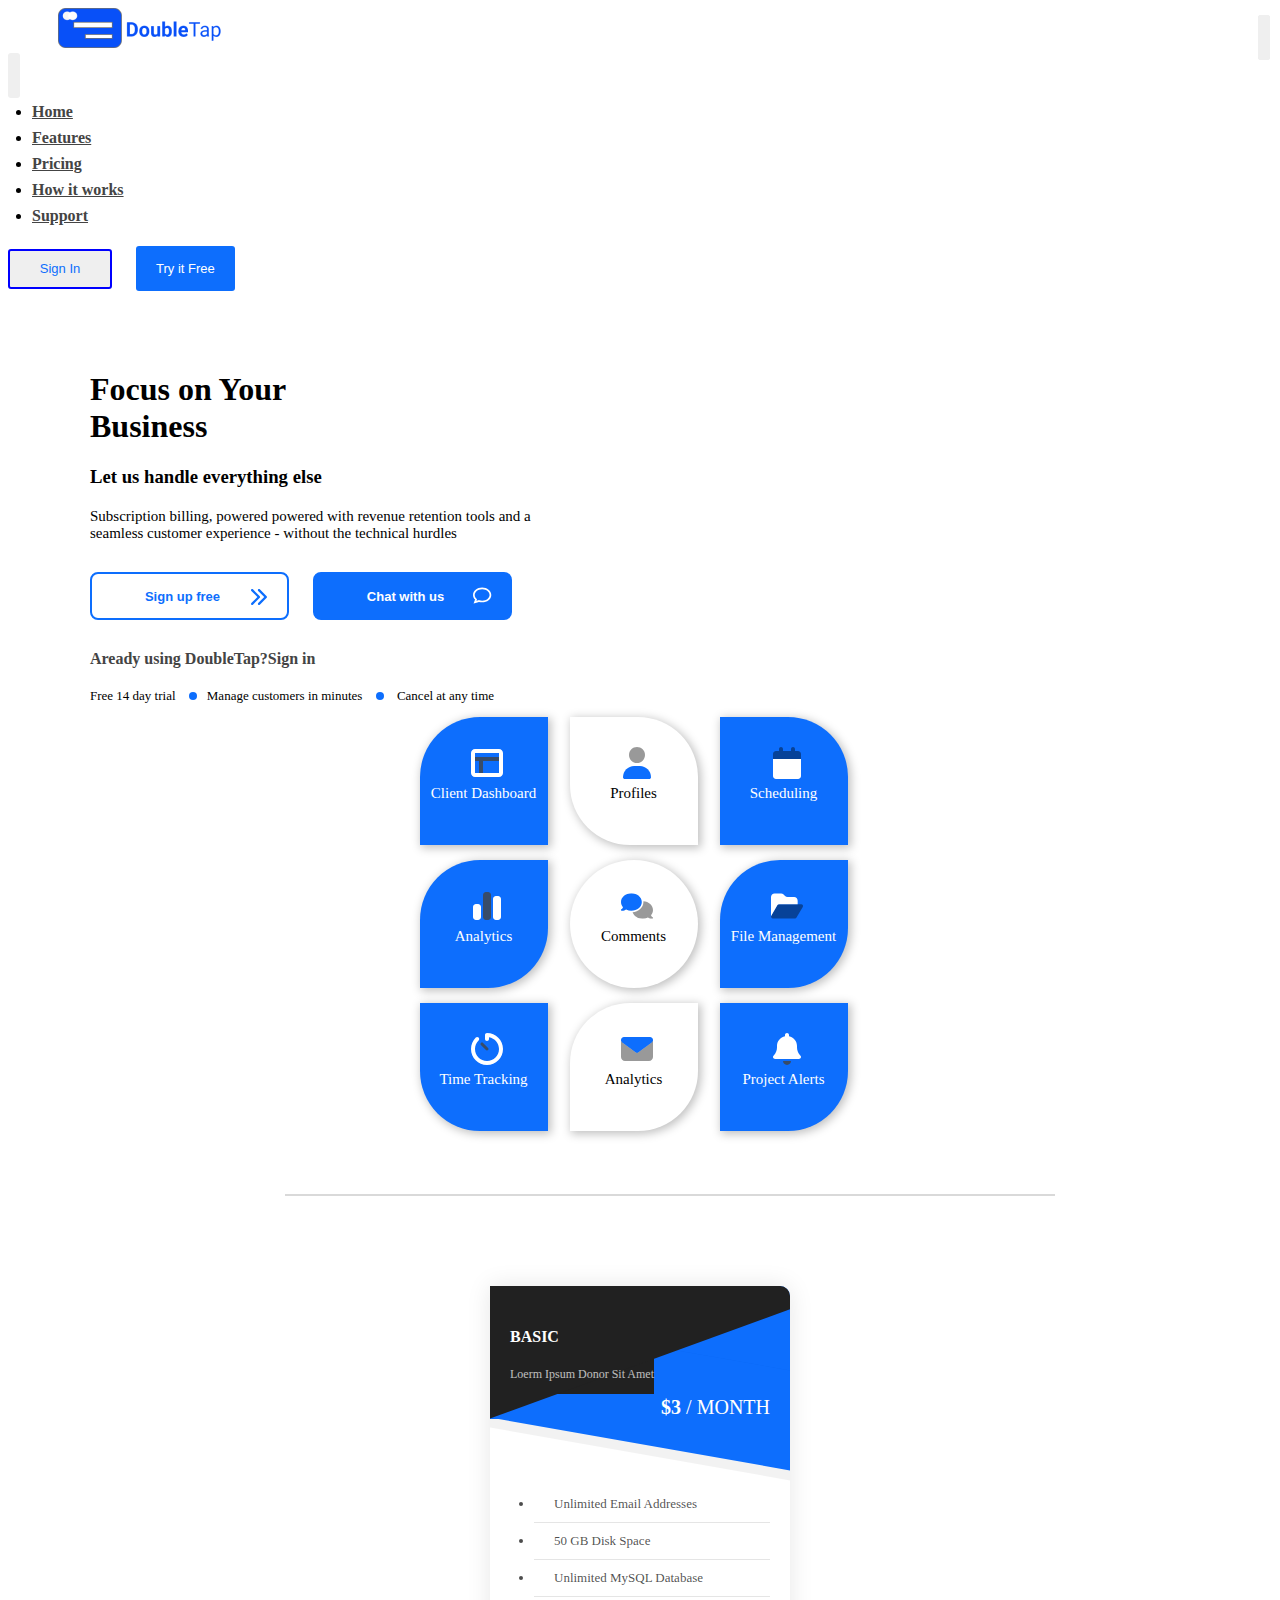
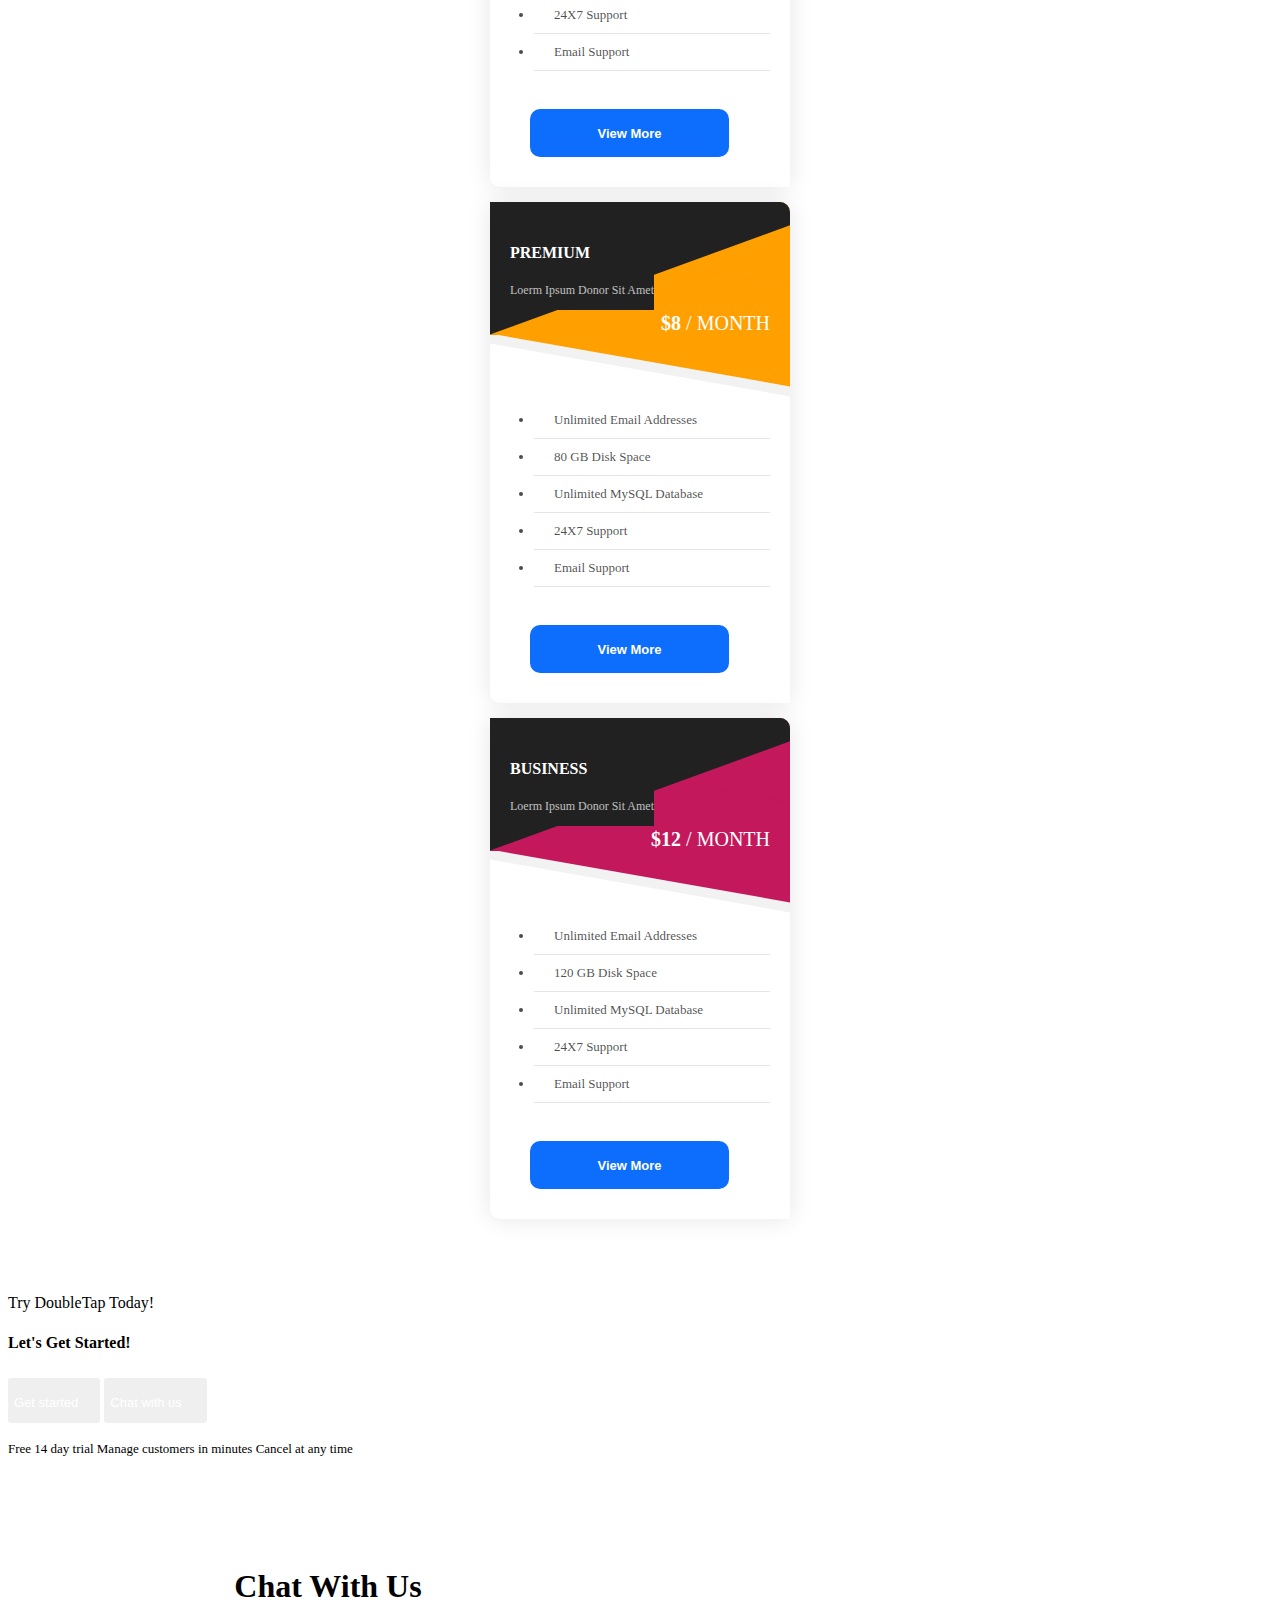
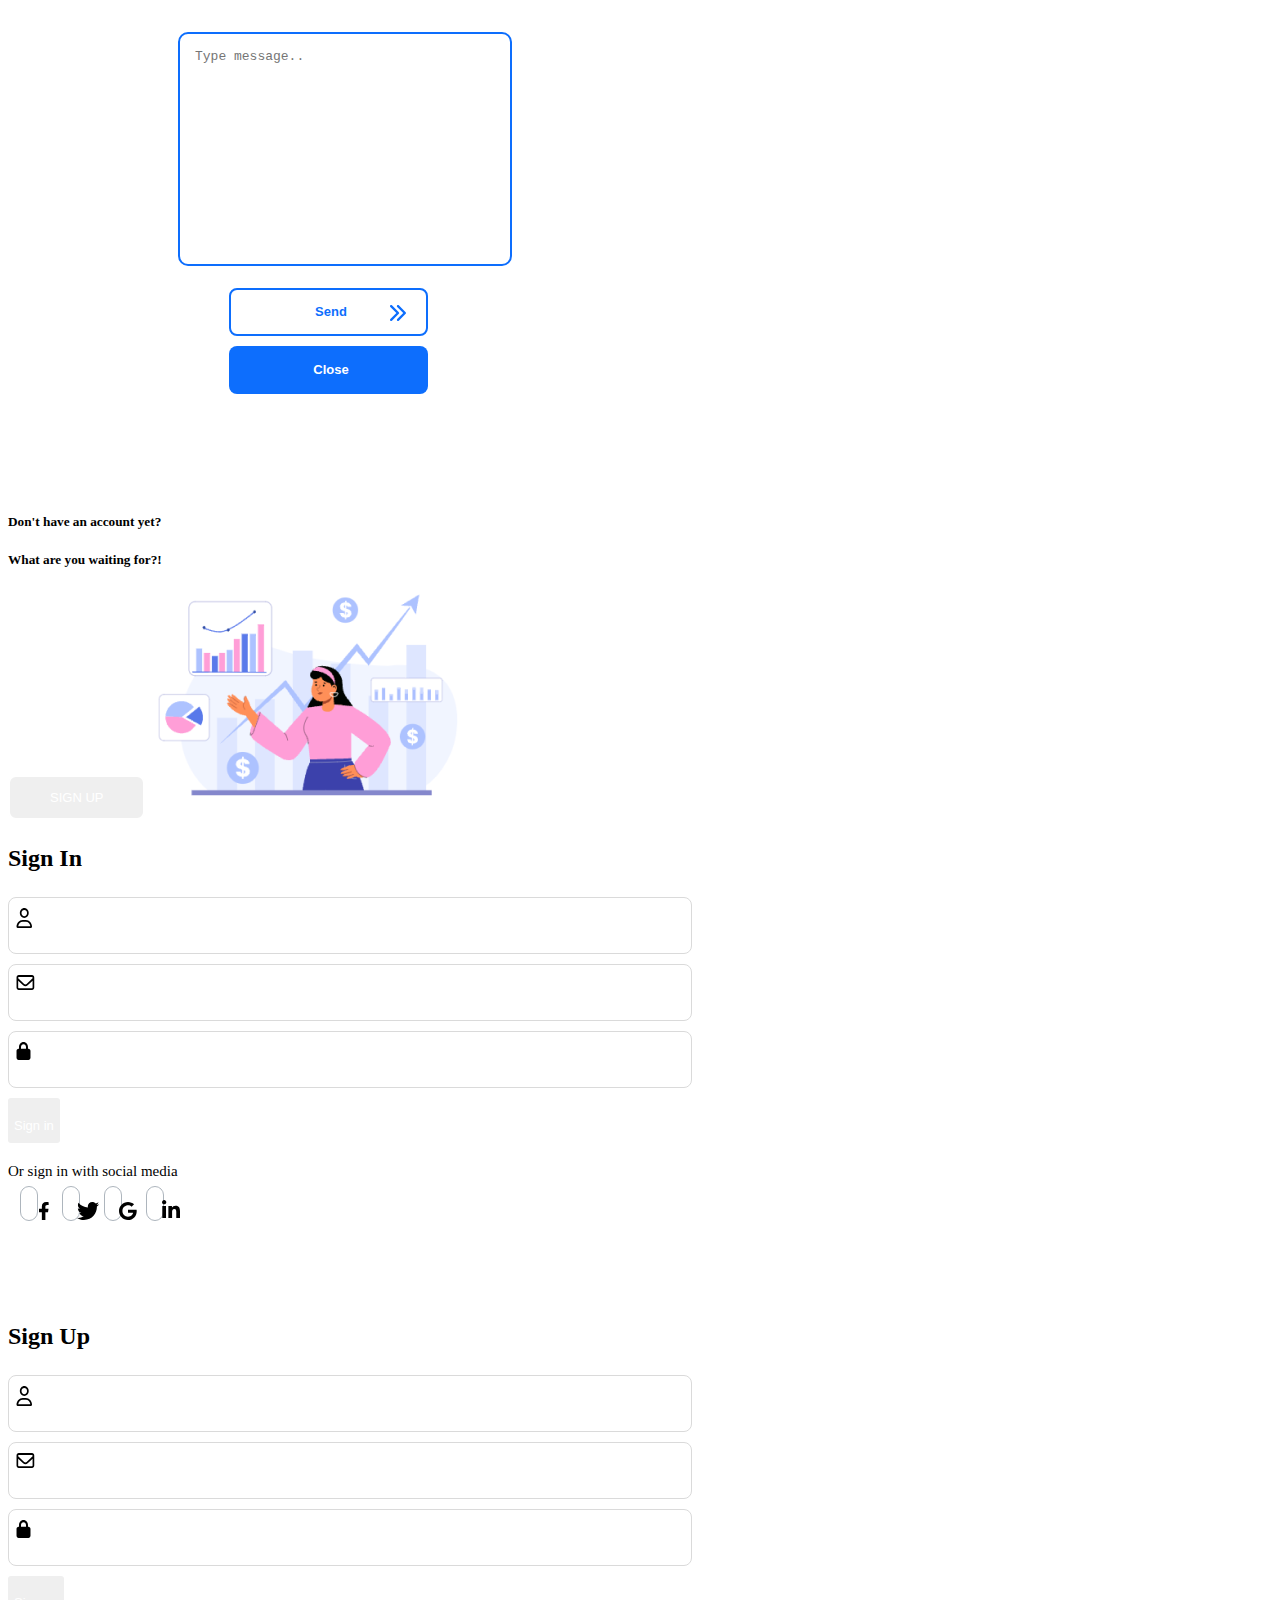
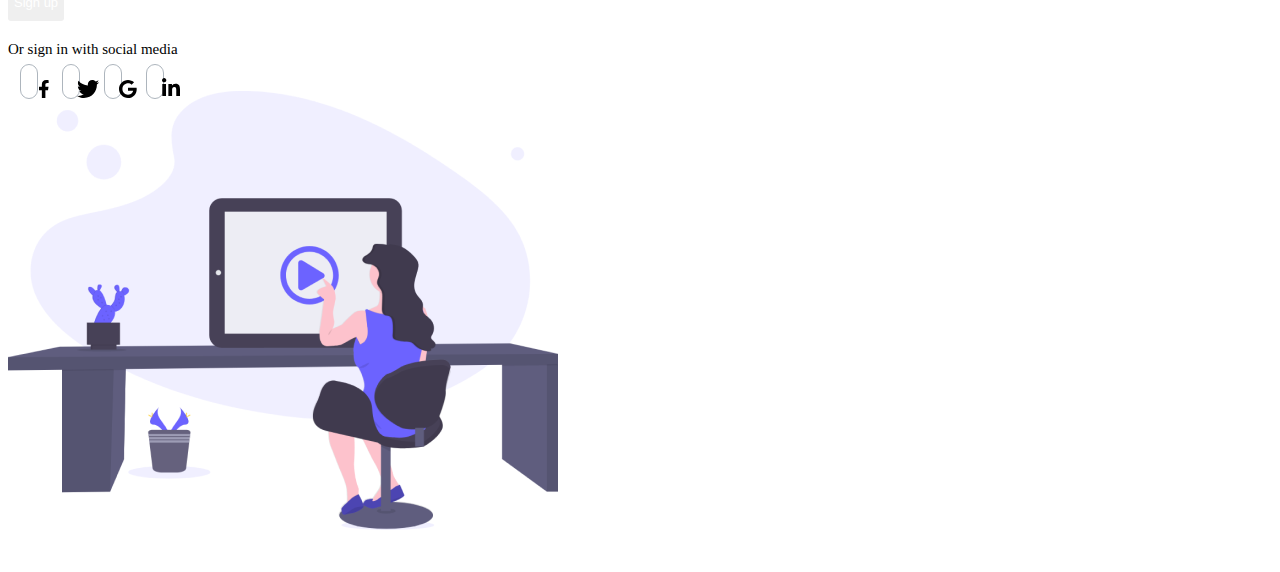
<file: pricing.html>
<!doctype html>
<html lang="en">

<head>
  <title>DoubleTap</title>
  <meta charset="utf-8">
  <meta name="viewport" content="width=device-width, initial-scale=1, shrink-to-fit=no">
  <link href="https://cdn.jsdelivr.net/npm/bootstrap@5.2.1/dist/css/bootstrap.min.css" rel="stylesheet"
    integrity="sha384-iYQeCzEYFbKjA/T2uDLTpkwGzCiq6soy8tYaI1GyVh/UjpbCx/TYkiZhlZB6+fzT" crossorigin="anonymous">
    <link rel="stylesheet" href="css/style.css">
    <link rel="stylesheet" href="css/chat.css">
</head>

<body>
  <header>
    <nav class="navbar navbar-expand-lg fixed-top shadow">
        <div class="container-fluid">
            <div class="logo__container">
                <a class="navbar-brand" href="index.html"><img src="images/logo_sliding.png " alt=""></a>
            </div>
          <button class="navbar-toggler" type="button" data-bs-toggle="collapse" data-bs-target="#navbarSupportedContent" aria-controls="navbarSupportedContent" aria-expanded="false" aria-label="Toggle navigation">
            <span class="navbar-toggler-icon"></span>
          </button>
          <div class="collapse navbar-collapse" id="navbarSupportedContent">
            <ul class="nav justify-content-center m-auto">
                <li class="nav-item">
                    <a class="nav-link active" aria-current="page" href="index.html">Home</a>
                  </li>
                  <li class="nav-item">
                    <a class="nav-link" href="features.html">Features</a>
                  </li>
                  <li class="nav-item">
                    <a class="nav-link" href="pricing">Pricing</a>
                  </li>
                  <li class="nav-item">
                    <a class="nav-link" href="how_it_works.html">How it works</a>
                  </li>
                  <li class="nav-item">
                      <a class="nav-link" href="support.html">Support</a>
                </li>
              </ul>
            <form class="d-flex justify-content-center" role="search">
              <button type="button" class="btn btn__sign__in" data-bs-toggle="modal" data-bs-target="#sign-in-modal">Sign In</button>
              <button type="button" class="btn btn__try__free" id="nav__try-free__btn" data-bs-toggle="modal" data-bs-target="#sign-up-modal">Try it Free</button>
            </form>
          </div>
        </div>
      </nav>
  </header>
  <main>
    <div class="container main">
        <div class="row top d-flex">
            <div class="col landing__left">
                <div class="title">
                    <h1>Focus on Your Business</h1>
                </div>
                <div class="subtitle">
                    <h3>Let us handle everything else</h3>
                </div>
                <p>Subscription billing, powered powered with revenue retention tools and a seamless customer experience - without the technical hurdles</p>
                <div class="landing__pg__btn__grp">
                    <button type="button" data-bs-toggle="modal" data-bs-target="#sign-up-modal">Sign up free<svg width="16" height="17" viewBox="0 0 16 17" fill="none" xmlns="http://www.w3.org/2000/svg">
                        <path d="M15.6652 8.80884C16.1116 8.36246 16.1116 7.63754 15.6652 7.19116L8.80884 0.334784C8.36246 -0.111595 7.63754 -0.111595 7.19116 0.334784C6.74478 0.781163 6.74478 1.50608 7.19116 1.95246L13.2405 8.00179L7.19473 14.0511C6.74835 14.4975 6.74835 15.2224 7.19473 15.6688C7.64111 16.1152 8.36603 16.1152 8.81241 15.6688L15.6688 8.81241L15.6652 8.80884ZM1.95246 15.6652L8.80884 8.80884C9.25522 8.36246 9.25522 7.63754 8.80884 7.19116L1.95246 0.334784C1.50608 -0.111595 0.781163 -0.111595 0.334784 0.334784C-0.111595 0.781163 -0.111595 1.50608 0.334784 1.95246L6.38411 8.00179L0.338355 14.0511C-0.108024 14.4975 -0.108024 15.2224 0.338355 15.6688C0.784734 16.1152 1.50965 16.1152 1.95603 15.6688L1.95246 15.6652Z" fill="#0D6EFD"/>
                        </svg></button>
                    
                    <button type="button" data-bs-toggle="modal" data-bs-target="#chat-modal">Chat with us<svg width="19" height="17" viewBox="0 0 19 17" fill="none" xmlns="http://www.w3.org/2000/svg">
                        <path d="M4.025 12.1714L3.63929 13.2036L3.38929 13.8643L5.44643 13.2464L5.94286 13.0964L6.43929 13.2464C7.27143 13.5 8.18214 13.6393 9.14286 13.6393C13.5964 13.6393 16.5714 10.7643 16.5714 7.925C16.5714 5.08571 13.5964 2.21071 9.14286 2.21071C4.68929 2.21071 1.71429 5.08929 1.71429 7.92857C1.71429 9.18214 2.25 10.3893 3.24643 11.3893L4.025 12.1714ZM2.63214 15.8821L0.571429 16.5L1.32857 14.4821L2.03571 12.6C0.760714 11.325 0 9.7 0 7.92857C0 3.825 4.09286 0.5 9.14286 0.5C14.1929 0.5 18.2857 3.825 18.2857 7.92857C18.2857 12.0321 14.1929 15.3571 9.14286 15.3571C8.01786 15.3571 6.93929 15.1929 5.94286 14.8893L2.63571 15.8821H2.63214Z" fill="white"/>
                        </svg></button>
                </div>
                <div class="landing__pg__sign__in__link">
                    <a href="#" data-bs-toggle="modal" data-bs-target="#sign-in-modal">Aready using <span class="bold">Double</span>Tap?<span class="bold">Sign in</span></a>
                </div>
                <p class="features">Free 14 day trial <span class="blue__dot"> </span>Manage customers in minutes <span class="blue__dot"></span> Cancel at any time</p>
            </div>
            <div class="col landing__right">
                <div class="lp__icons__container">
                    <div class="lp__icons icon1">
                        <svg width="32" height="32" viewBox="0 0 32 32" fill="none" xmlns="http://www.w3.org/2000/svg">
                            <path d="M4 2C1.79375 2 0 3.79375 0 6V26C0 28.2062 1.79375 30 4 30H28C30.2062 30 32 28.2062 32 26V6C32 3.79375 30.2062 2 28 2H4ZM28 6V26H4V6H28Z" fill="white"/>
                            <path opacity="0.8" d="M4 10V14H8V26H12V14H28V10H4Z" fill="#444444"/>
                        </svg>
                        <p>Client Dashboard</p>
                    </div>
                    <div class="lp__icons icon2">
                        <svg width="28" height="32" viewBox="0 0 28 32" fill="none" xmlns="http://www.w3.org/2000/svg">
                            <g clip-path="url(#clip0_6_386)">
                            <path d="M0 30.1437C0 23.9875 4.9875 19 11.1438 19H16.8563C23.0125 19 28 23.9875 28 30.1437C28 31.1687 27.1687 32 26.1437 32H1.85625C0.83125 32 0 31.1687 0 30.1437Z" fill="#0D6EFD"/>
                            <path opacity="0.4" d="M6 8C6 5.87827 6.84285 3.84344 8.34315 2.34315C9.84344 0.842855 11.8783 0 14 0C16.1217 0 18.1566 0.842855 19.6569 2.34315C21.1571 3.84344 22 5.87827 22 8C22 10.1217 21.1571 12.1566 19.6569 13.6569C18.1566 15.1571 16.1217 16 14 16C11.8783 16 9.84344 15.1571 8.34315 13.6569C6.84285 12.1566 6 10.1217 6 8Z" fill="black"/>
                            </g>
                            <defs>
                            <clipPath id="clip0_6_386">
                            <rect width="28" height="32" fill="white"/>
                            </clipPath>
                            </defs>
                            </svg>
                            <p>Profiles</p>
                    </div>
                    <div class="lp__icons icon3">
                        <svg width="28" height="32" viewBox="0 0 28 32" fill="none" xmlns="http://www.w3.org/2000/svg">
                            <g clip-path="url(#clip0_6_389)">
                            <path opacity="0.4" d="M10 2C10 0.89375 9.10625 0 8 0C6.89375 0 6 0.89375 6 2V4H3C1.34375 4 0 5.34375 0 7V12H28V7C28 5.34375 26.6562 4 25 4H22V2C22 0.89375 21.1063 0 20 0C18.8937 0 18 0.89375 18 2V4H10V2Z" fill="black"/>
                            <path d="M0 12H28V29C28 30.6562 26.6562 32 25 32H3C1.34375 32 0 30.6562 0 29V12Z" fill="white"/>
                            </g>
                            <defs>
                            <clipPath id="clip0_6_389">
                            <rect width="28" height="32" fill="white"/>
                            </clipPath>
                            </defs>
                            </svg>
                            <p>Scheduling</p>
                    </div>
                    <div class="lp__icons icon4">
                        <svg width="28" height="32" viewBox="0 0 28 32" fill="none" xmlns="http://www.w3.org/2000/svg">
                            <path d="M23 6C21.3438 6 20 7.34375 20 9V27C20 28.6562 21.3438 30 23 30H25C26.6562 30 28 28.6562 28 27V9C28 7.34375 26.6562 6 25 6H23ZM3 14C1.34375 14 0 15.3438 0 17V27C0 28.6562 1.34375 30 3 30H5C6.65625 30 8 28.6562 8 27V17C8 15.3438 6.65625 14 5 14H3Z" fill="white"/>
                            <path opacity="0.8" d="M10 5C10 3.34375 11.3438 2 13 2H15C16.6562 2 18 3.34375 18 5V27C18 28.6562 16.6562 30 15 30H13C11.3438 30 10 28.6562 10 27V5Z" fill="#444444"/>
                            </svg>
                            <p>Analytics</p>
                    </div>
                    <div class="lp__icons icon5">
                        <svg width="40" height="32" viewBox="0 0 40 32" fill="none" xmlns="http://www.w3.org/2000/svg">
                            <g clip-path="url(#clip0_6_392)">
                            <path d="M26 11C26 17.075 20.1812 22 13 22C10.6125 22 8.38125 21.4563 6.45625 20.5063C5.9875 20.7563 5.45625 21 4.875 21.2188C3.7375 21.65 2.3625 22 1 22C0.56875 22 0.18125 21.7188 0.05 21.3062C-0.08125 20.8937 0.0625 20.4438 0.4125 20.1875L0.425 20.175C0.4375 20.1625 0.4625 20.15 0.49375 20.125C0.55625 20.075 0.65 20 0.7625 19.8937C0.9875 19.6875 1.29375 19.3875 1.59375 19C1.9375 18.5625 2.2625 18.0375 2.48125 17.4562C0.91875 15.6437 0 13.4125 0 11C0 4.925 5.81875 0 13 0C20.1812 0 26 4.925 26 11Z" fill="#0D6EFD"/>
                            <path opacity="0.4" d="M14.4688 23.9375C21.8063 23.3062 28 18.0188 28 11C28 10.675 27.9875 10.35 27.9625 10.0312C34.6937 10.4437 40 15.2 40 21C40 23.4125 39.0813 25.6437 37.525 27.4625C37.7438 28.05 38.0687 28.5688 38.4125 29.0063C38.7125 29.3938 39.0188 29.6938 39.2438 29.9C39.3563 30 39.45 30.0813 39.5125 30.1313C39.5438 30.1562 39.5687 30.175 39.5812 30.1812L39.5938 30.1938C39.9438 30.45 40.0875 30.9 39.9562 31.3125C39.825 31.725 39.4375 32.0062 39.0062 32.0062C37.6437 32.0062 36.2687 31.6562 35.125 31.225C34.55 31.0063 34.0125 30.7625 33.55 30.5125C31.6187 31.4563 29.3875 32 27 32C21.025 32 15.9875 28.5875 14.4688 23.9375Z" fill="black"/>
                            </g>
                            <defs>
                            <clipPath id="clip0_6_392">
                            <rect width="40" height="32" fill="white"/>
                            </clipPath>
                            </defs>
                            </svg>
                            <p>Comments</p>
                    </div>
                    <div class="lp__icons icon6">
                        <svg width="36" height="32" viewBox="0 0 36 32" fill="none" xmlns="http://www.w3.org/2000/svg">
                            <path opacity="0.4" d="M8.99998 14C8.28748 14 7.63123 14.375 7.27498 14.9937L0.274981 26.9937C-0.0875193 27.6125 -0.0875193 28.375 0.268731 29C0.624981 29.625 1.28123 30 1.99998 30H27C27.7125 30 28.3687 29.625 28.725 29.0063L35.725 17.0063C36.0875 16.3875 36.0875 15.625 35.7312 15C35.375 14.375 34.7187 14 34 14H8.99998Z" fill="black"/>
                            <path d="M28.8375 28.8188L29.85 27.075C29.6625 27.7438 29.3062 28.3375 28.8375 28.8188ZM30 14H9C8.2875 14 7.63125 14.375 7.275 14.9937L0.275 26.9937C-0.0875 27.6125 -0.0875 28.375 0.26875 29C0.33125 29.1063 0.39375 29.2 0.46875 29.2875C0.175 28.9375 0 28.4875 0 28V6C0 3.79375 1.79375 2 4 2H11.3438C12.4062 2 13.425 2.41875 14.175 3.16875L15.8313 4.825C16.5812 5.575 17.6 5.99375 18.6625 5.99375H26C28.2062 5.99375 30 7.7875 30 9.99375V13.9937V14ZM0.69375 29.5125C1.05 29.8188 1.5125 30 2 30C1.5 30 1.04375 29.8188 0.69375 29.5125Z" fill="white"/>
                            </svg>
                            <p>File Management</p>
                    </div>
                    <div class="lp__icons icon7">
                        <svg width="32" height="32" viewBox="0 0 32 32" fill="none" xmlns="http://www.w3.org/2000/svg">
                            <g clip-path="url(#clip0_6_347)">
                            <path opacity="0.8" d="M9.93751 9.93751C10.525 9.35001 11.475 9.35001 12.0563 9.93751L17.0563 14.9375C17.6438 15.525 17.6438 16.475 17.0563 17.0563C16.4688 17.6375 15.5188 17.6438 14.9375 17.0563L9.93751 12.0563C9.35001 11.4688 9.35001 10.5188 9.93751 9.93751Z" fill="#444444"/>
                            <path d="M14 2C14 0.89375 14.8938 0 16 0C24.8375 0 32 7.1625 32 16C32 24.8375 24.8375 32 16 32C7.1625 32 0 24.8375 0 16C0 11.525 1.84375 7.475 4.8 4.56875C5.5875 3.79375 6.85625 3.80625 7.63125 4.6C8.40625 5.39375 8.39375 6.65625 7.6 7.43125C5.375 9.60625 4 12.6438 4 16C4 22.625 9.375 28 16 28C22.625 28 28 22.625 28 16C28 10.0562 23.675 5.11875 18 4.16875V6C18 7.10625 17.1063 8 16 8C14.8938 8 14 7.10625 14 6V2Z" fill="white"/>
                            </g>
                            <defs>
                            <clipPath id="clip0_6_347">
                            <rect width="32" height="32" fill="white"/>
                            </clipPath>
                            </defs>
                            </svg>
                            <p>Time Tracking</p>
                    </div>
                    <div class="lp__icons icon8">
                        <svg width="32" height="32" viewBox="0 0 32 32" fill="none" xmlns="http://www.w3.org/2000/svg">
                            <path d="M3 4C1.34375 4 0 5.34375 0 7C0 7.94375 0.44375 8.83125 1.2 9.4L14.8 19.6C15.5125 20.1313 16.4875 20.1313 17.2 19.6L30.8 9.4C31.5562 8.83125 32 7.94375 32 7C32 5.34375 30.6562 4 29 4H3Z" fill="#0D6EFD"/>
                            <path opacity="0.4" d="M0 7V24C0 26.2062 1.79375 28 4 28H28C30.2062 28 32 26.2062 32 24V7C32 7.94375 31.5562 8.83125 30.8 9.4L17.2 19.6C16.4875 20.1313 15.5125 20.1313 14.8 19.6L1.2 9.4C0.44375 8.83125 0 7.94375 0 7Z" fill="black"/>
                            </svg>
                            <p>Analytics</p>
                            
                    </div>
                    <div class="lp__icons icon9">
                        <svg width="28" height="32" viewBox="0 0 28 32" fill="none" xmlns="http://www.w3.org/2000/svg">
                            <g clip-path="url(#clip0_6_404)">
                            <path opacity="0.8" d="M18 28C18 29.0625 17.5812 30.0812 16.8312 30.8312C16.0812 31.5812 15.0625 32 14 32C12.9375 32 11.9187 31.5812 11.1687 30.8312C10.4187 30.0812 10 29.0625 10 28H14H18Z" fill="#444444"/>
                            <path d="M14 0C12.8938 0 12 0.89375 12 2V3.2C7.43752 4.125 4.00002 8.1625 4.00002 13V14.175C4.00002 17.1125 2.91877 19.95 0.968774 22.15L0.506274 22.6688C-0.0187256 23.2563 -0.143726 24.1 0.175024 24.8188C0.493774 25.5375 1.21252 26 2.00002 26H26C26.7875 26 27.5 25.5375 27.825 24.8188C28.15 24.1 28.0188 23.2563 27.4938 22.6688L27.0313 22.15C25.0813 19.95 24 17.1187 24 14.175V13C24 8.1625 20.5625 4.125 16 3.2V2C16 0.89375 15.1063 0 14 0Z" fill="white"/>
                            </g>
                            <defs>
                            <clipPath id="clip0_6_404">
                            <rect width="28" height="32" fill="white"/>
                            </clipPath>
                            </defs>
                            </svg>
                            <p>Project Alerts</p>
                    </div>
                </div>
            </div>
        </div><!-- row -->
        <div class="row">
            <div class="col-md-4 col-sm-6">
                <div class="pricing-table-3 basic">
                    <div class="pricing-table-header">
                        <h4><strong>BASIC</strong></h4>
                        <p>Loerm Ipsum Donor Sit Amet</p>
                    </div>
                    <div class="price"><strong>$3</strong> / MONTH</div>
                    <div class="pricing-body">
                        <ul class="pricing-table-ul">
                            <li><i class="fa fa-send"></i> Unlimited Email Addresses</li>
                            <li><i class="fa fa-cloud"></i> 50 GB Disk Space</li>
                            <li><i class="fa fa-database"></i> Unlimited MySQL Database</li>
                            <li class="not-avail"><i class="fa fa-clock-o"></i> 24X7 Support</li>
                            <li class="not-avail"><i class="fa fa-envelope"></i> Email Support</li>
                        </ul><button class="view-more">View More</button></div>
                </div>
            </div>
            <div class="col-md-4 col-sm-6">
                <div class="pricing-table-3 premium">
                    <div class="pricing-table-header">
                        <h4><strong>PREMIUM</strong></h4>
                        <p>Loerm Ipsum Donor Sit Amet</p>
                    </div>
                    <div class="price"><strong>$8</strong> / MONTH</div>
                    <div class="pricing-body">
                        <ul class="pricing-table-ul">
                            <li><i class="fa fa-send"></i> Unlimited Email Addresses</li>
                            <li><i class="fa fa-cloud"></i> 80 GB Disk Space</li>
                            <li><i class="fa fa-database"></i> Unlimited MySQL Database</li>
                            <li class="not-avail"><i class="fa fa-clock-o"></i> 24X7 Support</li>
                            <li class="not-avail"><i class="fa fa-envelope"></i> Email Support</li>
                        </ul><button class="view-more">View More</button></div>
                </div>
            </div>
            <div class="col-md-4 col-sm-12">
                <div class="pricing-table-3 business">
                    <div class="pricing-table-header">
                        <h4><strong>BUSINESS</strong></h4>
                        <p>Loerm Ipsum Donor Sit Amet</p>
                    </div>
                    <div class="price"><strong>$12</strong> / MONTH</div>
                    <div class="pricing-body">
                        <ul class="pricing-table-ul">
                            <li><i class="fa fa-send"></i> Unlimited Email Addresses</li>
                            <li><i class="fa fa-cloud"></i> 120 GB Disk Space</li>
                            <li><i class="fa fa-database"></i> Unlimited MySQL Database</li>
                            <li class="not-avail"><i class="fa fa-clock-o"></i> 24X7 Support</li>
                            <li class="not-avail"><i class="fa fa-envelope"></i> Email Support</li>
                        </ul>
                        <button class="view-more">View More</button></div>
                </div>
            </div>
        </div>
    </div><!-- container main -->
  </main>
  <footer>
    <div class="card text-white bg-primary text-center">
        <div class="div-3 pt-4 card-title fw-bold">Try DoubleTap Today!</div>
        <div class="card-body">
          <h4 class="div-2 card-text fw-bold">Let's Get Started!</h4>
          <div class="row">
            <div class="footer__btn__grp">
                <button data-bs-toggle="modal" data-bs-target="#sign-up-modal">Get started<svg width="16" height="17" viewBox="0 0 16 17" fill="none" xmlns="http://www.w3.org/2000/svg">
                    <path d="M15.6652 8.80884C16.1116 8.36246 16.1116 7.63754 15.6652 7.19116L8.80884 0.334784C8.36246 -0.111595 7.63754 -0.111595 7.19116 0.334784C6.74478 0.781163 6.74478 1.50608 7.19116 1.95246L13.2405 8.00179L7.19473 14.0511C6.74835 14.4975 6.74835 15.2224 7.19473 15.6688C7.64111 16.1152 8.36603 16.1152 8.81241 15.6688L15.6688 8.81241L15.6652 8.80884ZM1.95246 15.6652L8.80884 8.80884C9.25522 8.36246 9.25522 7.63754 8.80884 7.19116L1.95246 0.334784C1.50608 -0.111595 0.781163 -0.111595 0.334784 0.334784C-0.111595 0.781163 -0.111595 1.50608 0.334784 1.95246L6.38411 8.00179L0.338355 14.0511C-0.108024 14.4975 -0.108024 15.2224 0.338355 15.6688C0.784734 16.1152 1.50965 16.1152 1.95603 15.6688L1.95246 15.6652Z"/>
                    </svg></button>
                <button data-bs-toggle="modal" data-bs-target="#chat-modal">Chat with us<svg width="19" height="17" viewBox="0 0 19 17" fill="none" xmlns="http://www.w3.org/2000/svg">
                    <path d="M4.025 12.1714L3.63929 13.2036L3.38929 13.8643L5.44643 13.2464L5.94286 13.0964L6.43929 13.2464C7.27143 13.5 8.18214 13.6393 9.14286 13.6393C13.5964 13.6393 16.5714 10.7643 16.5714 7.925C16.5714 5.08571 13.5964 2.21071 9.14286 2.21071C4.68929 2.21071 1.71429 5.08929 1.71429 7.92857C1.71429 9.18214 2.25 10.3893 3.24643 11.3893L4.025 12.1714ZM2.63214 15.8821L0.571429 16.5L1.32857 14.4821L2.03571 12.6C0.760714 11.325 0 9.7 0 7.92857C0 3.825 4.09286 0.5 9.14286 0.5C14.1929 0.5 18.2857 3.825 18.2857 7.92857C18.2857 12.0321 14.1929 15.3571 9.14286 15.3571C8.01786 15.3571 6.93929 15.1929 5.94286 14.8893L2.63571 15.8821H2.63214Z"/>
                    </svg></button>
            </div>
          </div>
        </div>
        <div class="row pb-5">
            <p class="features">Free 14 day trial <span class="white__dot"> </span>Manage customers in minutes <span class="white__dot"></span> Cancel at any time</p>
        </div>
      </div>
</footer>
  <!-- Bootstrap JavaScript Libraries -->
  <script src="https://cdn.jsdelivr.net/npm/@popperjs/core@2.11.6/dist/umd/popper.min.js"
    integrity="sha384-oBqDVmMz9ATKxIep9tiCxS/Z9fNfEXiDAYTujMAeBAsjFuCZSmKbSSUnQlmh/jp3" crossorigin="anonymous">
  </script>

  <script src="https://cdn.jsdelivr.net/npm/bootstrap@5.2.1/dist/js/bootstrap.min.js"
    integrity="sha384-7VPbUDkoPSGFnVtYi0QogXtr74QeVeeIs99Qfg5YCF+TidwNdjvaKZX19NZ/e6oz" crossorigin="anonymous">
  </script>
  <!-- Sign In Modal-->

 <!--<script type="text/javascript">
    var sign_in = document.getElementById("nav__sign-in__btn")
    sign_in.addEventListener("click",OpenBootstrapPopup)
    function OpenBootstrapPopup() {
        $("#sign-in-modal").modal('show');
    }
</script>-->

<!-- Chat Modal -->

    <div class="modal fade" id="chat-modal" tabindex="-1" aria-labelledby="chat-modal" aria-hidden="true">
        <div class="modal-dialog modal-lg">
            <div class="modal-content">
                <div class="modal-body-fluid">
                    <div class="container-fluid">
                        <div class="row d-flex mb-5">
                            <form action="/action_page.php" class="form-container">
                                <button type="button" class="btn-close" data-bs-dismiss="modal" aria-label="Close"></button>
                                <h1>Chat With Us</h1>
                                <textarea placeholder="Type message.." name="msg" required></textarea>
                                <button type="button" class="chat__send__btn">Send<svg width="16" height="17" viewBox="0 0 16 17" fill="none" xmlns="http://www.w3.org/2000/svg">
                                <path d="M15.6652 8.80884C16.1116 8.36246 16.1116 7.63754 15.6652 7.19116L8.80884 0.334784C8.36246 -0.111595 7.63754 -0.111595 7.19116 0.334784C6.74478 0.781163 6.74478 1.50608 7.19116 1.95246L13.2405 8.00179L7.19473 14.0511C6.74835 14.4975 6.74835 15.2224 7.19473 15.6688C7.64111 16.1152 8.36603 16.1152 8.81241 15.6688L15.6688 8.81241L15.6652 8.80884ZM1.95246 15.6652L8.80884 8.80884C9.25522 8.36246 9.25522 7.63754 8.80884 7.19116L1.95246 0.334784C1.50608 -0.111595 0.781163 -0.111595 0.334784 0.334784C-0.111595 0.781163 -0.111595 1.50608 0.334784 1.95246L6.38411 8.00179L0.338355 14.0511C-0.108024 14.4975 -0.108024 15.2224 0.338355 15.6688C0.784734 16.1152 1.50965 16.1152 1.95603 15.6688L1.95246 15.6652Z" fill="#0D6EFD"/>
                                </svg></button>
                                <button type="button" class="chat__close__btn" data-bs-toggle="modal" data-bs-target="#chat-modal">Close</button>
                            </form>
                        </div>
                    </div>
                </div>
            </div>
        </div>
    </div>

<!-- Sign In Modal-->

<div class="modal fade" id="sign-in-modal" tabindex="-1" aria-labelledby="exampleModalLabel" aria-hidden="true">
    <div class="modal-dialog modal-lg">
      <div class="modal-content">
        <div id="please_clap" class="modal-body-fluid">
          <div class="container-fluid">
            <div class="row d-flex mb-5">
              <div id="sign-up-graphic" class="col bg-primary text-white p-5 d-flex flex-column justify-content-around">
                  <h5 class="d-flex justify-content-center fw-bold mb-3">Don't have an account yet?</h2>
                  <h5 class="d-flex justify-content-center fw-bold mb-0">What are you waiting for?!</h2>
                  <button id="sign-in-sign-up" type="button" class="btn btn-primary mx-auto fw-bold my-5" data-bs-toggle="modal" data-bs-target="#sign-up-modal">SIGN UP</button>
                  <img id="girl-stonks"src="./images/sign-in-graphic.png" class="img-fluid rounded-top" alt="girl-stonks">
              </div>
              <div id="sign-in-form" class="col d-flex flex-column justify-content-between align-items-center">
                <button type="button" class="btn-close" data-bs-dismiss="modal" aria-label="Close"></button>
                  <h2 class="d-flex pt-5 justify-content-center fw-bold">Sign In</h2>
                  <div id="sign-in-username">
                    <input type="text" class="form-control d-flex justify-content-center mb-1">
                    <img src="./images/username.svg" alt="text">
                  </div>
                  <div id="sign-in-email">
                    <input type="email" class="form-control d-flex justify-content-center mb-1">
                    <img src="./images/email.svg" alt="email">
                  </div>
                  <div id="sign-in-password">
                    <input type="password"class="form-control d-flex justify-content-center" aria-describedby="passwordHelpBlock">
                    <img src="./images/password.svg" alt="password">
                  </div>
                  <div id="sign-in-sign-in-button" class="my-3">
                    <button type="button" class="btn btn-primary fw-bold d-flex px-5 justify-content-center" data-bs-dismiss="modal">Sign in</button>
                  </div>
                  <div>
                    <p>Or sign in with social media</p>
                  </div>
                  <div class="d-flex">
                    <span class="soycle"><img src="./images/facebook.svg" class="img-fluid" alt="facebook"></span>
                    <span class="soycle"><img src="./images/twitter.svg" class="img-fluid" alt="twitter"></span>
                    <span class="soycle"><img src="./images/google.svg" class="img-fluid" alt="gmail"></span>
                    <span class="soycle"><img src="./images/linkedin.svg" class="img-fluid" alt="linkedin"></span>
                  </div>
              </div>
            </div>
          </div>
        </div>
      </div>
    </div>
  </div>

  <div class="modal fade" id="sign-up-modal" tabindex="-1" aria-labelledby="exampleModalLabel" aria-hidden="true">
    <div class="modal-dialog modal-lg">
      <div class="modal-content">
        <div class="modal-body-fluid">
          <div class="container-fluid">
            <div class="row d-flex py-5">
              <div id="sign-up-form" class="col d-flex flex-column justify-content-between align-items-center">
                <button type="button" class="btn-close" data-bs-dismiss="modal" aria-label="Close"></button>
                <h2 class="d-flex pt-5 mb-4 justify-content-center fw-bold" >Sign Up</h2>
                <div id="sign-in-username">
                  <input type="text" class="form-control d-flex justify-content-center mb-3">
                  <img src="./images/username.svg" alt="text">
                </div>
                <div id="sign-in-email">
                  <input type="email" class="form-control d-flex justify-content-center mb-3">
                  <img src="./images/email.svg" alt="email">
                </div>
                <div id="sign-in-password">
                  <input type="password"class="form-control d-flex justify-content-center" aria-describedby="passwordHelpBlock">
                  <img src="./images/password.svg" alt="password">
                </div>
                <div id="sign-in-sign-in-button" class="my-3">
                  <button type="button" class="btn btn-primary fw-bold d-flex px-5 justify-content-center" data-bs-dismiss="modal" aria-label="Close">Sign up</button>
                </div>
                <div>
                  <p>Or sign in with social media</p>
                </div>
                <div class="d-flex">
                  <span class="soycle"><img src="./images/facebook.svg" class="img-fluid" alt="facebook"></span>
                  <span class="soycle"><img src="./images/twitter.svg" class="img-fluid" alt="twitter"></span>
                  <span class="soycle"><img src="./images/google.svg" class="img-fluid" alt="gmail"></span>
                  <span class="soycle"><img src="./images/linkedin.svg" class="img-fluid" alt="linkedin"></span>
                </div>
            </div>
              <div id="sign-up-graphic" class="col p-5 d-flex flex-column justify-content-around">
                  <img id="girl-with-ipad"src="./images/sign-up-graphic.png" class="img-fluid rounded-top" alt="girl-stonks">
              </div>
              
            </div>
          </div>
        </div>
      </div>
    </div>
  </div>
</body>

</html>
</file>
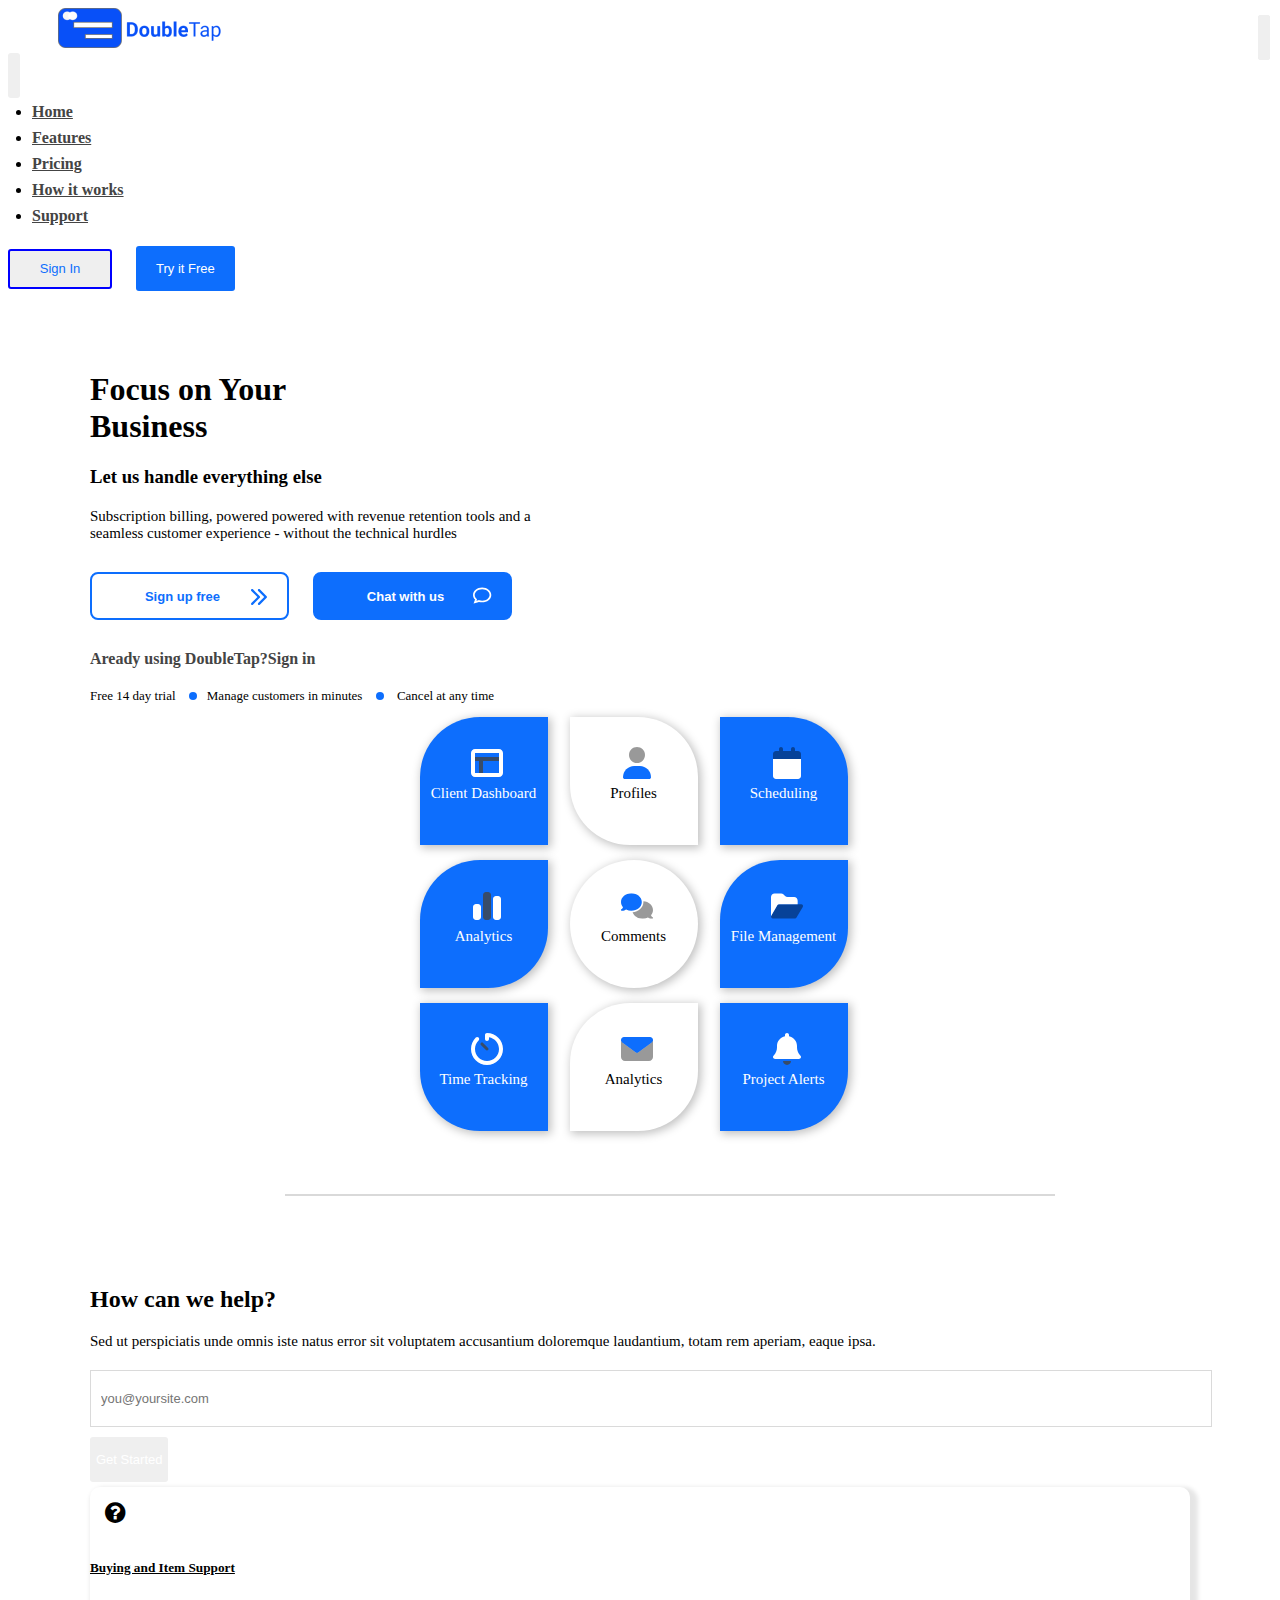
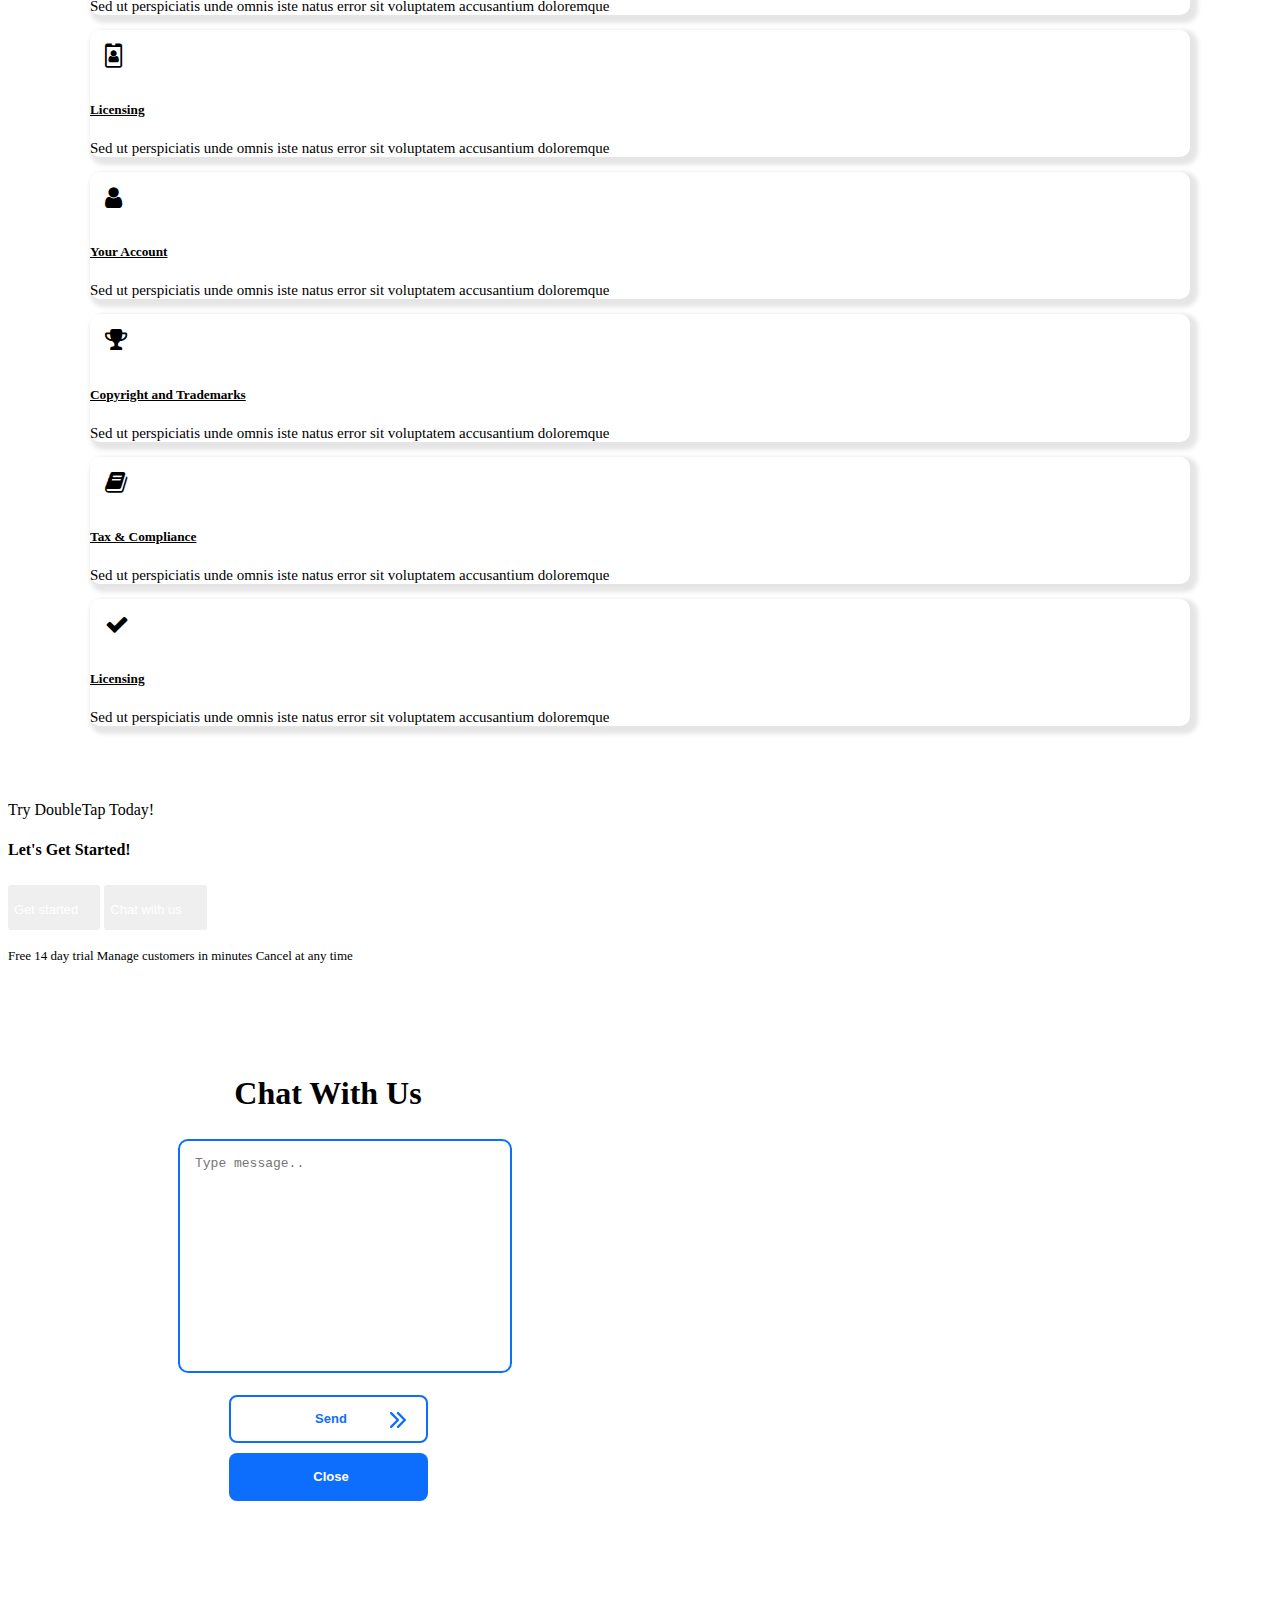
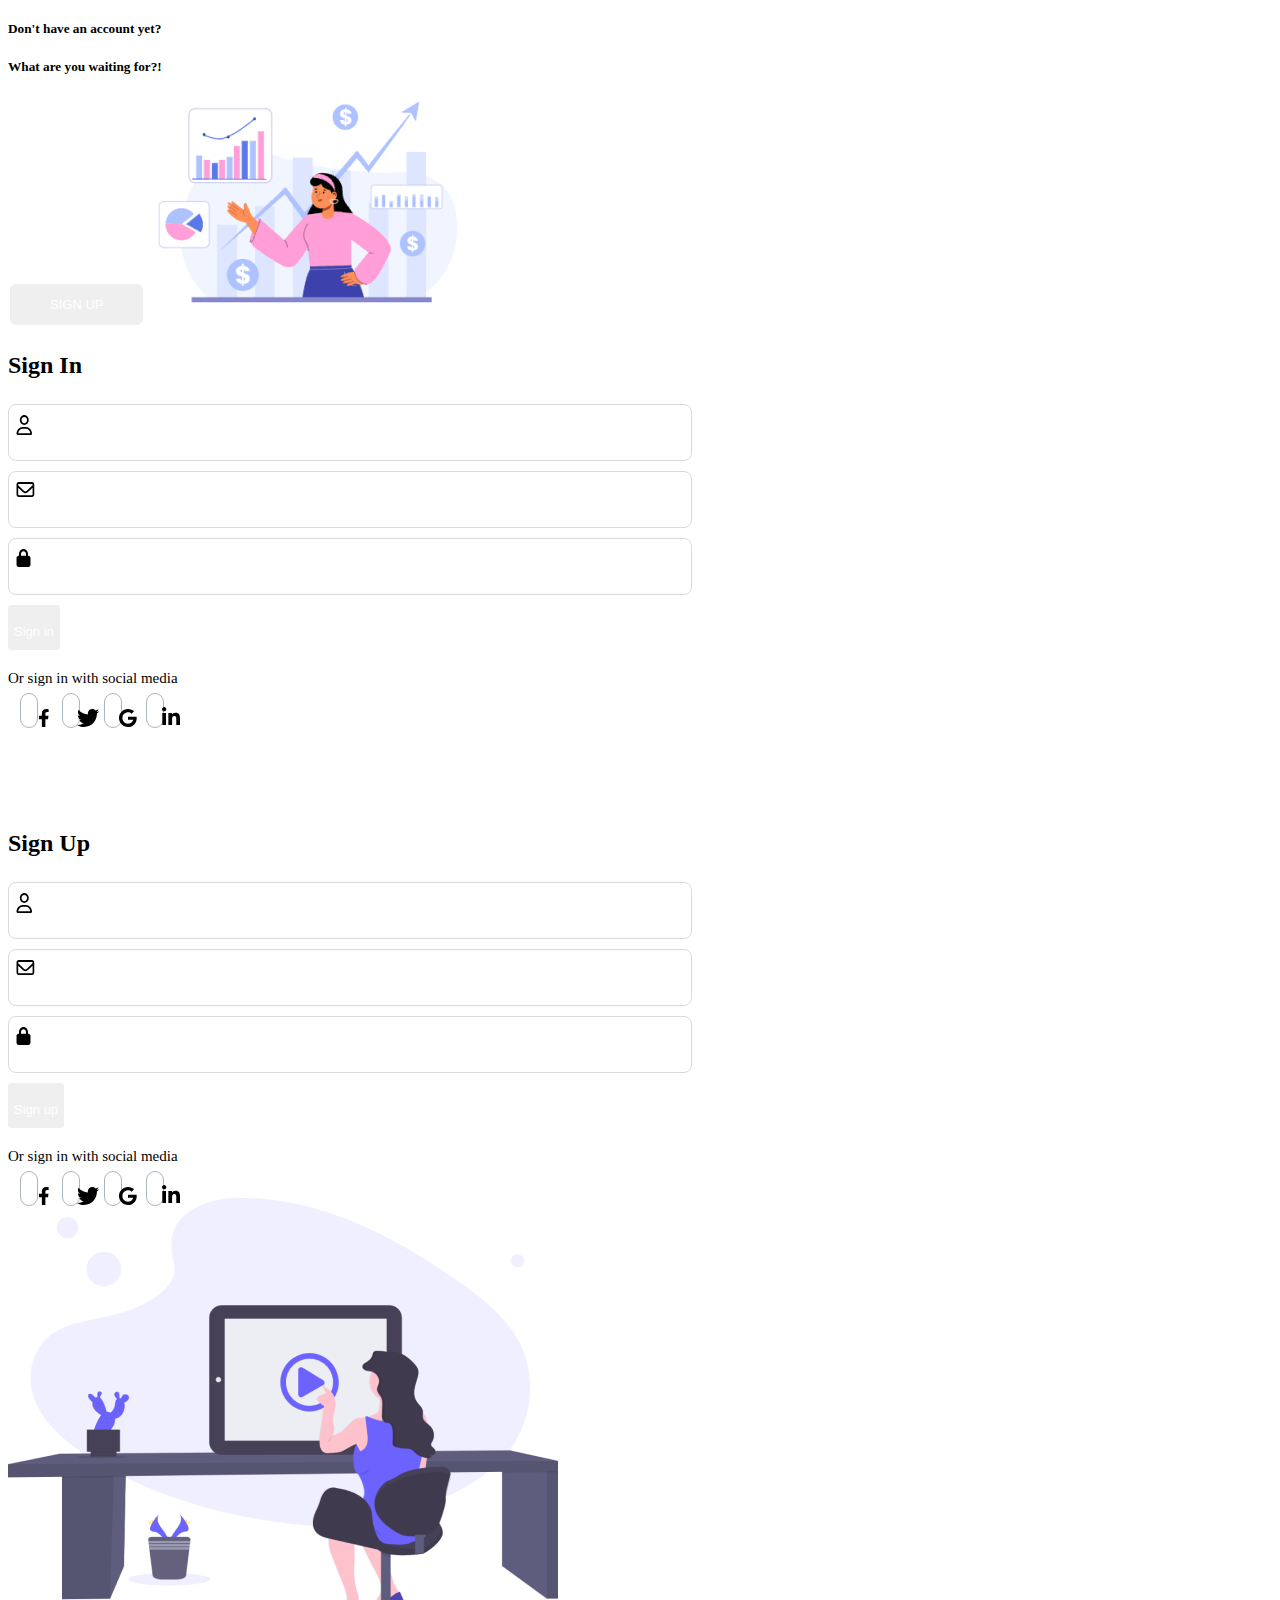
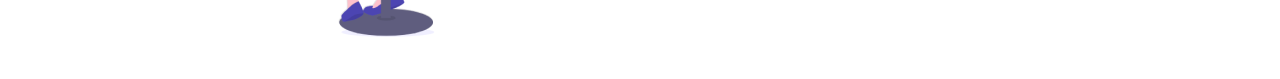
<file: support.html>
<!doctype html>
<html lang="en">

<head>
  <title>DoubleTap Support</title>
  <meta charset="utf-8">
  <meta name="viewport" content="width=device-width, initial-scale=1, shrink-to-fit=no">
  <link href="https://cdn.jsdelivr.net/npm/bootstrap@5.2.1/dist/css/bootstrap.min.css" rel="stylesheet"
    integrity="sha384-iYQeCzEYFbKjA/T2uDLTpkwGzCiq6soy8tYaI1GyVh/UjpbCx/TYkiZhlZB6+fzT" crossorigin="anonymous">
    <link rel="stylesheet" href="css/style.css">
    <link rel="stylesheet" href="css/chat.css">
</head>

<body>
  <header>
    <nav class="navbar navbar-expand-lg fixed-top shadow">
        <div class="container-fluid">
            <div class="logo__container">
                <a class="navbar-brand" href="index.html"><img src="images/logo_sliding.png " alt=""></a>
            </div>
          <button class="navbar-toggler" type="button" data-bs-toggle="collapse" data-bs-target="#navbarSupportedContent" aria-controls="navbarSupportedContent" aria-expanded="false" aria-label="Toggle navigation">
            <span class="navbar-toggler-icon"></span>
          </button>
          <div class="collapse navbar-collapse" id="navbarSupportedContent">
            <ul class="nav justify-content-center m-auto">
                <li class="nav-item">
                    <a class="nav-link active" aria-current="page" href="index.html">Home</a>
                  </li>
                  <li class="nav-item">
                    <a class="nav-link" href="features.html">Features</a>
                  </li>
                  <li class="nav-item">
                    <a class="nav-link" href="pricing">Pricing</a>
                  </li>
                  <li class="nav-item">
                    <a class="nav-link" href="how_it_works.html">How it works</a>
                  </li>
                  <li class="nav-item">
                      <a class="nav-link" href="support.html">Support</a>
                </li>
              </ul>
            <form class="d-flex justify-content-center" role="search">
              <button type="button" class="btn btn__sign__in" data-bs-toggle="modal" data-bs-target="#sign-in-modal">Sign In</button>
              <button type="button" class="btn btn__try__free" id="nav__try-free__btn" data-bs-toggle="modal" data-bs-target="#sign-up-modal">Try it Free</button>
            </form>
          </div>
        </div>
      </nav>
  </header>
  <main>
    <div class="container main">
        <div class="row top d-flex">
            <div class="col landing__left">
                <div class="title">
                    <h1>Focus on Your Business</h1>
                </div>
                <div class="subtitle">
                    <h3>Let us handle everything else</h3>
                </div>
                <p>Subscription billing, powered powered with revenue retention tools and a seamless customer experience - without the technical hurdles</p>
                <div class="landing__pg__btn__grp">
                    <button type="button" data-bs-toggle="modal" data-bs-target="#sign-up-modal">Sign up free<svg width="16" height="17" viewBox="0 0 16 17" fill="none" xmlns="http://www.w3.org/2000/svg">
                        <path d="M15.6652 8.80884C16.1116 8.36246 16.1116 7.63754 15.6652 7.19116L8.80884 0.334784C8.36246 -0.111595 7.63754 -0.111595 7.19116 0.334784C6.74478 0.781163 6.74478 1.50608 7.19116 1.95246L13.2405 8.00179L7.19473 14.0511C6.74835 14.4975 6.74835 15.2224 7.19473 15.6688C7.64111 16.1152 8.36603 16.1152 8.81241 15.6688L15.6688 8.81241L15.6652 8.80884ZM1.95246 15.6652L8.80884 8.80884C9.25522 8.36246 9.25522 7.63754 8.80884 7.19116L1.95246 0.334784C1.50608 -0.111595 0.781163 -0.111595 0.334784 0.334784C-0.111595 0.781163 -0.111595 1.50608 0.334784 1.95246L6.38411 8.00179L0.338355 14.0511C-0.108024 14.4975 -0.108024 15.2224 0.338355 15.6688C0.784734 16.1152 1.50965 16.1152 1.95603 15.6688L1.95246 15.6652Z" fill="#0D6EFD"/>
                        </svg></button>
                    
                    <button type="button" data-bs-toggle="modal" data-bs-target="#chat-modal">Chat with us<svg width="19" height="17" viewBox="0 0 19 17" fill="none" xmlns="http://www.w3.org/2000/svg">
                        <path d="M4.025 12.1714L3.63929 13.2036L3.38929 13.8643L5.44643 13.2464L5.94286 13.0964L6.43929 13.2464C7.27143 13.5 8.18214 13.6393 9.14286 13.6393C13.5964 13.6393 16.5714 10.7643 16.5714 7.925C16.5714 5.08571 13.5964 2.21071 9.14286 2.21071C4.68929 2.21071 1.71429 5.08929 1.71429 7.92857C1.71429 9.18214 2.25 10.3893 3.24643 11.3893L4.025 12.1714ZM2.63214 15.8821L0.571429 16.5L1.32857 14.4821L2.03571 12.6C0.760714 11.325 0 9.7 0 7.92857C0 3.825 4.09286 0.5 9.14286 0.5C14.1929 0.5 18.2857 3.825 18.2857 7.92857C18.2857 12.0321 14.1929 15.3571 9.14286 15.3571C8.01786 15.3571 6.93929 15.1929 5.94286 14.8893L2.63571 15.8821H2.63214Z" fill="white"/>
                        </svg></button>
                </div>
                <div class="landing__pg__sign__in__link">
                    <a href="#" data-bs-toggle="modal" data-bs-target="#sign-in-modal">Aready using <span class="bold">Double</span>Tap?<span class="bold">Sign in</span></a>
                </div>
                <p class="features">Free 14 day trial <span class="blue__dot"> </span>Manage customers in minutes <span class="blue__dot"></span> Cancel at any time</p>
            </div>
            <div class="col landing__right">
                <div class="lp__icons__container">
                    <div class="lp__icons icon1">
                        <svg width="32" height="32" viewBox="0 0 32 32" fill="none" xmlns="http://www.w3.org/2000/svg">
                            <path d="M4 2C1.79375 2 0 3.79375 0 6V26C0 28.2062 1.79375 30 4 30H28C30.2062 30 32 28.2062 32 26V6C32 3.79375 30.2062 2 28 2H4ZM28 6V26H4V6H28Z" fill="white"/>
                            <path opacity="0.8" d="M4 10V14H8V26H12V14H28V10H4Z" fill="#444444"/>
                        </svg>
                        <p>Client Dashboard</p>
                    </div>
                    <div class="lp__icons icon2">
                        <svg width="28" height="32" viewBox="0 0 28 32" fill="none" xmlns="http://www.w3.org/2000/svg">
                            <g clip-path="url(#clip0_6_386)">
                            <path d="M0 30.1437C0 23.9875 4.9875 19 11.1438 19H16.8563C23.0125 19 28 23.9875 28 30.1437C28 31.1687 27.1687 32 26.1437 32H1.85625C0.83125 32 0 31.1687 0 30.1437Z" fill="#0D6EFD"/>
                            <path opacity="0.4" d="M6 8C6 5.87827 6.84285 3.84344 8.34315 2.34315C9.84344 0.842855 11.8783 0 14 0C16.1217 0 18.1566 0.842855 19.6569 2.34315C21.1571 3.84344 22 5.87827 22 8C22 10.1217 21.1571 12.1566 19.6569 13.6569C18.1566 15.1571 16.1217 16 14 16C11.8783 16 9.84344 15.1571 8.34315 13.6569C6.84285 12.1566 6 10.1217 6 8Z" fill="black"/>
                            </g>
                            <defs>
                            <clipPath id="clip0_6_386">
                            <rect width="28" height="32" fill="white"/>
                            </clipPath>
                            </defs>
                            </svg>
                            <p>Profiles</p>
                    </div>
                    <div class="lp__icons icon3">
                        <svg width="28" height="32" viewBox="0 0 28 32" fill="none" xmlns="http://www.w3.org/2000/svg">
                            <g clip-path="url(#clip0_6_389)">
                            <path opacity="0.4" d="M10 2C10 0.89375 9.10625 0 8 0C6.89375 0 6 0.89375 6 2V4H3C1.34375 4 0 5.34375 0 7V12H28V7C28 5.34375 26.6562 4 25 4H22V2C22 0.89375 21.1063 0 20 0C18.8937 0 18 0.89375 18 2V4H10V2Z" fill="black"/>
                            <path d="M0 12H28V29C28 30.6562 26.6562 32 25 32H3C1.34375 32 0 30.6562 0 29V12Z" fill="white"/>
                            </g>
                            <defs>
                            <clipPath id="clip0_6_389">
                            <rect width="28" height="32" fill="white"/>
                            </clipPath>
                            </defs>
                            </svg>
                            <p>Scheduling</p>
                    </div>
                    <div class="lp__icons icon4">
                        <svg width="28" height="32" viewBox="0 0 28 32" fill="none" xmlns="http://www.w3.org/2000/svg">
                            <path d="M23 6C21.3438 6 20 7.34375 20 9V27C20 28.6562 21.3438 30 23 30H25C26.6562 30 28 28.6562 28 27V9C28 7.34375 26.6562 6 25 6H23ZM3 14C1.34375 14 0 15.3438 0 17V27C0 28.6562 1.34375 30 3 30H5C6.65625 30 8 28.6562 8 27V17C8 15.3438 6.65625 14 5 14H3Z" fill="white"/>
                            <path opacity="0.8" d="M10 5C10 3.34375 11.3438 2 13 2H15C16.6562 2 18 3.34375 18 5V27C18 28.6562 16.6562 30 15 30H13C11.3438 30 10 28.6562 10 27V5Z" fill="#444444"/>
                            </svg>
                            <p>Analytics</p>
                    </div>
                    <div class="lp__icons icon5">
                        <svg width="40" height="32" viewBox="0 0 40 32" fill="none" xmlns="http://www.w3.org/2000/svg">
                            <g clip-path="url(#clip0_6_392)">
                            <path d="M26 11C26 17.075 20.1812 22 13 22C10.6125 22 8.38125 21.4563 6.45625 20.5063C5.9875 20.7563 5.45625 21 4.875 21.2188C3.7375 21.65 2.3625 22 1 22C0.56875 22 0.18125 21.7188 0.05 21.3062C-0.08125 20.8937 0.0625 20.4438 0.4125 20.1875L0.425 20.175C0.4375 20.1625 0.4625 20.15 0.49375 20.125C0.55625 20.075 0.65 20 0.7625 19.8937C0.9875 19.6875 1.29375 19.3875 1.59375 19C1.9375 18.5625 2.2625 18.0375 2.48125 17.4562C0.91875 15.6437 0 13.4125 0 11C0 4.925 5.81875 0 13 0C20.1812 0 26 4.925 26 11Z" fill="#0D6EFD"/>
                            <path opacity="0.4" d="M14.4688 23.9375C21.8063 23.3062 28 18.0188 28 11C28 10.675 27.9875 10.35 27.9625 10.0312C34.6937 10.4437 40 15.2 40 21C40 23.4125 39.0813 25.6437 37.525 27.4625C37.7438 28.05 38.0687 28.5688 38.4125 29.0063C38.7125 29.3938 39.0188 29.6938 39.2438 29.9C39.3563 30 39.45 30.0813 39.5125 30.1313C39.5438 30.1562 39.5687 30.175 39.5812 30.1812L39.5938 30.1938C39.9438 30.45 40.0875 30.9 39.9562 31.3125C39.825 31.725 39.4375 32.0062 39.0062 32.0062C37.6437 32.0062 36.2687 31.6562 35.125 31.225C34.55 31.0063 34.0125 30.7625 33.55 30.5125C31.6187 31.4563 29.3875 32 27 32C21.025 32 15.9875 28.5875 14.4688 23.9375Z" fill="black"/>
                            </g>
                            <defs>
                            <clipPath id="clip0_6_392">
                            <rect width="40" height="32" fill="white"/>
                            </clipPath>
                            </defs>
                            </svg>
                            <p>Comments</p>
                    </div>
                    <div class="lp__icons icon6">
                        <svg width="36" height="32" viewBox="0 0 36 32" fill="none" xmlns="http://www.w3.org/2000/svg">
                            <path opacity="0.4" d="M8.99998 14C8.28748 14 7.63123 14.375 7.27498 14.9937L0.274981 26.9937C-0.0875193 27.6125 -0.0875193 28.375 0.268731 29C0.624981 29.625 1.28123 30 1.99998 30H27C27.7125 30 28.3687 29.625 28.725 29.0063L35.725 17.0063C36.0875 16.3875 36.0875 15.625 35.7312 15C35.375 14.375 34.7187 14 34 14H8.99998Z" fill="black"/>
                            <path d="M28.8375 28.8188L29.85 27.075C29.6625 27.7438 29.3062 28.3375 28.8375 28.8188ZM30 14H9C8.2875 14 7.63125 14.375 7.275 14.9937L0.275 26.9937C-0.0875 27.6125 -0.0875 28.375 0.26875 29C0.33125 29.1063 0.39375 29.2 0.46875 29.2875C0.175 28.9375 0 28.4875 0 28V6C0 3.79375 1.79375 2 4 2H11.3438C12.4062 2 13.425 2.41875 14.175 3.16875L15.8313 4.825C16.5812 5.575 17.6 5.99375 18.6625 5.99375H26C28.2062 5.99375 30 7.7875 30 9.99375V13.9937V14ZM0.69375 29.5125C1.05 29.8188 1.5125 30 2 30C1.5 30 1.04375 29.8188 0.69375 29.5125Z" fill="white"/>
                            </svg>
                            <p>File Management</p>
                    </div>
                    <div class="lp__icons icon7">
                        <svg width="32" height="32" viewBox="0 0 32 32" fill="none" xmlns="http://www.w3.org/2000/svg">
                            <g clip-path="url(#clip0_6_347)">
                            <path opacity="0.8" d="M9.93751 9.93751C10.525 9.35001 11.475 9.35001 12.0563 9.93751L17.0563 14.9375C17.6438 15.525 17.6438 16.475 17.0563 17.0563C16.4688 17.6375 15.5188 17.6438 14.9375 17.0563L9.93751 12.0563C9.35001 11.4688 9.35001 10.5188 9.93751 9.93751Z" fill="#444444"/>
                            <path d="M14 2C14 0.89375 14.8938 0 16 0C24.8375 0 32 7.1625 32 16C32 24.8375 24.8375 32 16 32C7.1625 32 0 24.8375 0 16C0 11.525 1.84375 7.475 4.8 4.56875C5.5875 3.79375 6.85625 3.80625 7.63125 4.6C8.40625 5.39375 8.39375 6.65625 7.6 7.43125C5.375 9.60625 4 12.6438 4 16C4 22.625 9.375 28 16 28C22.625 28 28 22.625 28 16C28 10.0562 23.675 5.11875 18 4.16875V6C18 7.10625 17.1063 8 16 8C14.8938 8 14 7.10625 14 6V2Z" fill="white"/>
                            </g>
                            <defs>
                            <clipPath id="clip0_6_347">
                            <rect width="32" height="32" fill="white"/>
                            </clipPath>
                            </defs>
                            </svg>
                            <p>Time Tracking</p>
                    </div>
                    <div class="lp__icons icon8">
                        <svg width="32" height="32" viewBox="0 0 32 32" fill="none" xmlns="http://www.w3.org/2000/svg">
                            <path d="M3 4C1.34375 4 0 5.34375 0 7C0 7.94375 0.44375 8.83125 1.2 9.4L14.8 19.6C15.5125 20.1313 16.4875 20.1313 17.2 19.6L30.8 9.4C31.5562 8.83125 32 7.94375 32 7C32 5.34375 30.6562 4 29 4H3Z" fill="#0D6EFD"/>
                            <path opacity="0.4" d="M0 7V24C0 26.2062 1.79375 28 4 28H28C30.2062 28 32 26.2062 32 24V7C32 7.94375 31.5562 8.83125 30.8 9.4L17.2 19.6C16.4875 20.1313 15.5125 20.1313 14.8 19.6L1.2 9.4C0.44375 8.83125 0 7.94375 0 7Z" fill="black"/>
                            </svg>
                            <p>Analytics</p>
                            
                    </div>
                    <div class="lp__icons icon9">
                        <svg width="28" height="32" viewBox="0 0 28 32" fill="none" xmlns="http://www.w3.org/2000/svg">
                            <g clip-path="url(#clip0_6_404)">
                            <path opacity="0.8" d="M18 28C18 29.0625 17.5812 30.0812 16.8312 30.8312C16.0812 31.5812 15.0625 32 14 32C12.9375 32 11.9187 31.5812 11.1687 30.8312C10.4187 30.0812 10 29.0625 10 28H14H18Z" fill="#444444"/>
                            <path d="M14 0C12.8938 0 12 0.89375 12 2V3.2C7.43752 4.125 4.00002 8.1625 4.00002 13V14.175C4.00002 17.1125 2.91877 19.95 0.968774 22.15L0.506274 22.6688C-0.0187256 23.2563 -0.143726 24.1 0.175024 24.8188C0.493774 25.5375 1.21252 26 2.00002 26H26C26.7875 26 27.5 25.5375 27.825 24.8188C28.15 24.1 28.0188 23.2563 27.4938 22.6688L27.0313 22.15C25.0813 19.95 24 17.1187 24 14.175V13C24 8.1625 20.5625 4.125 16 3.2V2C16 0.89375 15.1063 0 14 0Z" fill="white"/>
                            </g>
                            <defs>
                            <clipPath id="clip0_6_404">
                            <rect width="28" height="32" fill="white"/>
                            </clipPath>
                            </defs>
                            </svg>
                            <p>Project Alerts</p>
                    </div>
                </div>
            </div>
        </div><!-- row -->
        <link href="https://maxcdn.bootstrapcdn.com/font-awesome/4.7.0/css/font-awesome.min.css" rel="stylesheet" />
        <div class="container">
        <section class="section mb-5">
            <div class="container">
                <div class="row justify-content-center">
                    <div class="col-lg-8 col-xl-7 text-center desc">
                        <h2 class="h1 mb-3">How can we help?</h2>
                        <p class="mx-lg-8">Sed ut perspiciatis unde omnis iste natus error sit voluptatem accusantium doloremque laudantium, totam rem aperiam, eaque ipsa.</p>
                        <form class="d-flex flex-column flex-md-row mt-4"><input type="email" class="form-control me-sm-2 mb-2 mb-sm-0" placeholder="you@yoursite.com"> <button class="btn btn-primary flex-shrink-0" type="submit">Get Started</button></form>
                    </div>
                </div>
            </div>
        </section>
        <section class="section pt-0">
            <div class="container">
                <div class="row gy-4 justify-content-center">
                    <div class="col-sm-6 col-md-6 col-lg-4">
                        <div class="card support__card__container">
                            <div class="card-body d-flex">
                                <div class="icon-lg bg-primary rounded-3 text-white support__card"><i class="fa fa-question-circle"></i></div>
                                <div class="ps-3 col">
                                    <h5 class="h6 mb-2"><a class="stretched-link text-reset" href="#">Buying and Item Support</a></h5>
                                    <p class="m-0">Sed ut perspiciatis unde omnis iste natus error sit voluptatem accusantium doloremque</p>
                                </div>
                            </div>
                        </div>
                    </div>
                    <div class="col-sm-6 col-md-6 col-lg-4">
                        <div class="card support__card__container">
                            <div class="card-body d-flex">
                                <div class="icon-lg bg-primary rounded-3 text-white support__card"><i class="fa fa-id-badge"></i></div>
                                <div class="ps-3 col">
                                    <h5 class="h6 mb-2"><a class="stretched-link text-reset" href="#">Licensing</a></h5>
                                    <p class="m-0">Sed ut perspiciatis unde omnis iste natus error sit voluptatem accusantium doloremque</p>
                                </div>
                            </div>
                        </div>
                    </div>
                    <div class="col-sm-6 col-md-6 col-lg-4">
                        <div class="card support__card__container">
                            <div class="card-body d-flex">
                                <div class="icon-lg bg-primary rounded-3 text-white support__card"><i class="fa fa-user"></i></div>
                                <div class="ps-3 col">
                                    <h5 class="h6 mb-2"><a class="stretched-link text-reset" href="#">Your Account</a></h5>
                                    <p class="m-0">Sed ut perspiciatis unde omnis iste natus error sit voluptatem accusantium doloremque</p>
                                </div>
                            </div>
                        </div>
                    </div>
                    <div class="col-sm-6 col-md-6 col-lg-4">
                        <div class="card support__card__container">
                            <div class="card-body d-flex">
                                <div class="icon-lg bg-primary rounded-3 text-white support__card"><i class="fa fa-trophy"></i></div>
                                <div class="ps-3 col">
                                    <h5 class="h6 mb-2"><a class="stretched-link text-reset" href="#">Copyright and Trademarks</a></h5>
                                    <p class="m-0">Sed ut perspiciatis unde omnis iste natus error sit voluptatem accusantium doloremque</p>
                                </div>
                            </div>
                        </div>
                    </div>
                    <div class="col-sm-6 col-md-6 col-lg-4">
                        <div class="card support__card__container">
                            <div class="card-body d-flex">
                                <div class="icon-lg bg-primary rounded-3 text-white support__card"><i class="fa fa-book"></i></div>
                                <div class="ps-3 col">
                                    <h5 class="h6 mb-2"><a class="stretched-link text-reset" href="#">Tax &amp; Compliance</a></h5>
                                    <p class="m-0">Sed ut perspiciatis unde omnis iste natus error sit voluptatem accusantium doloremque</p>
                                </div>
                            </div>
                        </div>
                    </div>
                    <div class="col-sm-6 col-md-6 col-lg-4">
                        <div class="card support__card__container">
                            <div class="card-body d-flex">
                                <div class="icon-lg bg-primary rounded-3 text-white support__card"><i class="fa fa-check"></i></div>
                                <div class="ps-3 col">
                                    <h5 class="h6 mb-2"><a class="stretched-link text-reset" href="#">Licensing</a></h5>
                                    <p class="m-0">Sed ut perspiciatis unde omnis iste natus error sit voluptatem accusantium doloremque</p>
                                </div>
                            </div>
                        </div>
                    </div>
                </div>
            </div>
        </section>
    </div><!-- container main -->
  </main>
  <footer>
    <div class="card text-white bg-primary text-center">
        <div class="div-3 pt-4 card-title fw-bold">Try DoubleTap Today!</div>
        <div class="card-body">
          <h4 class="div-2 card-text fw-bold">Let's Get Started!</h4>
          <div class="row">
            <div class="footer__btn__grp">
                <button data-bs-toggle="modal" data-bs-target="#sign-up-modal">Get started<svg width="16" height="17" viewBox="0 0 16 17" fill="none" xmlns="http://www.w3.org/2000/svg">
                    <path d="M15.6652 8.80884C16.1116 8.36246 16.1116 7.63754 15.6652 7.19116L8.80884 0.334784C8.36246 -0.111595 7.63754 -0.111595 7.19116 0.334784C6.74478 0.781163 6.74478 1.50608 7.19116 1.95246L13.2405 8.00179L7.19473 14.0511C6.74835 14.4975 6.74835 15.2224 7.19473 15.6688C7.64111 16.1152 8.36603 16.1152 8.81241 15.6688L15.6688 8.81241L15.6652 8.80884ZM1.95246 15.6652L8.80884 8.80884C9.25522 8.36246 9.25522 7.63754 8.80884 7.19116L1.95246 0.334784C1.50608 -0.111595 0.781163 -0.111595 0.334784 0.334784C-0.111595 0.781163 -0.111595 1.50608 0.334784 1.95246L6.38411 8.00179L0.338355 14.0511C-0.108024 14.4975 -0.108024 15.2224 0.338355 15.6688C0.784734 16.1152 1.50965 16.1152 1.95603 15.6688L1.95246 15.6652Z"/>
                    </svg></button>
                <button data-bs-toggle="modal" data-bs-target="#chat-modal">Chat with us<svg width="19" height="17" viewBox="0 0 19 17" fill="none" xmlns="http://www.w3.org/2000/svg">
                    <path d="M4.025 12.1714L3.63929 13.2036L3.38929 13.8643L5.44643 13.2464L5.94286 13.0964L6.43929 13.2464C7.27143 13.5 8.18214 13.6393 9.14286 13.6393C13.5964 13.6393 16.5714 10.7643 16.5714 7.925C16.5714 5.08571 13.5964 2.21071 9.14286 2.21071C4.68929 2.21071 1.71429 5.08929 1.71429 7.92857C1.71429 9.18214 2.25 10.3893 3.24643 11.3893L4.025 12.1714ZM2.63214 15.8821L0.571429 16.5L1.32857 14.4821L2.03571 12.6C0.760714 11.325 0 9.7 0 7.92857C0 3.825 4.09286 0.5 9.14286 0.5C14.1929 0.5 18.2857 3.825 18.2857 7.92857C18.2857 12.0321 14.1929 15.3571 9.14286 15.3571C8.01786 15.3571 6.93929 15.1929 5.94286 14.8893L2.63571 15.8821H2.63214Z"/>
                    </svg></button>
            </div>
          </div>
        </div>
        <div class="row pb-5">
            <p class="features">Free 14 day trial <span class="white__dot"> </span>Manage customers in minutes <span class="white__dot"></span> Cancel at any time</p>
        </div>
      </div>
</footer>
  <!-- Bootstrap JavaScript Libraries -->
  <script src="https://cdn.jsdelivr.net/npm/@popperjs/core@2.11.6/dist/umd/popper.min.js"
    integrity="sha384-oBqDVmMz9ATKxIep9tiCxS/Z9fNfEXiDAYTujMAeBAsjFuCZSmKbSSUnQlmh/jp3" crossorigin="anonymous">
  </script>

  <script src="https://cdn.jsdelivr.net/npm/bootstrap@5.2.1/dist/js/bootstrap.min.js"
    integrity="sha384-7VPbUDkoPSGFnVtYi0QogXtr74QeVeeIs99Qfg5YCF+TidwNdjvaKZX19NZ/e6oz" crossorigin="anonymous">
  </script>
  <!-- Sign In Modal-->

 <!--<script type="text/javascript">
    var sign_in = document.getElementById("nav__sign-in__btn")
    sign_in.addEventListener("click",OpenBootstrapPopup)
    function OpenBootstrapPopup() {
        $("#sign-in-modal").modal('show');
    }
</script>-->

<!-- Chat Modal -->

    <div class="modal fade" id="chat-modal" tabindex="-1" aria-labelledby="chat-modal" aria-hidden="true">
        <div class="modal-dialog modal-lg">
            <div class="modal-content">
                <div class="modal-body-fluid">
                    <div class="container-fluid">
                        <div class="row d-flex mb-5">
                            <form action="/action_page.php" class="form-container">
                                <button type="button" class="btn-close" data-bs-dismiss="modal" aria-label="Close"></button>
                                <h1>Chat With Us</h1>
                                <textarea placeholder="Type message.." name="msg" required></textarea>
                                <button type="button" class="chat__send__btn">Send<svg width="16" height="17" viewBox="0 0 16 17" fill="none" xmlns="http://www.w3.org/2000/svg">
                                <path d="M15.6652 8.80884C16.1116 8.36246 16.1116 7.63754 15.6652 7.19116L8.80884 0.334784C8.36246 -0.111595 7.63754 -0.111595 7.19116 0.334784C6.74478 0.781163 6.74478 1.50608 7.19116 1.95246L13.2405 8.00179L7.19473 14.0511C6.74835 14.4975 6.74835 15.2224 7.19473 15.6688C7.64111 16.1152 8.36603 16.1152 8.81241 15.6688L15.6688 8.81241L15.6652 8.80884ZM1.95246 15.6652L8.80884 8.80884C9.25522 8.36246 9.25522 7.63754 8.80884 7.19116L1.95246 0.334784C1.50608 -0.111595 0.781163 -0.111595 0.334784 0.334784C-0.111595 0.781163 -0.111595 1.50608 0.334784 1.95246L6.38411 8.00179L0.338355 14.0511C-0.108024 14.4975 -0.108024 15.2224 0.338355 15.6688C0.784734 16.1152 1.50965 16.1152 1.95603 15.6688L1.95246 15.6652Z" fill="#0D6EFD"/>
                                </svg></button>
                                <button type="button" class="chat__close__btn" data-bs-toggle="modal" data-bs-target="#chat-modal">Close</button>
                            </form>
                        </div>
                    </div>
                </div>
            </div>
        </div>
    </div>

<!-- Sign In Modal-->

<div class="modal fade" id="sign-in-modal" tabindex="-1" aria-labelledby="exampleModalLabel" aria-hidden="true">
    <div class="modal-dialog modal-lg">
      <div class="modal-content">
        <div id="please_clap" class="modal-body-fluid">
          <div class="container-fluid">
            <div class="row d-flex mb-5">
              <div id="sign-up-graphic" class="col bg-primary text-white p-5 d-flex flex-column justify-content-around">
                  <h5 class="d-flex justify-content-center fw-bold mb-3">Don't have an account yet?</h2>
                  <h5 class="d-flex justify-content-center fw-bold mb-0">What are you waiting for?!</h2>
                  <button id="sign-in-sign-up" type="button" class="btn btn-primary mx-auto fw-bold my-5" data-bs-toggle="modal" data-bs-target="#sign-up-modal">SIGN UP</button>
                  <img id="girl-stonks"src="./images/sign-in-graphic.png" class="img-fluid rounded-top" alt="girl-stonks">
              </div>
              <div id="sign-in-form" class="col d-flex flex-column justify-content-between align-items-center">
                <button type="button" class="btn-close" data-bs-dismiss="modal" aria-label="Close"></button>
                  <h2 class="d-flex pt-5 justify-content-center fw-bold">Sign In</h2>
                  <div id="sign-in-username">
                    <input type="text" class="form-control d-flex justify-content-center mb-1">
                    <img src="./images/username.svg" alt="text">
                  </div>
                  <div id="sign-in-email">
                    <input type="email" class="form-control d-flex justify-content-center mb-1">
                    <img src="./images/email.svg" alt="email">
                  </div>
                  <div id="sign-in-password">
                    <input type="password"class="form-control d-flex justify-content-center" aria-describedby="passwordHelpBlock">
                    <img src="./images/password.svg" alt="password">
                  </div>
                  <div id="sign-in-sign-in-button" class="my-3">
                    <button type="button" class="btn btn-primary fw-bold d-flex px-5 justify-content-center" data-bs-dismiss="modal">Sign in</button>
                  </div>
                  <div>
                    <p>Or sign in with social media</p>
                  </div>
                  <div class="d-flex">
                    <span class="soycle"><img src="./images/facebook.svg" class="img-fluid" alt="facebook"></span>
                    <span class="soycle"><img src="./images/twitter.svg" class="img-fluid" alt="twitter"></span>
                    <span class="soycle"><img src="./images/google.svg" class="img-fluid" alt="gmail"></span>
                    <span class="soycle"><img src="./images/linkedin.svg" class="img-fluid" alt="linkedin"></span>
                  </div>
              </div>
            </div>
          </div>
        </div>
      </div>
    </div>
  </div>

  <div class="modal fade" id="sign-up-modal" tabindex="-1" aria-labelledby="exampleModalLabel" aria-hidden="true">
    <div class="modal-dialog modal-lg">
      <div class="modal-content">
        <div class="modal-body-fluid">
          <div class="container-fluid">
            <div class="row d-flex py-5">
              <div id="sign-up-form" class="col d-flex flex-column justify-content-between align-items-center">
                <button type="button" class="btn-close" data-bs-dismiss="modal" aria-label="Close"></button>
                <h2 class="d-flex pt-5 mb-4 justify-content-center fw-bold" >Sign Up</h2>
                <div id="sign-in-username">
                  <input type="text" class="form-control d-flex justify-content-center mb-3">
                  <img src="./images/username.svg" alt="text">
                </div>
                <div id="sign-in-email">
                  <input type="email" class="form-control d-flex justify-content-center mb-3">
                  <img src="./images/email.svg" alt="email">
                </div>
                <div id="sign-in-password">
                  <input type="password"class="form-control d-flex justify-content-center" aria-describedby="passwordHelpBlock">
                  <img src="./images/password.svg" alt="password">
                </div>
                <div id="sign-in-sign-in-button" class="my-3">
                  <button type="button" class="btn btn-primary fw-bold d-flex px-5 justify-content-center" data-bs-dismiss="modal" aria-label="Close">Sign up</button>
                </div>
                <div>
                  <p>Or sign in with social media</p>
                </div>
                <div class="d-flex">
                  <span class="soycle"><img src="./images/facebook.svg" class="img-fluid" alt="facebook"></span>
                  <span class="soycle"><img src="./images/twitter.svg" class="img-fluid" alt="twitter"></span>
                  <span class="soycle"><img src="./images/google.svg" class="img-fluid" alt="gmail"></span>
                  <span class="soycle"><img src="./images/linkedin.svg" class="img-fluid" alt="linkedin"></span>
                </div>
            </div>
              <div id="sign-up-graphic" class="col p-5 d-flex flex-column justify-content-around">
                  <img id="girl-with-ipad"src="./images/sign-up-graphic.png" class="img-fluid rounded-top" alt="girl-stonks">
              </div>
              
            </div>
          </div>
        </div>
      </div>
    </div>
  </div>
</body>

</html>
</file>
<file: css/style.css>
body p{
    font-size:15px;
}

.container.main{
    margin:75px auto;
    justify-content: center;
    max-width: 1100px;
}

.row.top{
    padding-bottom: 60px;
    margin:auto;
    margin-bottom: 90px;
    justify-content: center;
    position: relative;
    
}

.row.top:before{
    position:absolute;
    content: "";
    width:70%;
    border-bottom:2px solid #d9d9d9;
    bottom:0;
    left:195px
}

.nav-link{
    color:#444444;
    font-weight: 700;
}

.logo__container{
    height: 40px;
    overflow:hidden;
    margin-left:50px
}

.logo__container img{
    transition: transform .2s ease-in-out;
}

.logo__container img:hover{
    transform: translate3d(0px, -40px, 0px);
}

.btn__sign__in{
    height:40px;
    width:104px;
    border:2px solid blue;
    margin-right:10px;
    font-weight: 500;
    color:#0d6efd
}


.btn__try__free{
    width:auto;
    background-color:#0d6efd;
    color:#fff;
    font-weight:500;
    padding:5px 20px;
    margin-right:30px;
    margin-left:10px;
}

/* =========  LANDING PAGE LEFT COLUMN ========= */

.title h1{
    max-width:260px;
    font-weight: 700;
}

.landing__pg__sign__in__link a{
    text-decoration: none;
    color: #444;
    font-weight: 600;
}

span.bold{
    font-weight: bold;
}

.landing__pg__btn__grp{
    position: relative;
    margin-top:25px;
    margin-bottom: 25px;;
}


.landing__pg__btn__grp button,
.chat__send__btn,.chat__close__btn{
    width:199px;
    height:48px;
    margin-right:20px;
    border-radius:8px;
    padding-right:20px;
    position: relative;
}

.landing__pg__btn__grp button svg,
.chat__send__btn svg{
    position: absolute;
    right:20px;
    top:15px
}

.landing__pg__btn__grp button:first-child,
.chat__send__btn{
    background-color:transparent;
    border:2px solid #0d6efd;
    color:#0d6efd;
    font-weight: 700;
}

.landing__pg__btn__grp button:nth-child(2),
.chat__close__btn{
    background-color:#0d6efd;
    color:#fff;
    font-weight: 700;
    border:none;
}

.chat__close__btn,.chat__send__btn{
    margin:auto;
    padding-right: 0;
}

.chat__send__btn{
    margin-bottom:10px;
}

span.blue__dot{
    height:8px;
    width:8px;
    border:#0d6efd;
    border-width: 1px;
    display:inline-block;
    background-color:#0d6efd;
    border-radius: 9999px;
    margin:0px 10px;
}

.landing__left p{
    max-width:460px;
    font-weight:500;
    margin-top:20px;
}

p.features{
    font-size:13px;
}

 /* ========= 3X3 GRID LANDING PAGE TOP RIGHT ========= */

.lp__icons__container{
    display:grid;
    grid-template-columns: 140px 140px 140px;
    gap:10px;
    justify-content: center;
}

.lp__icons{
    height:128px;
    width:128px;
    box-shadow: 2px 2px 10px 1px rgba(0,0,0,.25);
    position: relative;
    margin-bottom:5px
}

.lp__icons.icon1{
    border-radius: 60px 0 0 0;
    background-color: #0d6efd;
}

.lp__icons svg{
    position:absolute;
    right:45px;
    top:30px;
    width:32px;
}

.lp__icons p{
    margin-top:68px;
    margin-right:1px;
    font-size:15px;
    font-weight:500;
    text-align: center;
}

.icon1 p,.icon3 p,
.icon4 p,.icon6 p,
.icon7 p,.icon9 p{
    color:#fff;
  }

.lp__icons.icon2{
    border-radius: 0 60px 0 60px;
}

.lp__icons.icon3{
    border-radius: 0 60px 0 0;
    background-color: #0d6efd;
}

.lp__icons.icon4{
    border-radius: 60px 0 60px 0;
    background-color: #0d6efd;
}

.lp__icons.icon5{
    border-radius: 9999px;
}

.lp__icons.icon6{
    border-radius: 60px 0 60px 0;
    background-color: #0d6efd;
}

.lp__icons.icon7{
    border-radius: 0 0 0 60px;
    background-color: #0d6efd;
}

.lp__icons.icon8{
    border-radius: 60px 0 60px 0;
}

.lp__icons.icon9{
    border-radius: 0 0 60px 0;
    background-color: #0d6efd;
}

/* =========  LANDING PAGE MIDDLE CONENT ========= */

.mid__content__container p{
    max-width:465px;
    margin:auto;
    font-weight: 600;
}

.mid__card__grid{
    display:grid;
    grid-template-columns: repeat(4,1fr);
    margin:50px auto;
    max-width:780px ;
}

.mid__grid__item{
    display:grid;
    width:170px;
    height: 190px;
    border-radius: 8px;
    box-shadow: 2px 2px 4px 4px rgba(0,0,0,.125);
}

.mid__grid__item svg{
    margin-top:55px;
    margin-left:57px
}

.mid__grid__item:first-child svg{
    margin-top:55px;
    margin-left:65px;
}

.mid__grid__item:nth-child(3) svg{
    margin-top:62px;
    margin-left:65px;
}

.mid__grid__item p{
    margin-bottom: 40px;
    font-weight: 700;
}

.mid__content__card{
    display:flex;
    width:800px;
    height:420px;
    border-radius: 12px;
    margin:auto;
    margin-top:80px;
    background-color: #0d6efd;
    box-shadow: 3px 4px 15px 14px rgba(0,0,0,0.1);
    position: relative;
}

.mid__content__card img{
    display:flex;
    max-height: 420px;
    border-radius:12px 0 0 12px;
}

#card-3{
    position: absolute;
    right: 0;
    height: 420px;
    border-radius:0px 12px 12px 0px;
}

.mid__card__content2{
    position: absolute;
    left:3rem;
    top:40px;
    max-width: 410px;
    text-align: left;
    color:#fff;
}

.mid__card__content{
    position: absolute;
    right:10px;
    top:40px;
    max-width: 410px;
    text-align: left;
    color:#fff;
}

.mid__card__content p, .mid__card__content2 p{
    margin-top:25px;
}

.mid__card__content ul, .mid__card__content2 ul{
    font-size: 13px;
    margin-top:25px;
}

.mid__card__content button, .mid__card__content2 button{
    width:199px;
    height:48px;
    margin-right:20px;
    border-radius:8px;
    padding-right:20px;
    position: relative;
    background-color: #fff;
    border:none;
    color:#0d6efd;
    font-weight: 700;
    font-size:18px;
}

.mid__card__content svg, .mid__card__content2 svg{
    position: absolute;
    top:17px;
    right:30px;
}

/* ========= FEATURES PAGE ========= */

.feature{
    width:80px;
    height:80px;
    margin:auto;
    position:relative;
  }
  
  .bi{
    position:absolute;
    top:18px;
    left:26px;
    font-size:28px;
  }

  .card__features{
    background-color:transparent !important;
    border-radius: 10px;
    box-shadow: 4px 4px 4px 4px rgba(0,0,0,0.1);
  }

  /* ========= PRICING PAGE ========= */

  label{
	font-weight:500;
}
.form-group{
	margin-bottom:5px;
}


input,textarea,select,button{	
    margin: 5px 0px ;
    font-size:13px !important; 
    border-radius:0px;
}
input[type=text],input[type=password],textarea,input[type=email],select,textarea{ 
    width: 100%; 
    border:1px solid #DADADA;	
    padding: 5px 10px;	
    height:45px; 	
}
input[type=submit],input[type=button],input[type=reset],button{
    border:none; 
    font-size: 11px; 	
	border-radius:3px;
	height:45px;
	color:#FFF;
}

.btn:hover,.btn:focus{  
    cursor:pointer; 
}
input[type=radio]{
    margin:0px;
    padding:0px; 
    height:auto;
}
.form-control{ 
    box-shadow:none !important;  
	border-radius:0px;
}
.form-control:focus{
    border:1px solid #CCC;
}
.btn:focus{
	box-shadow:none !important;
}

textarea{ 
    width: 100%;
}
input[type=reset]{ 
    margin-left: 10px;
}
textarea{
	min-height:100px;
}
a{ 
    color: inherit;
}
a:hover,a:focus{ 
    text-decoration: none !important; 
    color: inherit !important;
}
ul{
    margin: 0px; 
    padding: 0px; 
    padding-bottom: .5rem;
    padding-left: 1.5rem;
    /* list-style: none; */
}

li{
    padding-bottom: .5rem;
}

.relative{ 
    position: relative;
}
.absolute{ 
    position: absolute;
}
.fixed{ 
    position: fixed;
}

.pricing-table-container{
	padding:50px 0px;
}
.description{
	padding:15px 0px;
}
.description a{
	padding:10px;
	font-size:13px;
	display:block;
	font-weight:bold;
	border-bottom:1px solid #DDD;
}
.description a.active{
	background-color:#FFF;
	padding-left:25px;
}

.pricing-table-3{
	background-color:#FFF;
	margin:15px auto;
	box-shadow:0px 0px 25px rgba(0,0,0,0.1);
	max-width:300px;
	border-radius:0px 10px 0px 10px;
	overflow:hidden;
	position:relative;
	min-height:250px;
	transition:all ease-in-out 0.25s;
}
.pricing-table-3:hover{
	transform:scale(1.1,1.1);
	cursor:pointer;
}

.pricing-table-3.basic .price{
	background-color:#0d6efd;
	color:#FFF;
}
.pricing-table-3.premium .price{
	background-color:#ff9f00;
	color:#FFF;
}
.pricing-table-3.business .price{
	background-color:#c3185c;
	color:#FFF;
}

.pricing-table-3 .pricing-table-header{
	background-color:#212121;
	color:#FFF;
	padding:20px 0px 0px 20px;
	position:absolute;
	z-index:5;
}
.pricing-table-3 .pricing-table-header p{
	font-size:12px;
	opacity:0.7;
}
.pricing-table-3 .pricing-table-header::before{
	content:"";
	position:absolute;
	left:-50px;
	right:-180px;
	height:125px;
	top:-50px;
	background-color:#212121;
	z-index:-1;
	transform:rotate(-20deg)
}

.pricing-table-3 .price{
	position:absolute;
	top:0px;
	text-align:right;
	padding:110px 20px 0px 0px;
	right:0px;
	left:0px;
	font-size:20px;
	z-index:4;
}
.pricing-table-3 .price::before{
	content:"";
	position:absolute;
	left:0px;
	right:0px;
	height:100px;
	bottom:-25px;
	background-color:inherit;
	transform:skewY(10deg);
	z-index:-1;
	box-shadow:0px 5px 0px 5px rgba(0,0,0,0.05);
}


.pricing-table-3 .pricing-body{
	padding:20px;
	padding-top:200px;	
}
.pricing-table-3 .pricing-table-ul li{
	color:rgba(0,0,0,0.7);
	font-size:13px;
	padding:10px;
	border-bottom:1px solid rgba(0,0,0,0.1);
}
.pricing-table-3 .pricing-table-ul .fa{
	margin-right:10px;
}
.pricing-table-3.basic .pricing-table-ul .fa{
	color:#28b6f6;
}
.pricing-table-3.premium .pricing-table-ul .fa{
	color:#ff9f00;
}
.pricing-table-3.business .pricing-table-ul .fa{
	color:#c3185c;
}
.pricing-table-3 .view-more{
	margin:10px 20px;
	display:block;
	text-align:center;
	padding:10px 0px;
	color:#FFF;
}

.view-more{
    width:199px;
    height:48px;
    margin-top:30px !important;
    padding-left:30px;
    border-radius:10px;
    text-decoration: none;
    background-color:#0d6efd !important;
    color:#fff;
    font-weight: 700;
    border:none;
}


/* =========  SUPPORT PAGE =========*/

.support__card{
    width:50px;
    height:50px;
    position: relative;
}

.support__card__container{
    border-radius: 10px;
    box-shadow: 4px 4px 4px 4px rgba(0,0,0,0.1);
    border:none;
}

.support__card .fa{
    position: absolute;
    font-size:1.5em;
    top:13px;
    left:15px;
}

/* =========  SIGN IN / SIGN UP / CHAT MODALS =========*/

#girl-stonks{
    max-width: 70%;
    margin: auto;
}

#sign-in-sign-up{
    border: 2.5px solid white;
    border-radius: .5rem;
    padding-inline: 2.5rem;
}

.btn-close{
    position: absolute;
    right:10px;
    top:10px;
}

.soycle{
    width: 48px;
    position: relative;
    height: 48px;
    border: 1px solid #adb5bd;
    border-radius: 99px;
    padding: .5rem;
    margin: .75rem;
}

/*#girl-with-ipad{
    max-width: 400px;

}*/

#sign-up-graphic{
    border-bottom-right-radius: 1rem;
}

.soycle img{
    position: absolute;
    top:15px;
    left:18px;
}

.soycle:nth-child(2) img{
    position: absolute;
    top:15px;
    left:14px;
}

.soycle:nth-child(3) img{
    position: absolute;
    top:15px;
    left:14px;
}

.soycle:nth-child(4) img{
    position: absolute;
    top:13px;
    left:15px;
}

#sign-in-email, 
#sign-in-password, 
#sign-in-username{
    position: relative;
}

#sign-in-email input, 
#sign-in-password input, 
#sign-in-username input{
    padding-left: 2rem;
    border-radius: .5rem;
}

#sign-in-email img, 
#sign-in-password img, 
#sign-in-username img {
    position: absolute;
    top: 1rem;
    left: .5rem;
}

.my-3 button{
    padding-top:10px;
}

.modal-content{
    flex-direction: row !important;
    width:100%;
    align-items: center;
    justify-content: center;
    padding-bottom:30px;
}

.modal-dialog{
    width:50vw;
}

#please_clap{
    width: 100%;
    margin-left: 0%;
}

#please_clap{
    width: 100%;
    margin-left: 0%;
}
</file>
<file: css/chat.css>
.modal-dialog{
    margin-top:80px;
}

/* The popup chat - hidden by default */
    .chat-popup {
    display: none;
    position: fixed;
    bottom: 0;
    right: 15px;
    border: 3px solid #f1f1f1;
    z-index: 9;
  }
  
  #chat-modal form{
    display:flex;
    flex-direction: column;
    justify-content: center;
    margin:auto;
    text-align: center;
  }

  #chat-modal .modal-content{
    max-width:400px;
    margin:auto;
  }

  /* Add styles to the form container */
  .form-container {
    max-width: 300px;
    padding: 10px;
    background-color: white;
  }
  
  /* Full-width textarea */
  .form-container textarea {
    width: 100%;
    padding: 15px;
    margin: 5px 0 22px 0;
    border: 2px solid #0D6EFD;
    border-radius: 10px;
    background: transparent;
    resize: none;
    min-height: 200px;
  }
  
  /* When the textarea gets focus, do something */
  .form-container textarea:focus {
    background-color: #ddd;
    outline: none;
  }
</file>
